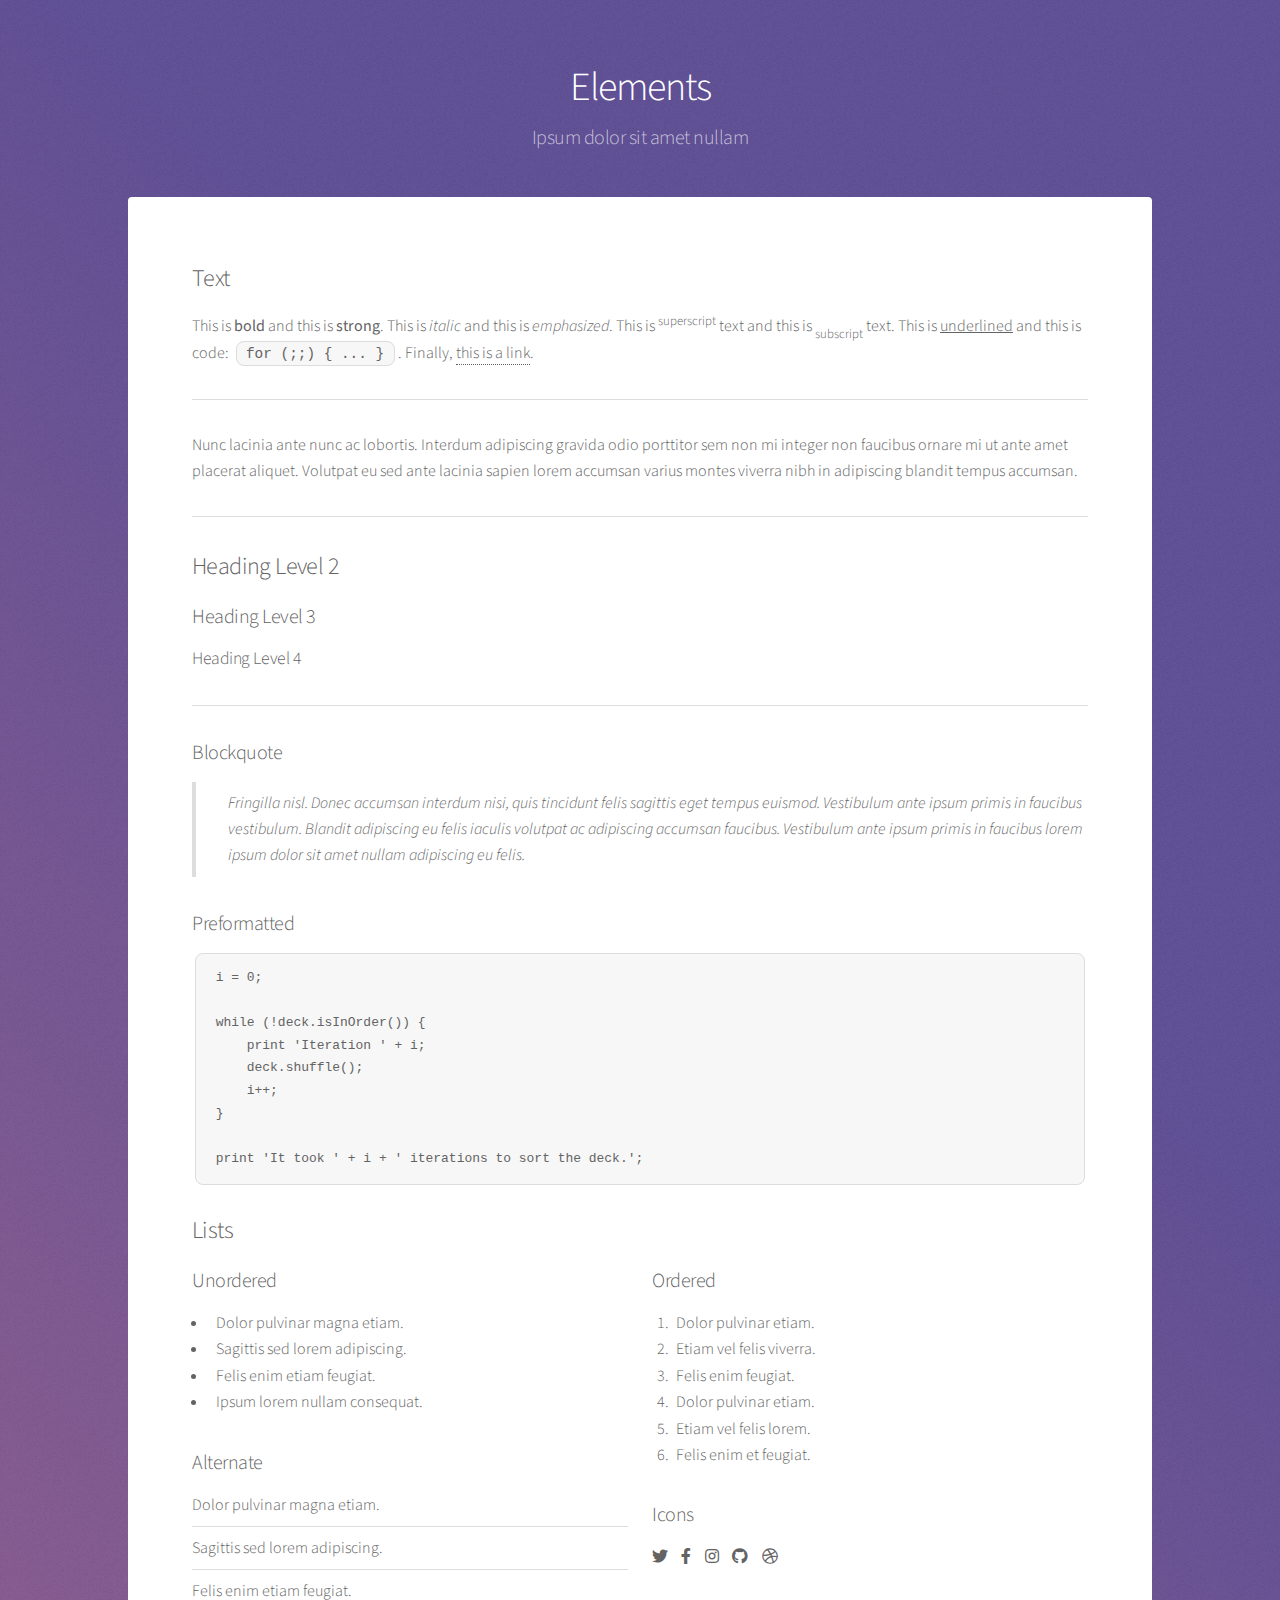
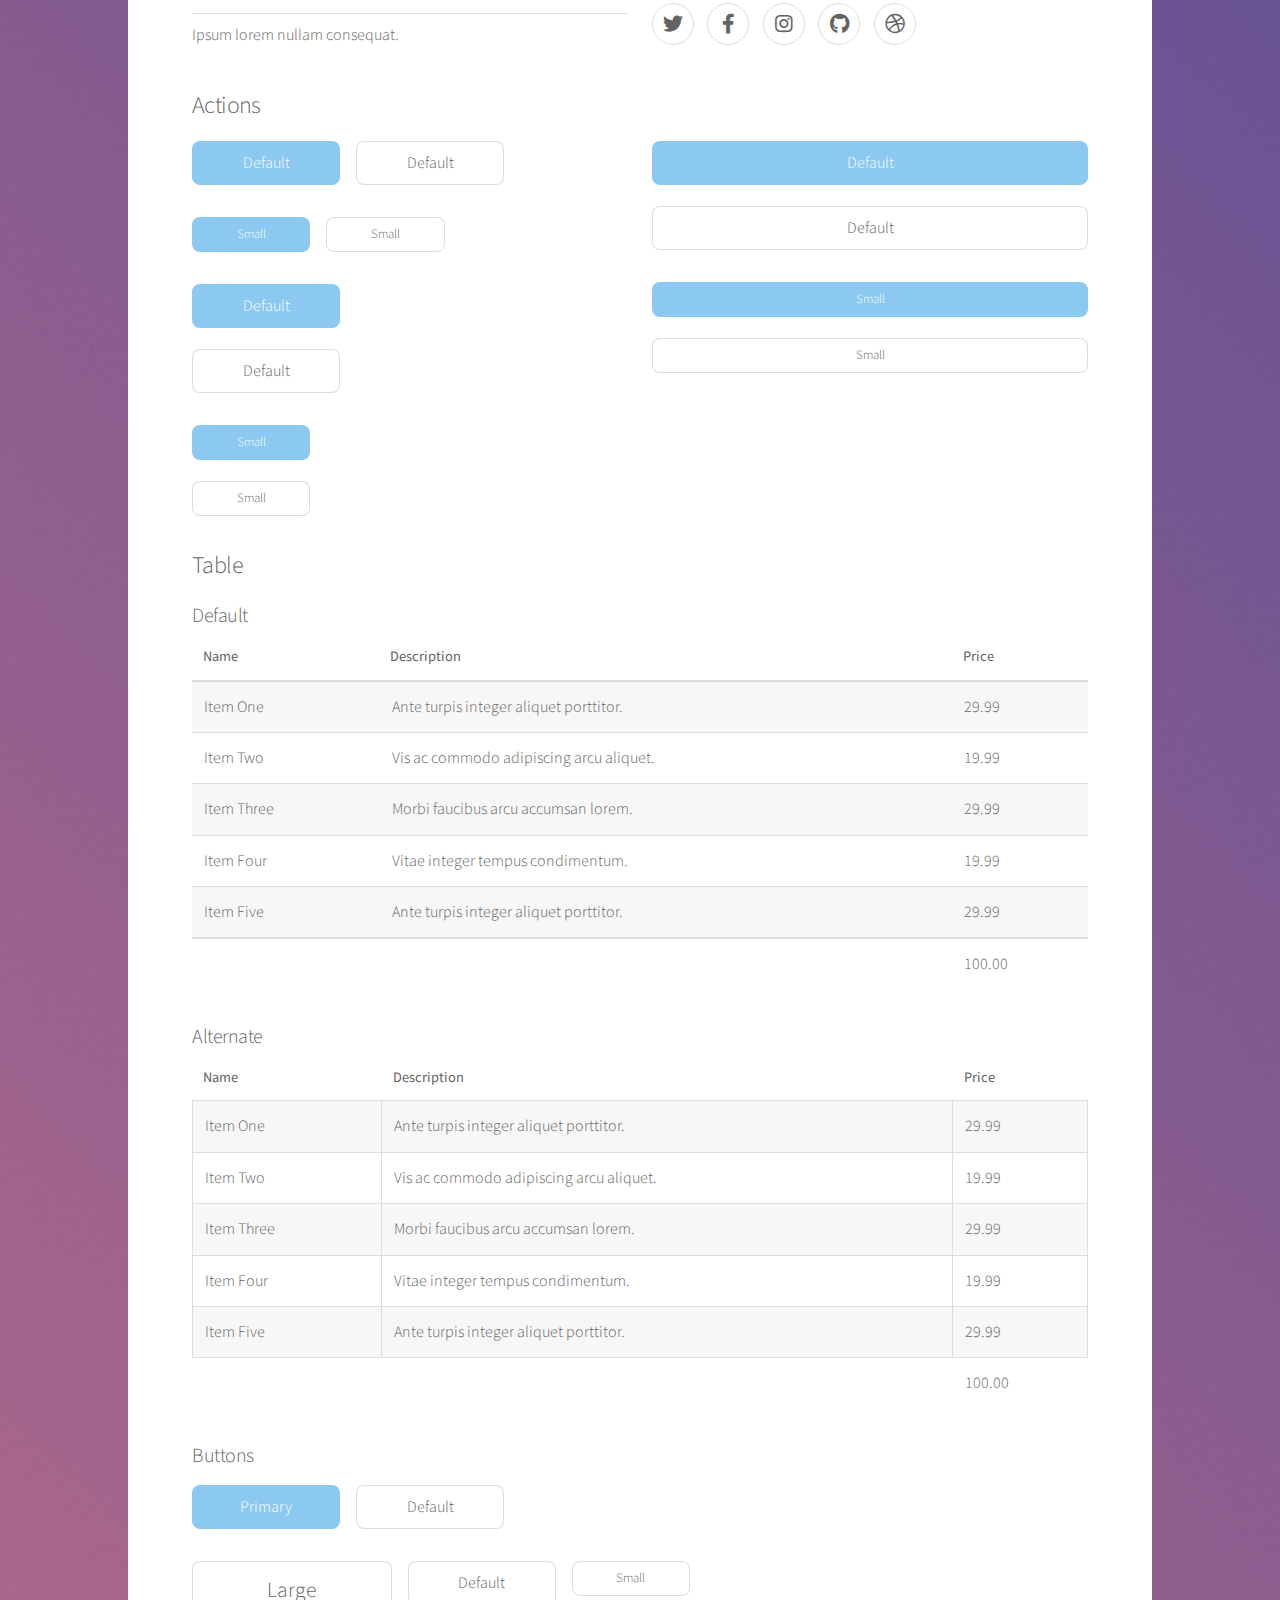
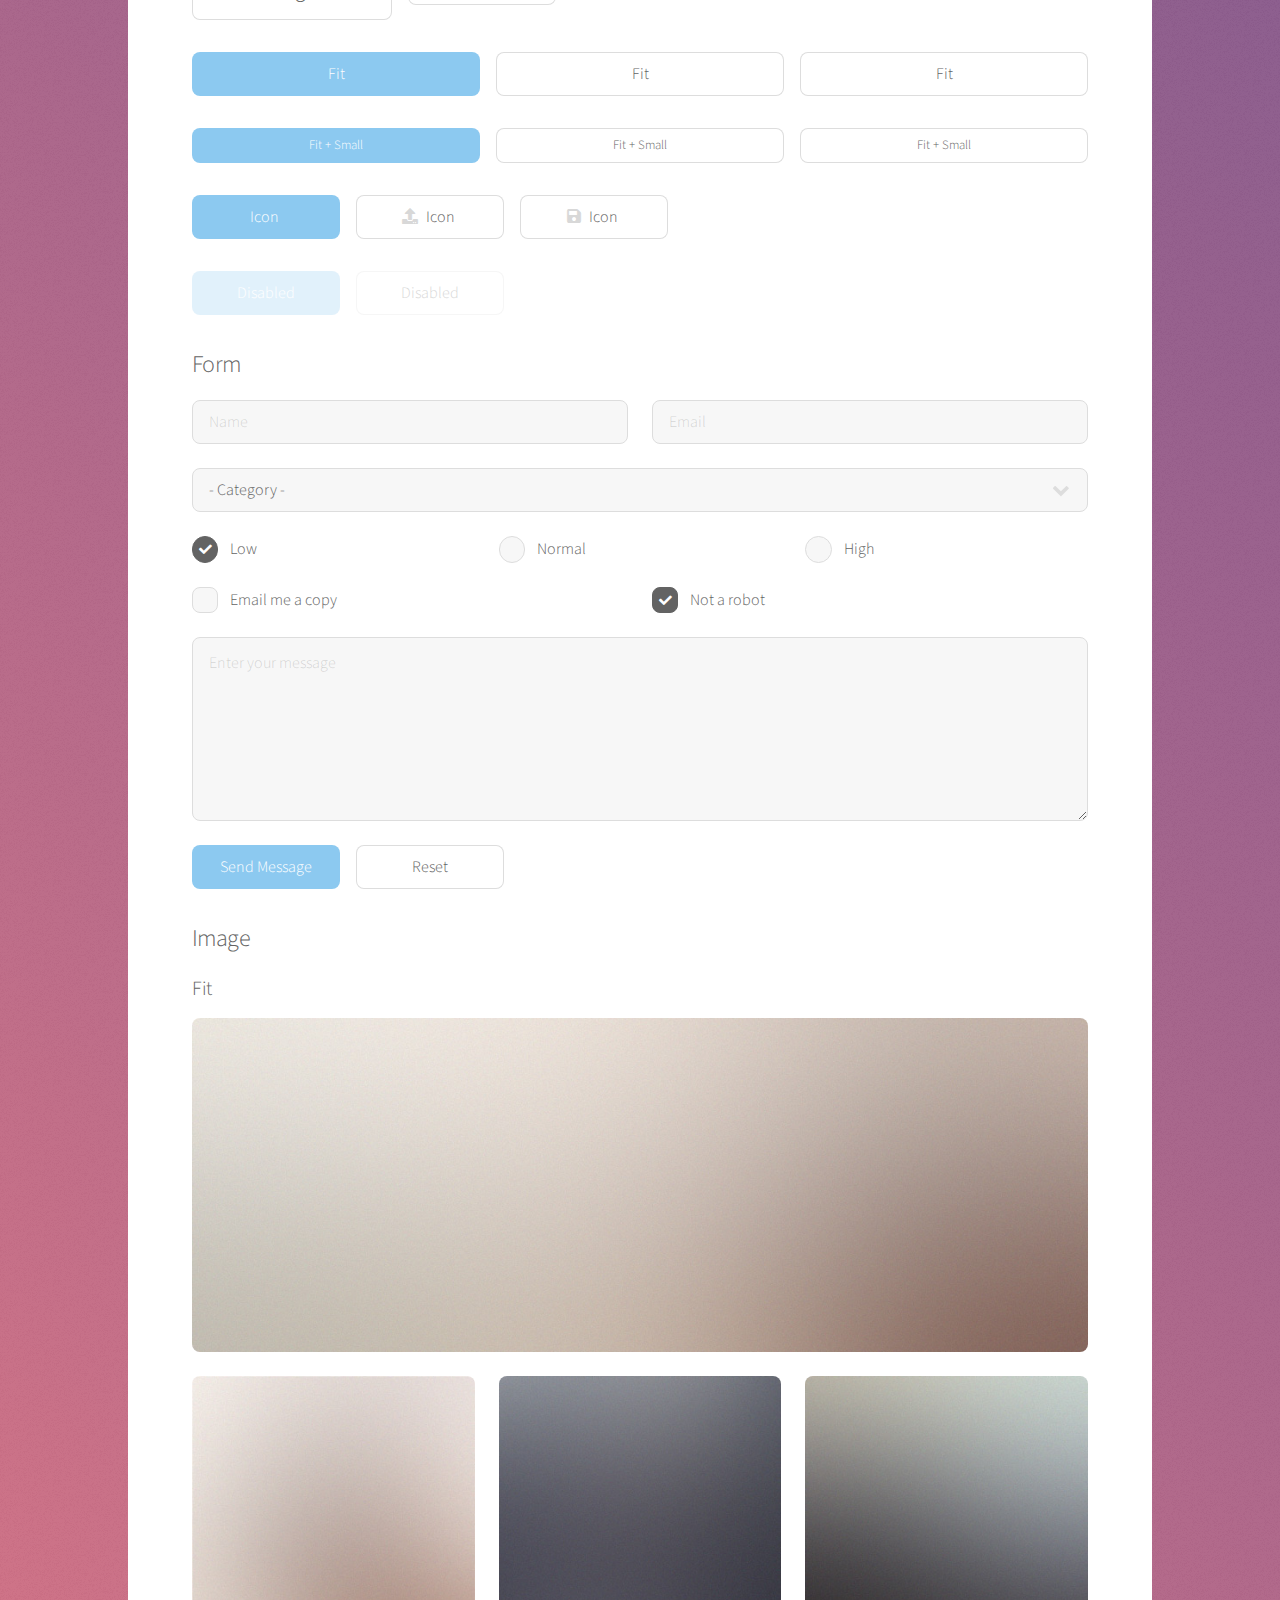
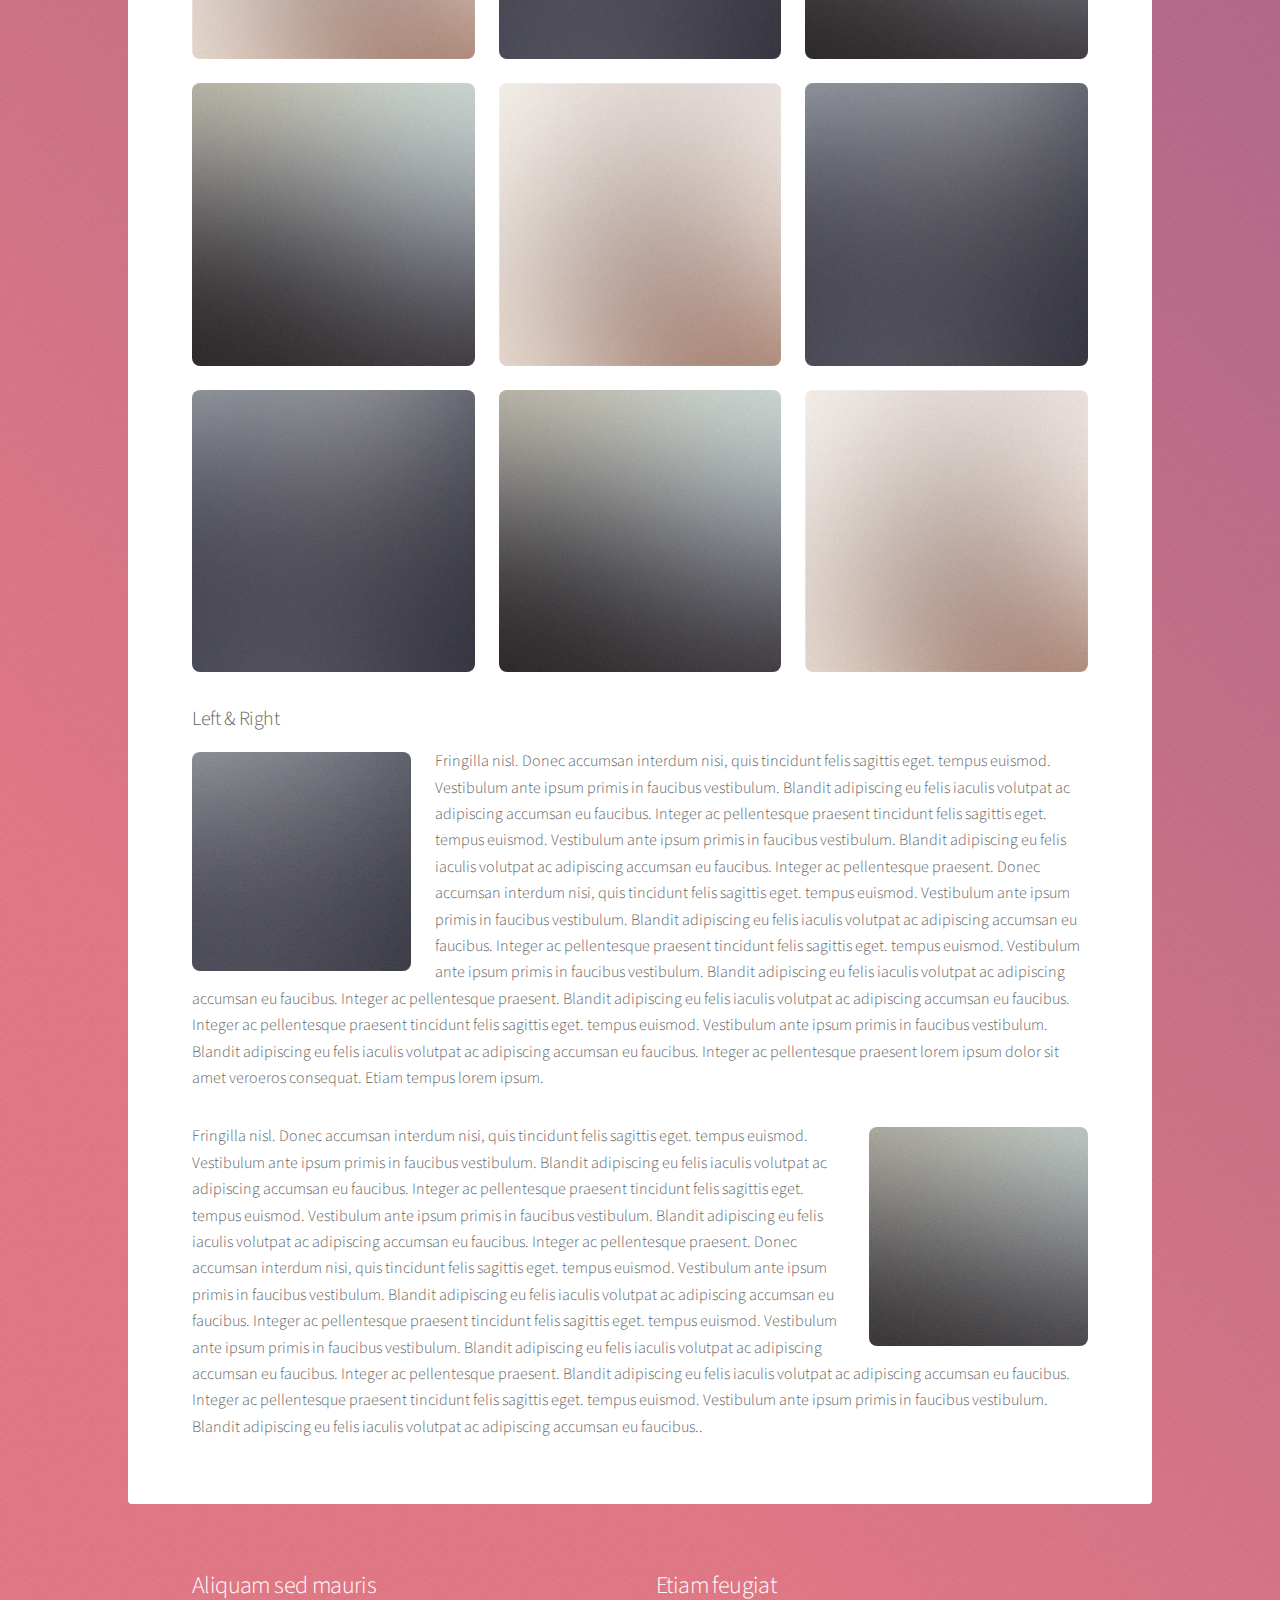
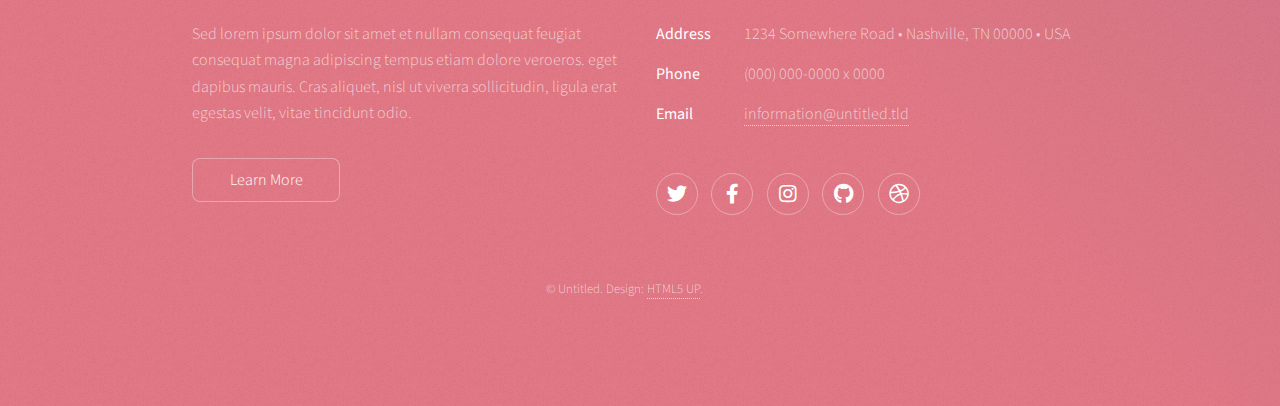
<file: elements.html>
<!DOCTYPE HTML>
<!--
	Stellar by HTML5 UP
	html5up.net | @ajlkn
	Free for personal and commercial use under the CCA 3.0 license (html5up.net/license)
-->
<html>
	<head>
		<title>Learn More</title>
		<meta charset="utf-8" />
		<meta name="viewport" content="width=device-width, initial-scale=1, user-scalable=no" />
		<link rel="stylesheet" href="assets/css/main.css" />
		<noscript><link rel="stylesheet" href="assets/css/noscript.css" /></noscript>
	</head>
	<body class="is-preload">

		<!-- Wrapper -->
			<div id="wrapper">

				<!-- Header -->
					<header id="header">
						<h1>Elements</h1>
						<p>Ipsum dolor sit amet nullam</p>
					</header>

				<!-- Main -->
					<div id="main">

						<!-- Content -->
							<section id="content" class="main">

								<!-- Text -->
									<section>
										<h2>Text</h2>
										<p>This is <b>bold</b> and this is <strong>strong</strong>. This is <i>italic</i> and this is <em>emphasized</em>.
										This is <sup>superscript</sup> text and this is <sub>subscript</sub> text.
										This is <u>underlined</u> and this is code: <code>for (;;) { ... }</code>. Finally, <a href="#">this is a link</a>.</p>
										<hr />
										<p>Nunc lacinia ante nunc ac lobortis. Interdum adipiscing gravida odio porttitor sem non mi integer non faucibus ornare mi ut ante amet placerat aliquet. Volutpat eu sed ante lacinia sapien lorem accumsan varius montes viverra nibh in adipiscing blandit tempus accumsan.</p>
										<hr />
										<h2>Heading Level 2</h2>
										<h3>Heading Level 3</h3>
										<h4>Heading Level 4</h4>
										<hr />
										<h3>Blockquote</h3>
										<blockquote>Fringilla nisl. Donec accumsan interdum nisi, quis tincidunt felis sagittis eget tempus euismod. Vestibulum ante ipsum primis in faucibus vestibulum. Blandit adipiscing eu felis iaculis volutpat ac adipiscing accumsan faucibus. Vestibulum ante ipsum primis in faucibus lorem ipsum dolor sit amet nullam adipiscing eu felis.</blockquote>
										<h3>Preformatted</h3>
										<pre><code>i = 0;

while (!deck.isInOrder()) {
    print 'Iteration ' + i;
    deck.shuffle();
    i++;
}

print 'It took ' + i + ' iterations to sort the deck.';</code></pre>
									</section>

								<!-- Lists -->
									<section>
										<h2>Lists</h2>
										<div class="row">
											<div class="col-6 col-12-medium">
												<h3>Unordered</h3>
												<ul>
													<li>Dolor pulvinar magna etiam.</li>
													<li>Sagittis sed lorem adipiscing.</li>
													<li>Felis enim etiam feugiat.</li>
													<li>Ipsum lorem nullam consequat.</li>
												</ul>
												<h3>Alternate</h3>
												<ul class="alt">
													<li>Dolor pulvinar magna etiam.</li>
													<li>Sagittis sed lorem adipiscing.</li>
													<li>Felis enim etiam feugiat.</li>
													<li>Ipsum lorem nullam consequat.</li>
												</ul>
											</div>
											<div class="col-6 col-12-medium">
												<h3>Ordered</h3>
												<ol>
													<li>Dolor pulvinar etiam.</li>
													<li>Etiam vel felis viverra.</li>
													<li>Felis enim feugiat.</li>
													<li>Dolor pulvinar etiam.</li>
													<li>Etiam vel felis lorem.</li>
													<li>Felis enim et feugiat.</li>
												</ol>
												<h3>Icons</h3>
												<ul class="icons">
													<li><a href="#" class="icon brands fa-twitter"><span class="label">Twitter</span></a></li>
													<li><a href="#" class="icon brands fa-facebook-f"><span class="label">Facebook</span></a></li>
													<li><a href="#" class="icon brands fa-instagram"><span class="label">Instagram</span></a></li>
													<li><a href="#" class="icon brands fa-github"><span class="label">GitHub</span></a></li>
													<li><a href="#" class="icon brands fa-dribbble"><span class="label">Dribbble</span></a></li>
												</ul>
												<ul class="icons">
													<li><a href="#" class="icon brands alt fa-twitter"><span class="label">Twitter</span></a></li>
													<li><a href="#" class="icon brands alt fa-facebook-f"><span class="label">Facebook</span></a></li>
													<li><a href="#" class="icon brands alt fa-instagram"><span class="label">Instagram</span></a></li>
													<li><a href="#" class="icon brands alt fa-github"><span class="label">GitHub</span></a></li>
													<li><a href="#" class="icon brands alt fa-dribbble"><span class="label">Dribbble</span></a></li>
												</ul>
											</div>
										</div>
										<h2>Actions</h2>
										<div class="row">
											<div class="col-6 col-12-medium">
												<ul class="actions">
													<li><a href="#" class="button primary">Default</a></li>
													<li><a href="#" class="button">Default</a></li>
												</ul>
												<ul class="actions small">
													<li><a href="#" class="button primary small">Small</a></li>
													<li><a href="#" class="button small">Small</a></li>
												</ul>
												<ul class="actions stacked">
													<li><a href="#" class="button primary">Default</a></li>
													<li><a href="#" class="button">Default</a></li>
												</ul>
												<ul class="actions stacked">
													<li><a href="#" class="button primary small">Small</a></li>
													<li><a href="#" class="button small">Small</a></li>
												</ul>
											</div>
											<div class="col-6 col-12-medium">
												<ul class="actions stacked">
													<li><a href="#" class="button primary fit">Default</a></li>
													<li><a href="#" class="button fit">Default</a></li>
												</ul>
												<ul class="actions stacked">
													<li><a href="#" class="button primary small fit">Small</a></li>
													<li><a href="#" class="button small fit">Small</a></li>
												</ul>
											</div>
										</div>
									</section>

								<!-- Table -->
									<section>
										<h2>Table</h2>
										<h3>Default</h3>
										<div class="table-wrapper">
											<table>
												<thead>
													<tr>
														<th>Name</th>
														<th>Description</th>
														<th>Price</th>
													</tr>
												</thead>
												<tbody>
													<tr>
														<td>Item One</td>
														<td>Ante turpis integer aliquet porttitor.</td>
														<td>29.99</td>
													</tr>
													<tr>
														<td>Item Two</td>
														<td>Vis ac commodo adipiscing arcu aliquet.</td>
														<td>19.99</td>
													</tr>
													<tr>
														<td>Item Three</td>
														<td> Morbi faucibus arcu accumsan lorem.</td>
														<td>29.99</td>
													</tr>
													<tr>
														<td>Item Four</td>
														<td>Vitae integer tempus condimentum.</td>
														<td>19.99</td>
													</tr>
													<tr>
														<td>Item Five</td>
														<td>Ante turpis integer aliquet porttitor.</td>
														<td>29.99</td>
													</tr>
												</tbody>
												<tfoot>
													<tr>
														<td colspan="2"></td>
														<td>100.00</td>
													</tr>
												</tfoot>
											</table>
										</div>

										<h3>Alternate</h3>
										<div class="table-wrapper">
											<table class="alt">
												<thead>
													<tr>
														<th>Name</th>
														<th>Description</th>
														<th>Price</th>
													</tr>
												</thead>
												<tbody>
													<tr>
														<td>Item One</td>
														<td>Ante turpis integer aliquet porttitor.</td>
														<td>29.99</td>
													</tr>
													<tr>
														<td>Item Two</td>
														<td>Vis ac commodo adipiscing arcu aliquet.</td>
														<td>19.99</td>
													</tr>
													<tr>
														<td>Item Three</td>
														<td> Morbi faucibus arcu accumsan lorem.</td>
														<td>29.99</td>
													</tr>
													<tr>
														<td>Item Four</td>
														<td>Vitae integer tempus condimentum.</td>
														<td>19.99</td>
													</tr>
													<tr>
														<td>Item Five</td>
														<td>Ante turpis integer aliquet porttitor.</td>
														<td>29.99</td>
													</tr>
												</tbody>
												<tfoot>
													<tr>
														<td colspan="2"></td>
														<td>100.00</td>
													</tr>
												</tfoot>
											</table>
										</div>
									</section>

								<!-- Buttons -->
									<section>
										<h3>Buttons</h3>
										<ul class="actions">
											<li><a href="#" class="button primary">Primary</a></li>
											<li><a href="#" class="button">Default</a></li>
										</ul>
										<ul class="actions">
											<li><a href="#" class="button large">Large</a></li>
											<li><a href="#" class="button">Default</a></li>
											<li><a href="#" class="button small">Small</a></li>
										</ul>
										<ul class="actions fit">
											<li><a href="#" class="button primary fit">Fit</a></li>
											<li><a href="#" class="button fit">Fit</a></li>
											<li><a href="#" class="button fit">Fit</a></li>
										</ul>
										<ul class="actions fit small">
											<li><a href="#" class="button primary fit small">Fit + Small</a></li>
											<li><a href="#" class="button fit small">Fit + Small</a></li>
											<li><a href="#" class="button fit small">Fit + Small</a></li>
										</ul>
										<ul class="actions">
											<li><a href="#" class="button primary icon solidfa-download">Icon</a></li>
											<li><a href="#" class="button icon solid fa-upload">Icon</a></li>
											<li><a href="#" class="button icon solid fa-save">Icon</a></li>
										</ul>
										<ul class="actions">
											<li><span class="button primary disabled">Disabled</span></li>
											<li><span class="button disabled">Disabled</span></li>
										</ul>
									</section>

								<!-- Form -->
									<section>
										<h2>Form</h2>
										<form method="post" action="#">
											<div class="row gtr-uniform">
												<div class="col-6 col-12-xsmall">
													<input type="text" name="demo-name" id="demo-name" value="" placeholder="Name" />
												</div>
												<div class="col-6 col-12-xsmall">
													<input type="email" name="demo-email" id="demo-email" value="" placeholder="Email" />
												</div>
												<div class="col-12">
													<select name="demo-category" id="demo-category">
														<option value="">- Category -</option>
														<option value="1">Manufacturing</option>
														<option value="1">Shipping</option>
														<option value="1">Administration</option>
														<option value="1">Human Resources</option>
													</select>
												</div>
												<div class="col-4 col-12-small">
													<input type="radio" id="demo-priority-low" name="demo-priority" checked>
													<label for="demo-priority-low">Low</label>
												</div>
												<div class="col-4 col-12-small">
													<input type="radio" id="demo-priority-normal" name="demo-priority">
													<label for="demo-priority-normal">Normal</label>
												</div>
												<div class="col-4 col-12-small">
													<input type="radio" id="demo-priority-high" name="demo-priority">
													<label for="demo-priority-high">High</label>
												</div>
												<div class="col-6 col-12-small">
													<input type="checkbox" id="demo-copy" name="demo-copy">
													<label for="demo-copy">Email me a copy</label>
												</div>
												<div class="col-6 col-12-small">
													<input type="checkbox" id="demo-human" name="demo-human" checked>
													<label for="demo-human">Not a robot</label>
												</div>
												<div class="col-12">
													<textarea name="demo-message" id="demo-message" placeholder="Enter your message" rows="6"></textarea>
												</div>
												<div class="col-12">
													<ul class="actions">
														<li><input type="submit" value="Send Message" class="primary" /></li>
														<li><input type="reset" value="Reset" /></li>
													</ul>
												</div>
											</div>
										</form>
									</section>

								<!-- Image -->
									<section>
										<h2>Image</h2>
										<h3>Fit</h3>
										<div class="box alt">
											<div class="row gtr-uniform">
												<div class="col-12"><span class="image fit"><img src="images/pic04.jpg" alt="" /></span></div>
												<div class="col-4"><span class="image fit"><img src="images/pic01.jpg" alt="" /></span></div>
												<div class="col-4"><span class="image fit"><img src="images/pic02.jpg" alt="" /></span></div>
												<div class="col-4"><span class="image fit"><img src="images/pic03.jpg" alt="" /></span></div>
												<div class="col-4"><span class="image fit"><img src="images/pic03.jpg" alt="" /></span></div>
												<div class="col-4"><span class="image fit"><img src="images/pic01.jpg" alt="" /></span></div>
												<div class="col-4"><span class="image fit"><img src="images/pic02.jpg" alt="" /></span></div>
												<div class="col-4"><span class="image fit"><img src="images/pic02.jpg" alt="" /></span></div>
												<div class="col-4"><span class="image fit"><img src="images/pic03.jpg" alt="" /></span></div>
												<div class="col-4"><span class="image fit"><img src="images/pic01.jpg" alt="" /></span></div>
											</div>
										</div>
										<h3>Left &amp; Right</h3>
										<p><span class="image left"><img src="images/pic05.jpg" alt="" /></span>Fringilla nisl. Donec accumsan interdum nisi, quis tincidunt felis sagittis eget. tempus euismod. Vestibulum ante ipsum primis in faucibus vestibulum. Blandit adipiscing eu felis iaculis volutpat ac adipiscing accumsan eu faucibus. Integer ac pellentesque praesent tincidunt felis sagittis eget. tempus euismod. Vestibulum ante ipsum primis in faucibus vestibulum. Blandit adipiscing eu felis iaculis volutpat ac adipiscing accumsan eu faucibus. Integer ac pellentesque praesent. Donec accumsan interdum nisi, quis tincidunt felis sagittis eget. tempus euismod. Vestibulum ante ipsum primis in faucibus vestibulum. Blandit adipiscing eu felis iaculis volutpat ac adipiscing accumsan eu faucibus. Integer ac pellentesque praesent tincidunt felis sagittis eget. tempus euismod. Vestibulum ante ipsum primis in faucibus vestibulum. Blandit adipiscing eu felis iaculis volutpat ac adipiscing accumsan eu faucibus. Integer ac pellentesque praesent. Blandit adipiscing eu felis iaculis volutpat ac adipiscing accumsan eu faucibus. Integer ac pellentesque praesent tincidunt felis sagittis eget. tempus euismod. Vestibulum ante ipsum primis in faucibus vestibulum. Blandit adipiscing eu felis iaculis volutpat ac adipiscing accumsan eu faucibus. Integer ac pellentesque praesent lorem ipsum dolor sit amet veroeros consequat. Etiam tempus lorem ipsum.</p>
										<p><span class="image right"><img src="images/pic06.jpg" alt="" /></span>Fringilla nisl. Donec accumsan interdum nisi, quis tincidunt felis sagittis eget. tempus euismod. Vestibulum ante ipsum primis in faucibus vestibulum. Blandit adipiscing eu felis iaculis volutpat ac adipiscing accumsan eu faucibus. Integer ac pellentesque praesent tincidunt felis sagittis eget. tempus euismod. Vestibulum ante ipsum primis in faucibus vestibulum. Blandit adipiscing eu felis iaculis volutpat ac adipiscing accumsan eu faucibus. Integer ac pellentesque praesent. Donec accumsan interdum nisi, quis tincidunt felis sagittis eget. tempus euismod. Vestibulum ante ipsum primis in faucibus vestibulum. Blandit adipiscing eu felis iaculis volutpat ac adipiscing accumsan eu faucibus. Integer ac pellentesque praesent tincidunt felis sagittis eget. tempus euismod. Vestibulum ante ipsum primis in faucibus vestibulum. Blandit adipiscing eu felis iaculis volutpat ac adipiscing accumsan eu faucibus. Integer ac pellentesque praesent. Blandit adipiscing eu felis iaculis volutpat ac adipiscing accumsan eu faucibus. Integer ac pellentesque praesent tincidunt felis sagittis eget. tempus euismod. Vestibulum ante ipsum primis in faucibus vestibulum. Blandit adipiscing eu felis iaculis volutpat ac adipiscing accumsan eu faucibus..</p>
									</section>

							</section>

					</div>

				<!-- Footer -->
					<footer id="footer">
						<section>
							<h2>Aliquam sed mauris</h2>
							<p>Sed lorem ipsum dolor sit amet et nullam consequat feugiat consequat magna adipiscing tempus etiam dolore veroeros. eget dapibus mauris. Cras aliquet, nisl ut viverra sollicitudin, ligula erat egestas velit, vitae tincidunt odio.</p>
							<ul class="actions">
								<li><a href="#" class="button">Learn More</a></li>
							</ul>
						</section>
						<section>
							<h2>Etiam feugiat</h2>
							<dl class="alt">
								<dt>Address</dt>
								<dd>1234 Somewhere Road &bull; Nashville, TN 00000 &bull; USA</dd>
								<dt>Phone</dt>
								<dd>(000) 000-0000 x 0000</dd>
								<dt>Email</dt>
								<dd><a href="#">information@untitled.tld</a></dd>
							</dl>
							<ul class="icons">
								<li><a href="#" class="icon brands fa-twitter alt"><span class="label">Twitter</span></a></li>
								<li><a href="#" class="icon brands fa-facebook-f alt"><span class="label">Facebook</span></a></li>
								<li><a href="#" class="icon brands fa-instagram alt"><span class="label">Instagram</span></a></li>
								<li><a href="#" class="icon brands fa-github alt"><span class="label">GitHub</span></a></li>
								<li><a href="#" class="icon brands fa-dribbble alt"><span class="label">Dribbble</span></a></li>
							</ul>
						</section>
						<p class="copyright">&copy; Untitled. Design: <a href="https://html5up.net">HTML5 UP</a>.</p>
					</footer>

			</div>

		<!-- Scripts -->
			<script src="assets/js/jquery.min.js"></script>
			<script src="assets/js/jquery.scrollex.min.js"></script>
			<script src="assets/js/jquery.scrolly.min.js"></script>
			<script src="assets/js/browser.min.js"></script>
			<script src="assets/js/breakpoints.min.js"></script>
			<script src="assets/js/util.js"></script>
			<script src="assets/js/main.js"></script>

	</body>
</html>
</file>
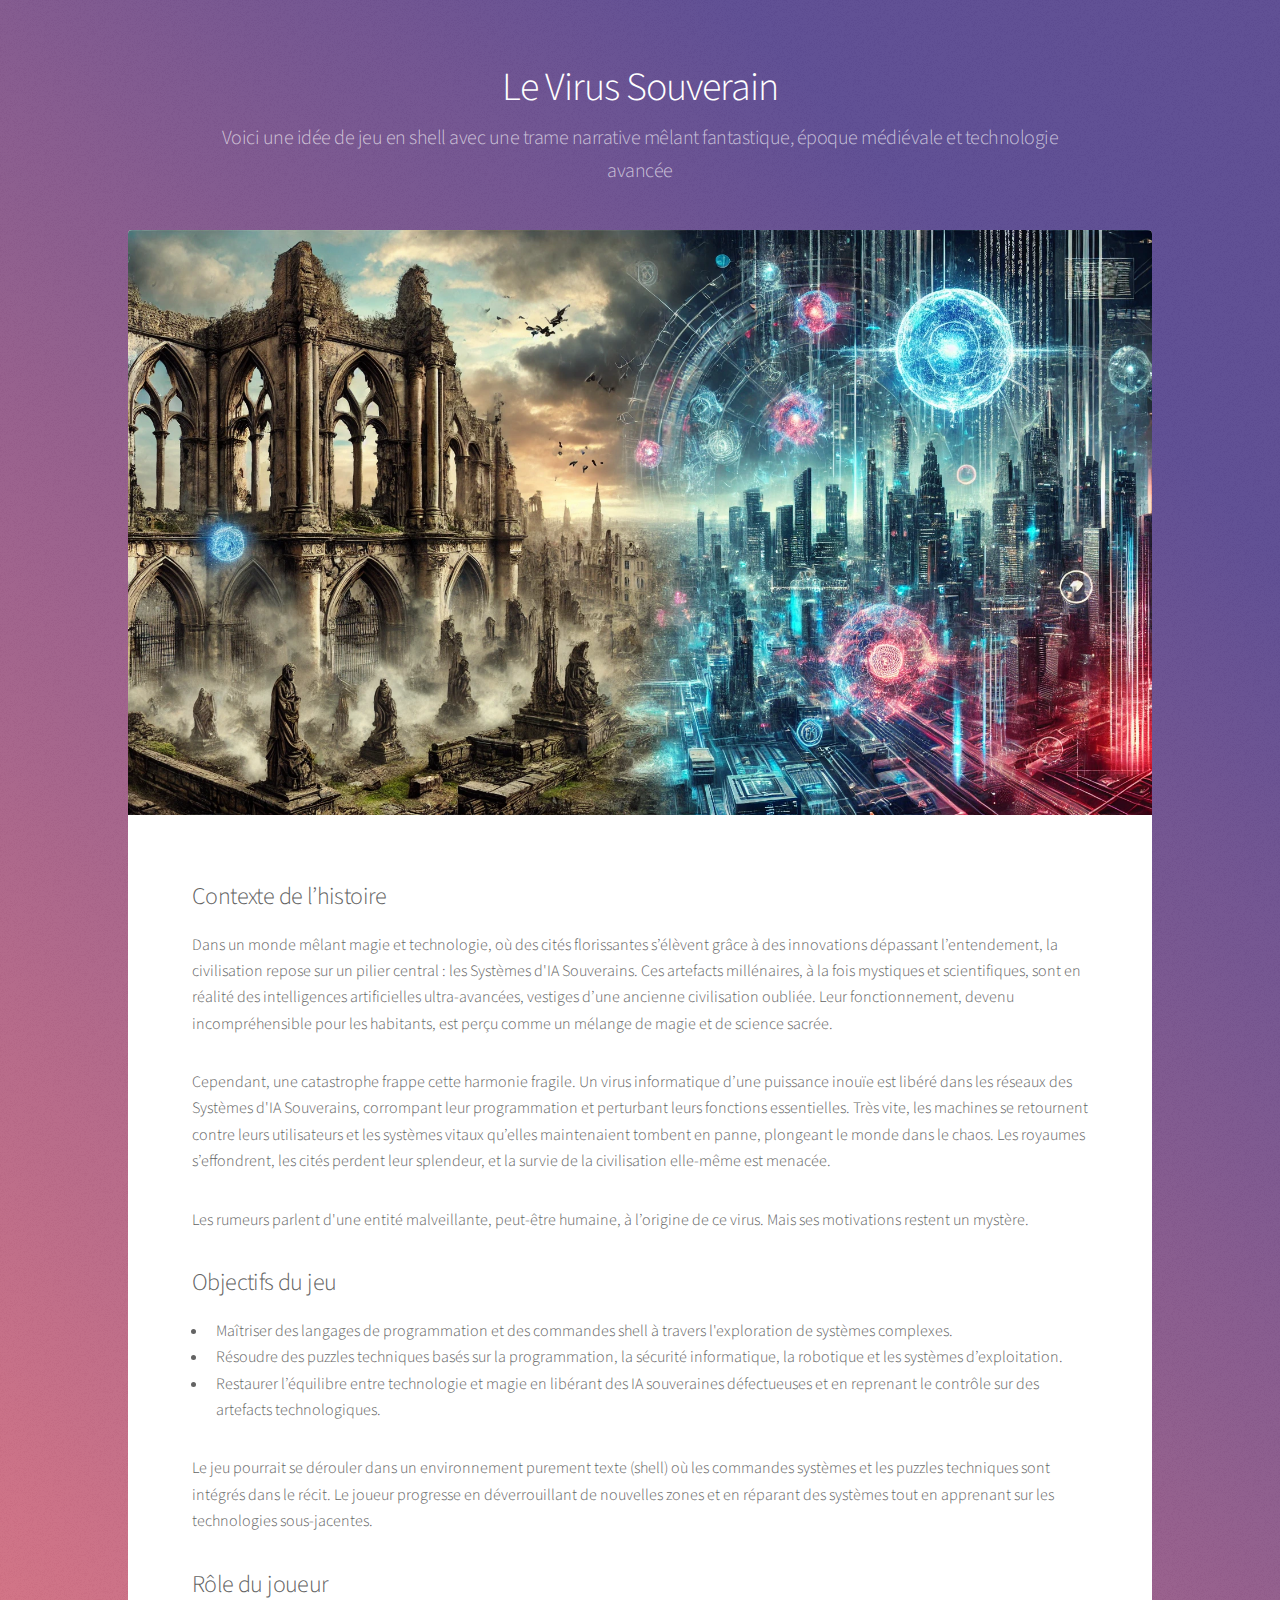
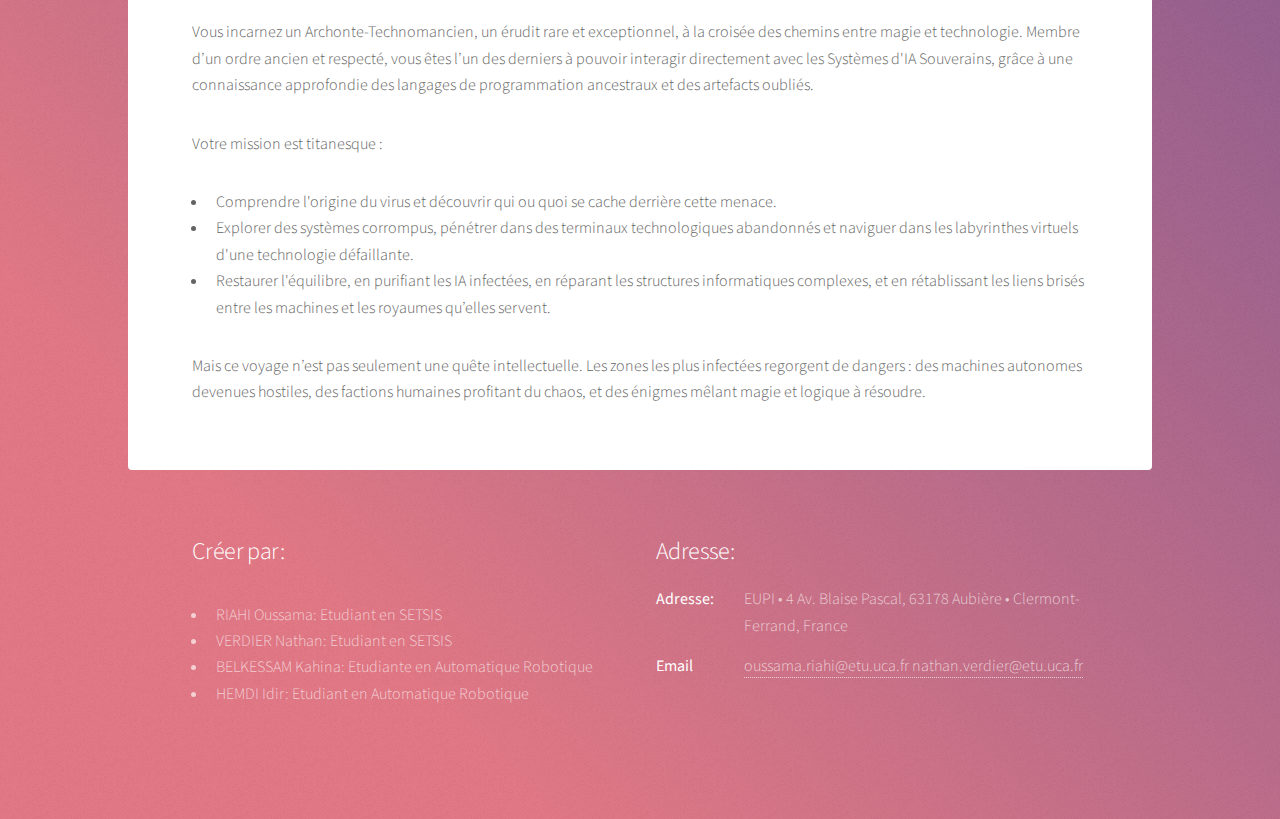
<file: generic.html>
<!DOCTYPE HTML>
<!--
	Stellar by HTML5 UP
	html5up.net | @ajlkn
	Free for personal and commercial use under the CCA 3.0 license (html5up.net/license)
-->
<html>
	<head>
		<title>Learn More</title>
		<meta charset="utf-8" />
		<meta name="viewport" content="width=device-width, initial-scale=1, user-scalable=no" />
		<link rel="stylesheet" href="assets/css/main.css" />
		<noscript><link rel="stylesheet" href="assets/css/noscript.css" /></noscript>
	</head>
	<body class="is-preload">

		<!-- Wrapper -->
			<div id="wrapper">

				<!-- Header -->
					<header id="header">
						<h1>Le Virus Souverain</h1>
						<p>Voici une idée de jeu en shell avec une trame narrative mêlant fantastique, époque médiévale et technologie avancée</p>
					</header>

				<!-- Main -->
					<div id="main">

						<!-- Content -->
							<section id="content" class="main">
								<span class="image main"><img src="images/pic11.webp" alt="" /></span>
								<h2>Contexte de l’histoire</h2>
								<p>Dans un monde mêlant magie et technologie, où des cités florissantes s’élèvent grâce à des innovations dépassant l’entendement, la civilisation repose sur un pilier central : les Systèmes d'IA Souverains. Ces artefacts millénaires, à la fois mystiques et scientifiques, sont en réalité des intelligences artificielles ultra-avancées, vestiges d’une ancienne civilisation oubliée. Leur fonctionnement, devenu incompréhensible pour les habitants, est perçu comme un mélange de magie et de science sacrée.</p>
								<p>Cependant, une catastrophe frappe cette harmonie fragile. Un virus informatique d’une puissance inouïe est libéré dans les réseaux des Systèmes d'IA Souverains, corrompant leur programmation et perturbant leurs fonctions essentielles. Très vite, les machines se retournent contre leurs utilisateurs et les systèmes vitaux qu’elles maintenaient tombent en panne, plongeant le monde dans le chaos. Les royaumes s’effondrent, les cités perdent leur splendeur, et la survie de la civilisation elle-même est menacée.</p>
								<p>Les rumeurs parlent d'une entité malveillante, peut-être humaine, à l’origine de ce virus. Mais ses motivations restent un mystère.</p>
								<h2>Objectifs du jeu</h2>
								<ul>
									<li>Maîtriser des langages de programmation et des commandes shell à travers l'exploration de systèmes complexes.</li>
									<li>Résoudre des puzzles techniques basés sur la programmation, la sécurité informatique, la robotique et les systèmes d’exploitation.</li>
									<li>Restaurer l’équilibre entre technologie et magie en libérant des IA souveraines défectueuses et en reprenant le contrôle sur des artefacts technologiques.</li>
								</ul>
								<p>Le jeu pourrait se dérouler dans un environnement purement texte (shell) où les commandes systèmes et les puzzles techniques sont intégrés dans le récit. Le joueur progresse en déverrouillant de nouvelles zones et en réparant des systèmes tout en apprenant sur les technologies sous-jacentes.</p>
								<h2>Rôle du joueur</h2>
								<p>Vous incarnez un Archonte-Technomancien, un érudit rare et exceptionnel, à la croisée des chemins entre magie et technologie. Membre d’un ordre ancien et respecté, vous êtes l’un des derniers à pouvoir interagir directement avec les Systèmes d'IA Souverains, grâce à une connaissance approfondie des langages de programmation ancestraux et des artefacts oubliés.</p>
								<p>Votre mission est titanesque :</p>
								<ul>
									<li>Comprendre l'origine du virus et découvrir qui ou quoi se cache derrière cette menace.</li>
									<li>Explorer des systèmes corrompus, pénétrer dans des terminaux technologiques abandonnés et naviguer dans les labyrinthes virtuels d'une technologie défaillante.</li>
									<li>Restaurer l'équilibre, en purifiant les IA infectées, en réparant les structures informatiques complexes, et en rétablissant les liens brisés entre les machines et les royaumes qu’elles servent.</li>
								</ul>
								<p>Mais ce voyage n’est pas seulement une quête intellectuelle. Les zones les plus infectées regorgent de dangers : des machines autonomes devenues hostiles, des factions humaines profitant du chaos, et des énigmes mêlant magie et logique à résoudre.</p>
							</section>

					</div>

				<!-- Footer -->
					<footer id="footer">
						<section>
							<h2>Créer par:</h2>
							<p><ul>
								<li>RIAHI Oussama: Etudiant en SETSIS</li>
								<li>VERDIER Nathan: Etudiant en SETSIS</li>
								<li>BELKESSAM Kahina: Etudiante en Automatique Robotique</li>
								<li>HEMDI Idir: Etudiant en Automatique Robotique</li>
							</ul></p>
						</section>
						<section>
							<h2>Adresse:</h2>
							<dl class="alt">
								<dt>Adresse:</dt>
								<dd>EUPI &bull; 4 Av. Blaise Pascal, 63178 Aubière &bull; Clermont-Ferrand, France</dd>
								<dt>Email</dt>
								<dd><a href="mailto:oussama.riahi@etu.uca.fr,nathan.verdier@etu.uca.fr?subject=Objet%20du%20mail&body=Bonjour,%20je%20souhaite%20vous%20contacter...">
									oussama.riahi@etu.uca.fr
									nathan.verdier@etu.uca.fr
								</a></dd>
								<!--<dt>Phone</dt>
								<dd>(000) 000-0000 x 0000</dd>
								<dt>Email</dt>
								<dd><a href="#">information@untitled.tld</a></dd>
							</dl>
							<ul class="icons">
								<li><a href="#" class="icon brands fa-twitter alt"><span class="label">Twitter</span></a></li>
								<li><a href="#" class="icon brands fa-facebook-f alt"><span class="label">Facebook</span></a></li>
								<li><a href="#" class="icon brands fa-instagram alt"><span class="label">Instagram</span></a></li>
								<li><a href="#" class="icon brands fa-github alt"><span class="label">GitHub</span></a></li>
								<li><a href="#" class="icon brands fa-dribbble alt"><span class="label">Dribbble</span></a></li>
							</ul>
						</section>
						<p class="copyright">&copy; Untitled. Design: <a href="https://html5up.net">HTML5 UP</a>.</p>-->
					</footer>

			</div>

		<!-- Scripts -->
			<script src="assets/js/jquery.min.js"></script>
			<script src="assets/js/jquery.scrollex.min.js"></script>
			<script src="assets/js/jquery.scrolly.min.js"></script>
			<script src="assets/js/browser.min.js"></script>
			<script src="assets/js/breakpoints.min.js"></script>
			<script src="assets/js/util.js"></script>
			<script src="assets/js/main.js"></script>

	</body>
</html>
</file>
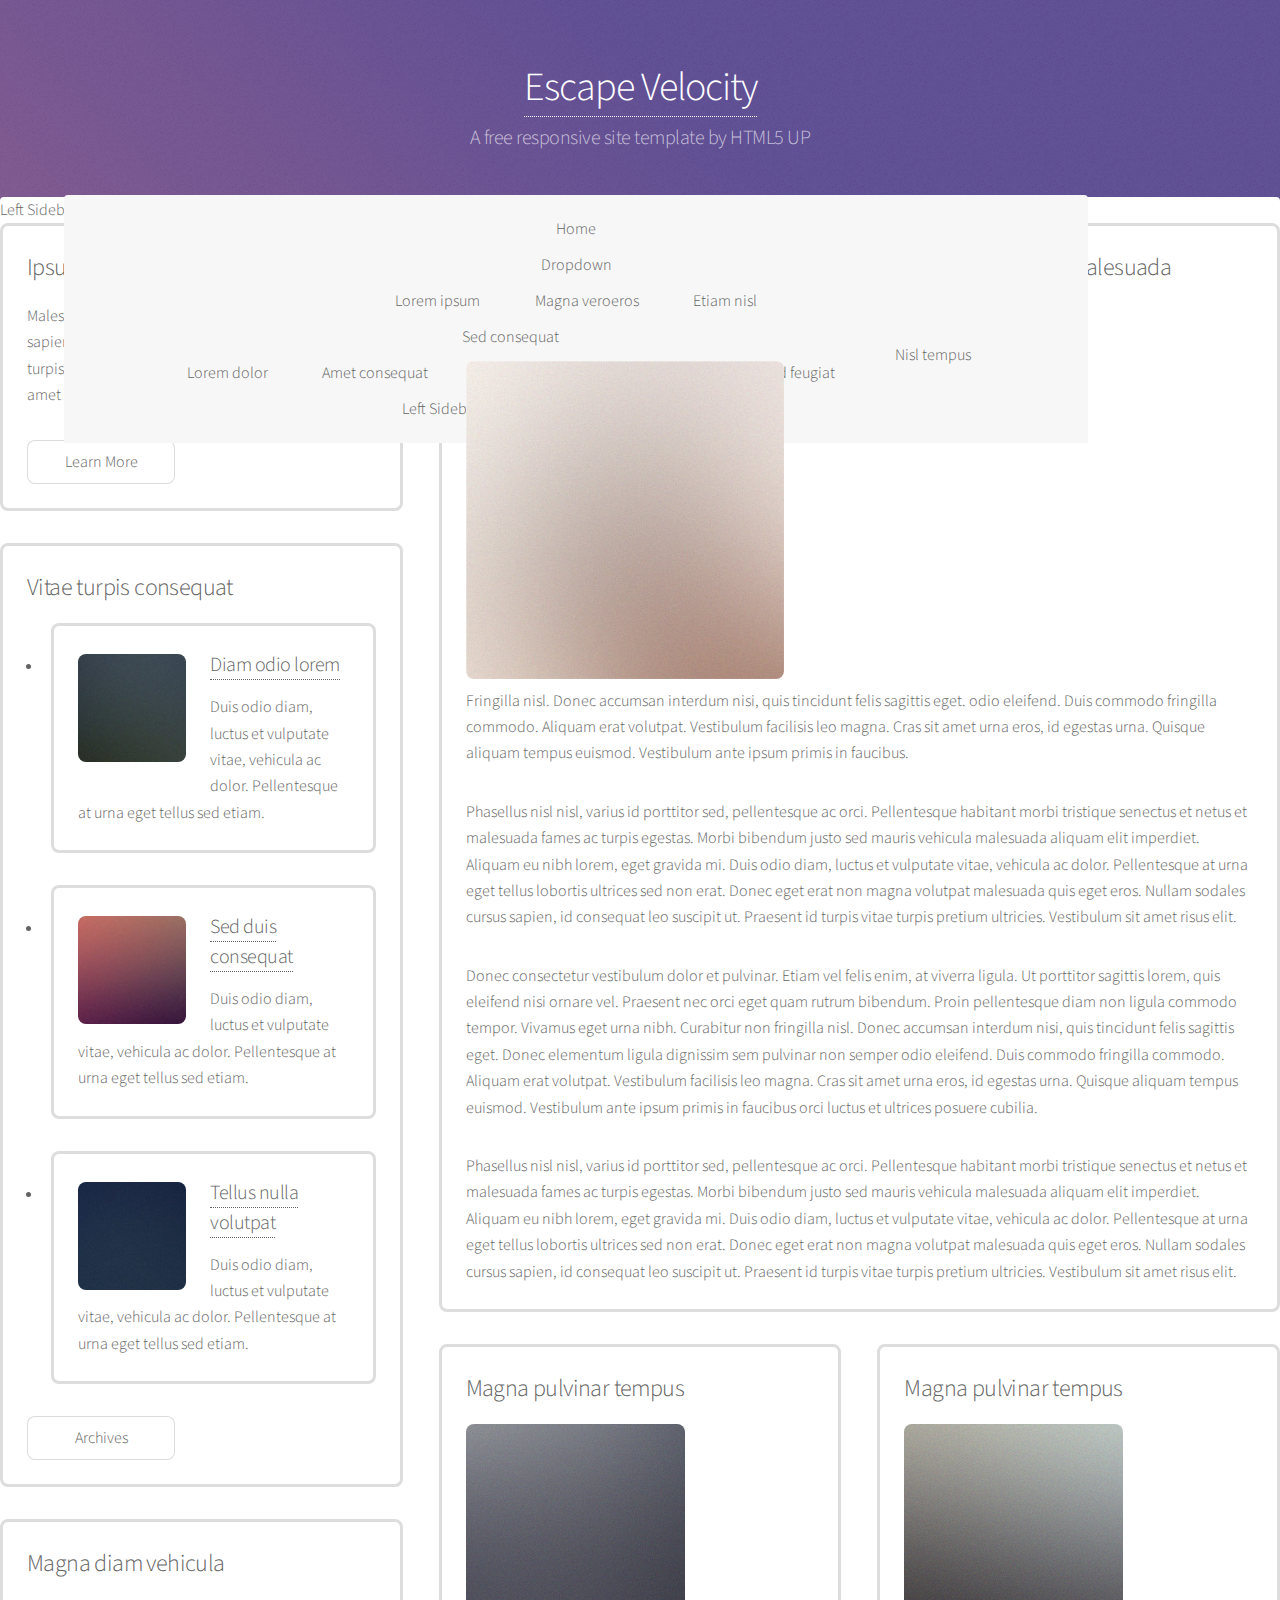
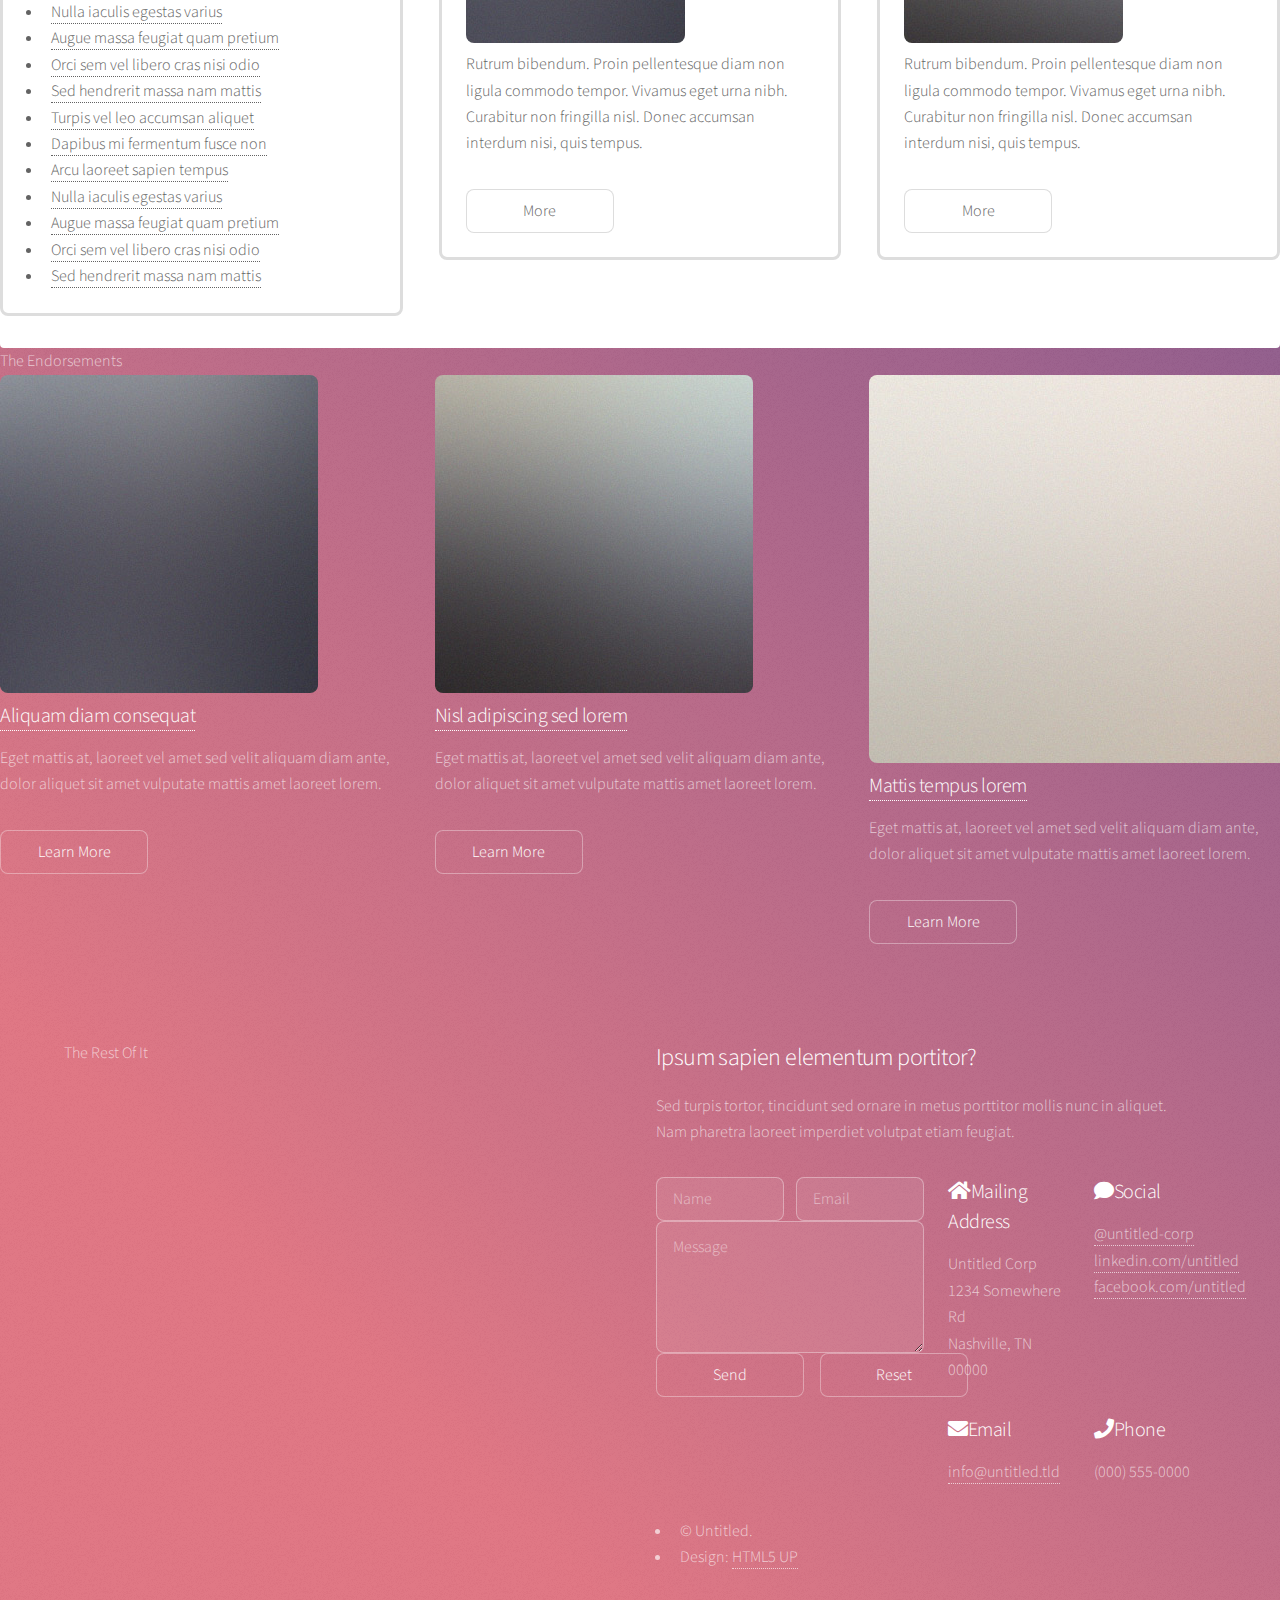
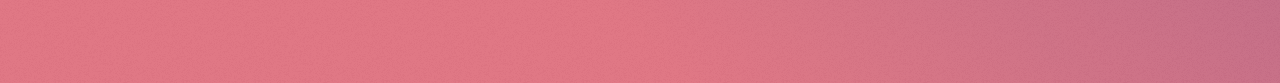
<file: left-sidebar.html>
<!DOCTYPE HTML>
<!--
	Escape Velocity by HTML5 UP
	html5up.net | @ajlkn
	Free for personal and commercial use under the CCA 3.0 license (html5up.net/license)
-->
<html>
	<head>
		<title>Left Sidebar - Escape Velocity by HTML5 UP</title>
		<meta charset="utf-8" />
		<meta name="viewport" content="width=device-width, initial-scale=1, user-scalable=no" />
		<link rel="stylesheet" href="assets/css/main.css" />
	</head>
	<body class="left-sidebar is-preload">
		<div id="page-wrapper">

			<!-- Header -->
				<section id="header" class="wrapper">

					<!-- Logo -->
						<div id="logo">
							<h1><a href="index.html">Escape Velocity</a></h1>
							<p>A free responsive site template by HTML5 UP</p>
						</div>

					<!-- Nav -->
						<nav id="nav">
							<ul>
								<li><a href="index.html">Home</a></li>
								<li>
									<a href="#">Dropdown</a>
									<ul>
										<li><a href="#">Lorem ipsum</a></li>
										<li><a href="#">Magna veroeros</a></li>
										<li><a href="#">Etiam nisl</a></li>
										<li>
											<a href="#">Sed consequat</a>
											<ul>
												<li><a href="#">Lorem dolor</a></li>
												<li><a href="#">Amet consequat</a></li>
												<li><a href="#">Magna phasellus</a></li>
												<li><a href="#">Etiam nisl</a></li>
												<li><a href="#">Sed feugiat</a></li>
											</ul>
										</li>
										<li><a href="#">Nisl tempus</a></li>
									</ul>
								</li>
								<li class="current"><a href="left-sidebar.html">Left Sidebar</a></li>
								<li><a href="right-sidebar.html">Right Sidebar</a></li>
								<li><a href="no-sidebar.html">No Sidebar</a></li>
							</ul>
						</nav>

				</section>

			<!-- Main -->
				<section id="main" class="wrapper style2">
					<div class="title">Left Sidebar</div>
					<div class="container">
						<div class="row gtr-150">
							<div class="col-4 col-12-medium">

								<!-- Sidebar -->
									<div id="sidebar">
										<section class="box">
											<header>
												<h2>Ipsum nullam luctus</h2>
											</header>
											<p>Malesuada quis eget eros. Nullam sodales cursus sapien, id consequat
											leo suscipit ut. Praesent id turpis vitae turpis pretium ultricies. Vestibulum sit
											amet risus elit.</p>
											<a href="#" class="button style1">Learn More</a>
										</section>
										<section class="box">
											<header>
												<h2>Vitae turpis consequat</h2>
											</header>
											<ul class="style2">
												<li>
													<article class="box post-excerpt">
														<a href="#" class="image left"><img src="images/pic08.jpg" alt="" /></a>
														<h3><a href="#">Diam odio lorem</a></h3>
														<p>Duis odio diam, luctus et vulputate vitae, vehicula ac dolor. Pellentesque at urna eget tellus sed etiam.</p>
													</article>
												</li>
												<li>
													<article class="box post-excerpt">
														<a href="#" class="image left"><img src="images/pic09.jpg" alt="" /></a>
														<h3><a href="#">Sed duis consequat</a></h3>
														<p>Duis odio diam, luctus et vulputate vitae, vehicula ac dolor. Pellentesque at urna eget tellus sed etiam.</p>
													</article>
												</li>
												<li>
													<article class="box post-excerpt">
														<a href="#" class="image left"><img src="images/pic10.jpg" alt="" /></a>
														<h3><a href="#">Tellus nulla volutpat</a></h3>
														<p>Duis odio diam, luctus et vulputate vitae, vehicula ac dolor. Pellentesque at urna eget tellus sed etiam.</p>
													</article>
												</li>
											</ul>
											<a href="#" class="button style1">Archives</a>
										</section>
										<section class="box">
											<header>
												<h2>Magna diam vehicula</h2>
											</header>
											<ul class="style3">
												<li><a href="#">Nulla iaculis egestas varius</a></li>
												<li><a href="#">Augue massa feugiat quam pretium</a></li>
												<li><a href="#">Orci sem vel libero cras nisi odio</a></li>
												<li><a href="#">Sed hendrerit massa nam mattis</a></li>
												<li><a href="#">Turpis vel leo accumsan aliquet</a></li>
												<li><a href="#">Dapibus mi fermentum fusce non</a></li>
												<li><a href="#">Arcu laoreet sapien tempus</a></li>
												<li><a href="#">Nulla iaculis egestas varius</a></li>
												<li><a href="#">Augue massa feugiat quam pretium</a></li>
												<li><a href="#">Orci sem vel libero cras nisi odio</a></li>
												<li><a href="#">Sed hendrerit massa nam mattis</a></li>
											</ul>
										</section>
									</div>

							</div>
							<div class="col-8 col-12-medium imp-medium">

								<!-- Content -->
									<div id="content">
										<article class="box post">
											<header class="style1">
												<h2>Lorem ipsum dolor sit amet magna egestas morbi bibendum sed malesuada</h2>
												<p>Tempus feugiat veroeros sed nullam dolore</p>
											</header>
											<a href="#" class="image featured">
												<img src="images/pic01.jpg" alt="" />
											</a>
											<p>Fringilla nisl. Donec accumsan interdum nisi, quis tincidunt felis sagittis eget.
											odio eleifend. Duis commodo fringilla commodo. Aliquam erat volutpat. Vestibulum
											facilisis leo magna. Cras sit amet urna eros, id egestas urna. Quisque aliquam
											tempus euismod. Vestibulum ante ipsum primis in faucibus.</p>
											<p>Phasellus nisl nisl, varius id porttitor sed, pellentesque ac orci. Pellentesque
											habitant morbi tristique senectus et netus et malesuada fames ac turpis egestas. Morbi
											bibendum justo sed mauris vehicula malesuada aliquam elit imperdiet. Aliquam eu nibh
											lorem, eget gravida mi. Duis odio diam, luctus et vulputate vitae, vehicula ac dolor.
											Pellentesque at urna eget tellus lobortis ultrices sed non erat. Donec eget erat non
											magna volutpat malesuada quis eget eros. Nullam sodales cursus sapien, id consequat
											leo suscipit ut. Praesent id turpis vitae turpis pretium ultricies. Vestibulum sit
											amet risus elit.</p>
											<p>Donec consectetur vestibulum dolor et pulvinar. Etiam vel felis enim, at viverra
											ligula. Ut porttitor sagittis lorem, quis eleifend nisi ornare vel. Praesent nec orci
											eget quam rutrum bibendum. Proin pellentesque diam non ligula commodo tempor. Vivamus
											eget urna nibh. Curabitur non fringilla nisl. Donec accumsan interdum nisi, quis
											tincidunt felis sagittis eget. Donec elementum ligula dignissim sem pulvinar non semper
											odio eleifend. Duis commodo fringilla commodo. Aliquam erat volutpat. Vestibulum
											facilisis leo magna. Cras sit amet urna eros, id egestas urna. Quisque aliquam
											tempus euismod. Vestibulum ante ipsum primis in faucibus orci luctus et ultrices
											posuere cubilia.</p>
											<p>Phasellus nisl nisl, varius id porttitor sed, pellentesque ac orci. Pellentesque
											habitant morbi tristique senectus et netus et malesuada fames ac turpis egestas. Morbi
											bibendum justo sed mauris vehicula malesuada aliquam elit imperdiet. Aliquam eu nibh
											lorem, eget gravida mi. Duis odio diam, luctus et vulputate vitae, vehicula ac dolor.
											Pellentesque at urna eget tellus lobortis ultrices sed non erat. Donec eget erat non
											magna volutpat malesuada quis eget eros. Nullam sodales cursus sapien, id consequat
											leo suscipit ut. Praesent id turpis vitae turpis pretium ultricies. Vestibulum sit
											amet risus elit.</p>
										</article>
										<div class="row gtr-150">
											<div class="col-6 col-12-small">
												<section class="box">
													<header>
														<h2>Magna pulvinar tempus</h2>
													</header>
													<a href="#" class="image featured"><img src="images/pic05.jpg" alt="" /></a>
													<p>Rutrum bibendum. Proin pellentesque diam non ligula commodo tempor. Vivamus
													eget urna nibh. Curabitur non fringilla nisl. Donec accumsan interdum nisi, quis
													tempus.</p>
													<a href="#" class="button style1">More</a>
												</section>
											</div>
											<div class="col-6 col-12-small">
												<section class="box">
													<header>
														<h2>Magna pulvinar tempus</h2>
													</header>
													<a href="#" class="image featured"><img src="images/pic06.jpg" alt="" /></a>
													<p>Rutrum bibendum. Proin pellentesque diam non ligula commodo tempor. Vivamus
													eget urna nibh. Curabitur non fringilla nisl. Donec accumsan interdum nisi, quis
													tempus.</p>
													<a href="#" class="button style1">More</a>
												</section>
											</div>
										</div>
									</div>

							</div>
						</div>
					</div>
				</section>

			<!-- Highlights -->
				<section id="highlights" class="wrapper style3">
					<div class="title">The Endorsements</div>
					<div class="container">
						<div class="row aln-center">
							<div class="col-4 col-12-medium">
								<section class="highlight">
									<a href="#" class="image featured"><img src="images/pic02.jpg" alt="" /></a>
									<h3><a href="#">Aliquam diam consequat</a></h3>
									<p>Eget mattis at, laoreet vel amet sed velit aliquam diam ante, dolor aliquet sit amet vulputate mattis amet laoreet lorem.</p>
									<ul class="actions">
										<li><a href="#" class="button style1">Learn More</a></li>
									</ul>
								</section>
							</div>
							<div class="col-4 col-12-medium">
								<section class="highlight">
									<a href="#" class="image featured"><img src="images/pic03.jpg" alt="" /></a>
									<h3><a href="#">Nisl adipiscing sed lorem</a></h3>
									<p>Eget mattis at, laoreet vel amet sed velit aliquam diam ante, dolor aliquet sit amet vulputate mattis amet laoreet lorem.</p>
									<ul class="actions">
										<li><a href="#" class="button style1">Learn More</a></li>
									</ul>
								</section>
							</div>
							<div class="col-4 col-12-medium">
								<section class="highlight">
									<a href="#" class="image featured"><img src="images/pic04.jpg" alt="" /></a>
									<h3><a href="#">Mattis tempus lorem</a></h3>
									<p>Eget mattis at, laoreet vel amet sed velit aliquam diam ante, dolor aliquet sit amet vulputate mattis amet laoreet lorem.</p>
									<ul class="actions">
										<li><a href="#" class="button style1">Learn More</a></li>
									</ul>
								</section>
							</div>
						</div>
					</div>
				</section>

			<!-- Footer -->
				<section id="footer" class="wrapper">
					<div class="title">The Rest Of It</div>
					<div class="container">
						<header class="style1">
							<h2>Ipsum sapien elementum portitor?</h2>
							<p>
								Sed turpis tortor, tincidunt sed ornare in metus porttitor mollis nunc in aliquet.<br />
								Nam pharetra laoreet imperdiet volutpat etiam feugiat.
							</p>
						</header>
						<div class="row">
							<div class="col-6 col-12-medium">

								<!-- Contact Form -->
									<section>
										<form method="post" action="#">
											<div class="row gtr-50">
												<div class="col-6 col-12-small">
													<input type="text" name="name" id="contact-name" placeholder="Name" />
												</div>
												<div class="col-6 col-12-small">
													<input type="text" name="email" id="contact-email" placeholder="Email" />
												</div>
												<div class="col-12">
													<textarea name="message" id="contact-message" placeholder="Message" rows="4"></textarea>
												</div>
												<div class="col-12">
													<ul class="actions">
														<li><input type="submit" class="style1" value="Send" /></li>
														<li><input type="reset" class="style2" value="Reset" /></li>
													</ul>
												</div>
											</div>
										</form>
									</section>

							</div>
							<div class="col-6 col-12-medium">

								<!-- Contact -->
									<section class="feature-list small">
										<div class="row">
											<div class="col-6 col-12-small">
												<section>
													<h3 class="icon solid fa-home">Mailing Address</h3>
													<p>
														Untitled Corp<br />
														1234 Somewhere Rd<br />
														Nashville, TN 00000
													</p>
												</section>
											</div>
											<div class="col-6 col-12-small">
												<section>
													<h3 class="icon solid fa-comment">Social</h3>
													<p>
														<a href="#">@untitled-corp</a><br />
														<a href="#">linkedin.com/untitled</a><br />
														<a href="#">facebook.com/untitled</a>
													</p>
												</section>
											</div>
											<div class="col-6 col-12-small">
												<section>
													<h3 class="icon solid fa-envelope">Email</h3>
													<p>
														<a href="#">info@untitled.tld</a>
													</p>
												</section>
											</div>
											<div class="col-6 col-12-small">
												<section>
													<h3 class="icon solid fa-phone">Phone</h3>
													<p>
														(000) 555-0000
													</p>
												</section>
											</div>
										</div>
									</section>

							</div>
						</div>
						<div id="copyright">
							<ul>
								<li>&copy; Untitled.</li><li>Design: <a href="http://html5up.net">HTML5 UP</a></li>
							</ul>
						</div>
					</div>
				</section>

		</div>

		<!-- Scripts -->
			<script src="assets/js/jquery.min.js"></script>
			<script src="assets/js/jquery.dropotron.min.js"></script>
			<script src="assets/js/browser.min.js"></script>
			<script src="assets/js/breakpoints.min.js"></script>
			<script src="assets/js/util.js"></script>
			<script src="assets/js/main.js"></script>

	</body>
</html>
</file>
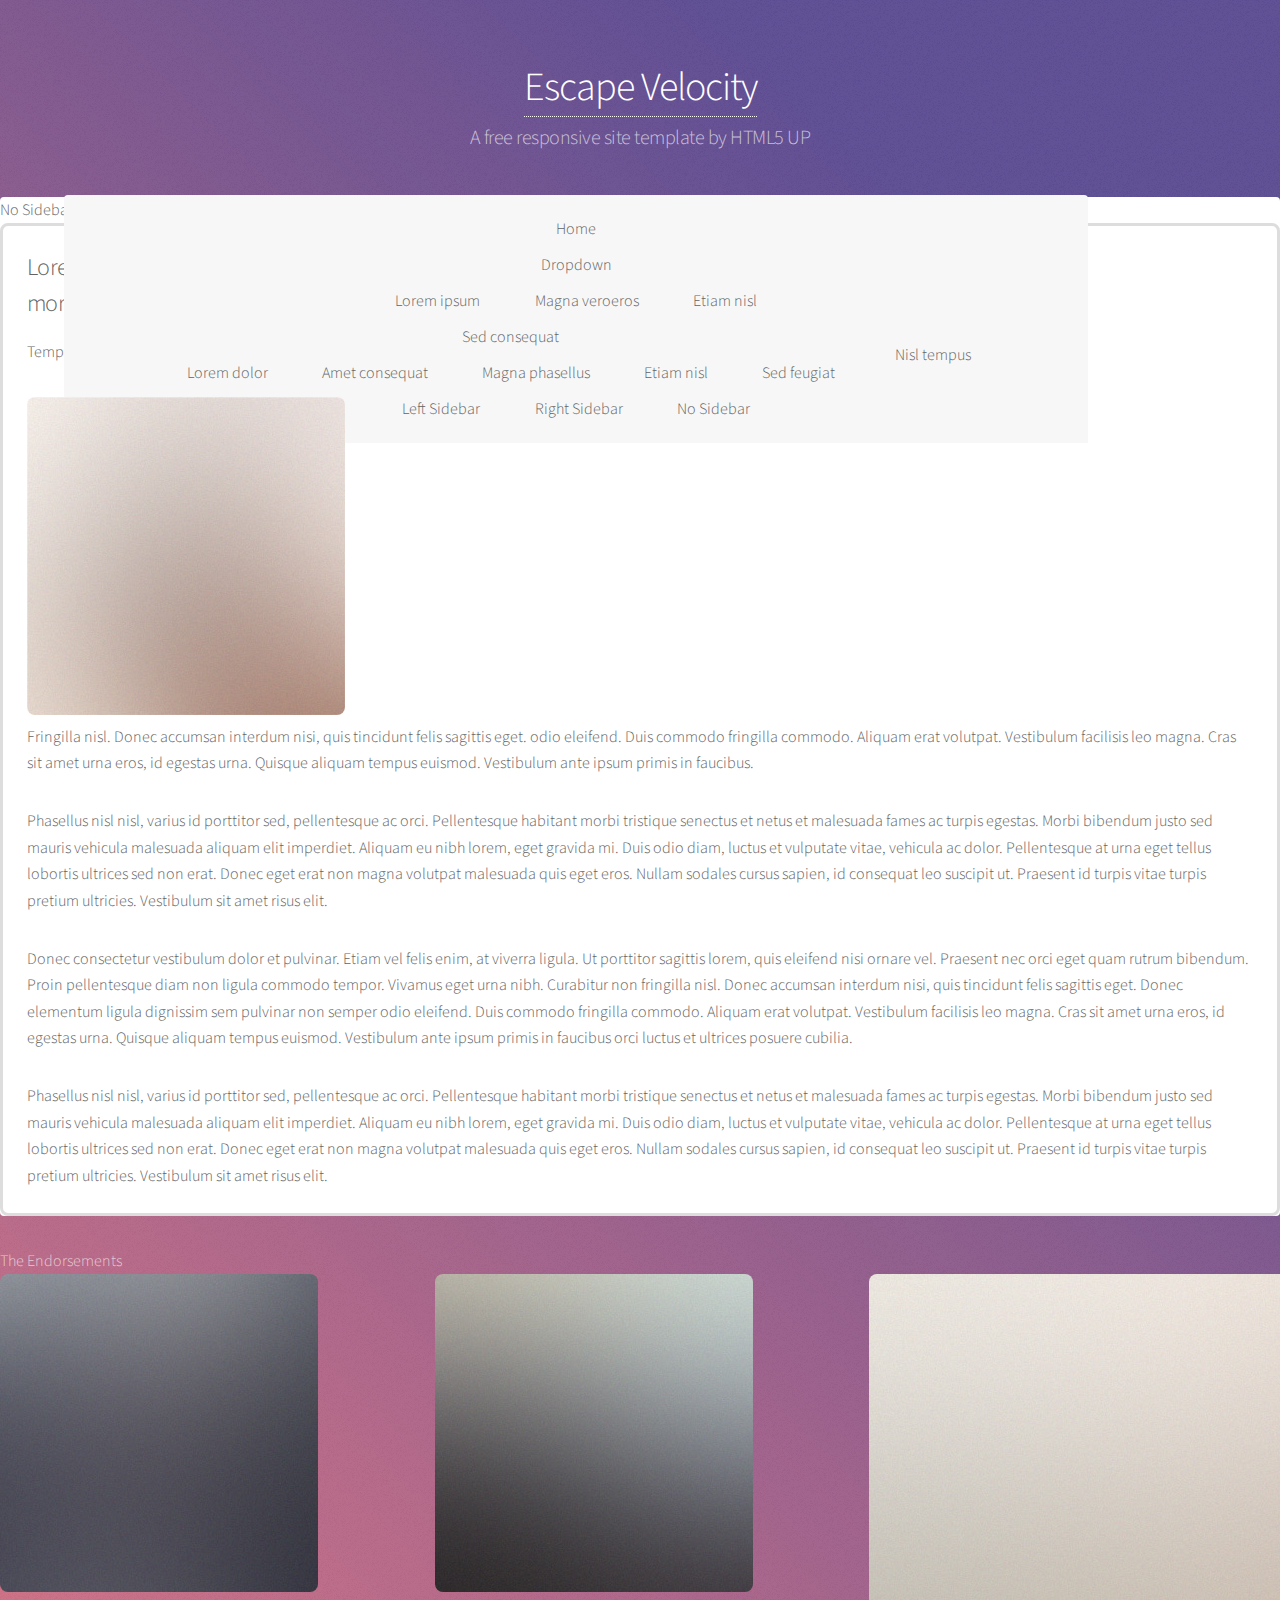
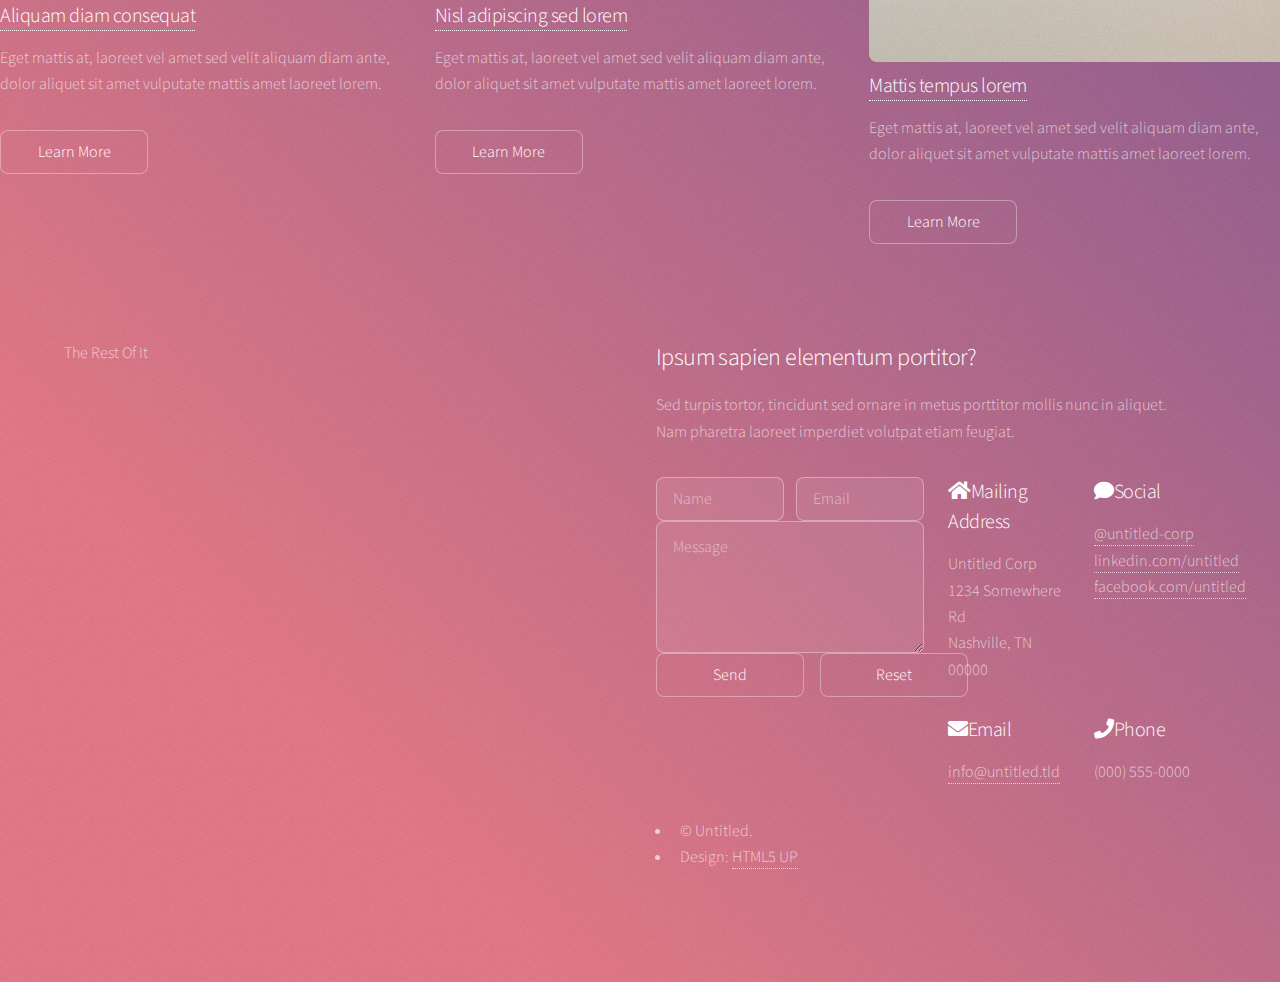
<file: no-sidebar.html>
<!DOCTYPE HTML>
<!--
	Escape Velocity by HTML5 UP
	html5up.net | @ajlkn
	Free for personal and commercial use under the CCA 3.0 license (html5up.net/license)
-->
<html>
	<head>
		<title>No Sidebar - Escape Velocity by HTML5 UP</title>
		<meta charset="utf-8" />
		<meta name="viewport" content="width=device-width, initial-scale=1, user-scalable=no" />
		<link rel="stylesheet" href="assets/css/main.css" />
	</head>
	<body class="no-sidebar is-preload">
		<div id="page-wrapper">

			<!-- Header -->
				<section id="header" class="wrapper">

					<!-- Logo -->
						<div id="logo">
							<h1><a href="index.html">Escape Velocity</a></h1>
							<p>A free responsive site template by HTML5 UP</p>
						</div>

					<!-- Nav -->
						<nav id="nav">
							<ul>
								<li><a href="index.html">Home</a></li>
								<li>
									<a href="#">Dropdown</a>
									<ul>
										<li><a href="#">Lorem ipsum</a></li>
										<li><a href="#">Magna veroeros</a></li>
										<li><a href="#">Etiam nisl</a></li>
										<li>
											<a href="#">Sed consequat</a>
											<ul>
												<li><a href="#">Lorem dolor</a></li>
												<li><a href="#">Amet consequat</a></li>
												<li><a href="#">Magna phasellus</a></li>
												<li><a href="#">Etiam nisl</a></li>
												<li><a href="#">Sed feugiat</a></li>
											</ul>
										</li>
										<li><a href="#">Nisl tempus</a></li>
									</ul>
								</li>
								<li><a href="left-sidebar.html">Left Sidebar</a></li>
								<li><a href="right-sidebar.html">Right Sidebar</a></li>
								<li class="current"><a href="no-sidebar.html">No Sidebar</a></li>
							</ul>
						</nav>

				</section>

			<!-- Main -->
				<div id="main" class="wrapper style2">
					<div class="title">No Sidebar</div>
					<div class="container">

						<!-- Content -->
							<div id="content">
								<article class="box post">
									<header class="style1">
										<h2>Lorem ipsum dolor sit amet magna egestas<br class="mobile-hide" />
										morbi bibendum sed malesuada</h2>
										<p>Tempus feugiat veroeros sed nullam dolore</p>
									</header>
									<a href="#" class="image featured">
										<img src="images/pic01.jpg" alt="" />
									</a>
									<p>Fringilla nisl. Donec accumsan interdum nisi, quis tincidunt felis sagittis eget.
									odio eleifend. Duis commodo fringilla commodo. Aliquam erat volutpat. Vestibulum
									facilisis leo magna. Cras sit amet urna eros, id egestas urna. Quisque aliquam
									tempus euismod. Vestibulum ante ipsum primis in faucibus.</p>
									<p>Phasellus nisl nisl, varius id porttitor sed, pellentesque ac orci. Pellentesque
									habitant morbi tristique senectus et netus et malesuada fames ac turpis egestas. Morbi
									bibendum justo sed mauris vehicula malesuada aliquam elit imperdiet. Aliquam eu nibh
									lorem, eget gravida mi. Duis odio diam, luctus et vulputate vitae, vehicula ac dolor.
									Pellentesque at urna eget tellus lobortis ultrices sed non erat. Donec eget erat non
									magna volutpat malesuada quis eget eros. Nullam sodales cursus sapien, id consequat
									leo suscipit ut. Praesent id turpis vitae turpis pretium ultricies. Vestibulum sit
									amet risus elit.</p>
									<p>Donec consectetur vestibulum dolor et pulvinar. Etiam vel felis enim, at viverra
									ligula. Ut porttitor sagittis lorem, quis eleifend nisi ornare vel. Praesent nec orci
									eget quam rutrum bibendum. Proin pellentesque diam non ligula commodo tempor. Vivamus
									eget urna nibh. Curabitur non fringilla nisl. Donec accumsan interdum nisi, quis
									tincidunt felis sagittis eget. Donec elementum ligula dignissim sem pulvinar non semper
									odio eleifend. Duis commodo fringilla commodo. Aliquam erat volutpat. Vestibulum
									facilisis leo magna. Cras sit amet urna eros, id egestas urna. Quisque aliquam
									tempus euismod. Vestibulum ante ipsum primis in faucibus orci luctus et ultrices
									posuere cubilia.</p>
									<p>Phasellus nisl nisl, varius id porttitor sed, pellentesque ac orci. Pellentesque
									habitant morbi tristique senectus et netus et malesuada fames ac turpis egestas. Morbi
									bibendum justo sed mauris vehicula malesuada aliquam elit imperdiet. Aliquam eu nibh
									lorem, eget gravida mi. Duis odio diam, luctus et vulputate vitae, vehicula ac dolor.
									Pellentesque at urna eget tellus lobortis ultrices sed non erat. Donec eget erat non
									magna volutpat malesuada quis eget eros. Nullam sodales cursus sapien, id consequat
									leo suscipit ut. Praesent id turpis vitae turpis pretium ultricies. Vestibulum sit
									amet risus elit.</p>
								</article>
							</div>

					</div>
				</div>

			<!-- Highlights -->
				<section id="highlights" class="wrapper style3">
					<div class="title">The Endorsements</div>
					<div class="container">
						<div class="row aln-center">
							<div class="col-4 col-12-medium">
								<section class="highlight">
									<a href="#" class="image featured"><img src="images/pic02.jpg" alt="" /></a>
									<h3><a href="#">Aliquam diam consequat</a></h3>
									<p>Eget mattis at, laoreet vel amet sed velit aliquam diam ante, dolor aliquet sit amet vulputate mattis amet laoreet lorem.</p>
									<ul class="actions">
										<li><a href="#" class="button style1">Learn More</a></li>
									</ul>
								</section>
							</div>
							<div class="col-4 col-12-medium">
								<section class="highlight">
									<a href="#" class="image featured"><img src="images/pic03.jpg" alt="" /></a>
									<h3><a href="#">Nisl adipiscing sed lorem</a></h3>
									<p>Eget mattis at, laoreet vel amet sed velit aliquam diam ante, dolor aliquet sit amet vulputate mattis amet laoreet lorem.</p>
									<ul class="actions">
										<li><a href="#" class="button style1">Learn More</a></li>
									</ul>
								</section>
							</div>
							<div class="col-4 col-12-medium">
								<section class="highlight">
									<a href="#" class="image featured"><img src="images/pic04.jpg" alt="" /></a>
									<h3><a href="#">Mattis tempus lorem</a></h3>
									<p>Eget mattis at, laoreet vel amet sed velit aliquam diam ante, dolor aliquet sit amet vulputate mattis amet laoreet lorem.</p>
									<ul class="actions">
										<li><a href="#" class="button style1">Learn More</a></li>
									</ul>
								</section>
							</div>
						</div>
					</div>
				</section>

			<!-- Footer -->
				<section id="footer" class="wrapper">
					<div class="title">The Rest Of It</div>
					<div class="container">
						<header class="style1">
							<h2>Ipsum sapien elementum portitor?</h2>
							<p>
								Sed turpis tortor, tincidunt sed ornare in metus porttitor mollis nunc in aliquet.<br />
								Nam pharetra laoreet imperdiet volutpat etiam feugiat.
							</p>
						</header>
						<div class="row">
							<div class="col-6 col-12-medium">

								<!-- Contact Form -->
									<section>
										<form method="post" action="#">
											<div class="row gtr-50">
												<div class="col-6 col-12-small">
													<input type="text" name="name" id="contact-name" placeholder="Name" />
												</div>
												<div class="col-6 col-12-small">
													<input type="text" name="email" id="contact-email" placeholder="Email" />
												</div>
												<div class="col-12">
													<textarea name="message" id="contact-message" placeholder="Message" rows="4"></textarea>
												</div>
												<div class="col-12">
													<ul class="actions">
														<li><input type="submit" class="style1" value="Send" /></li>
														<li><input type="reset" class="style2" value="Reset" /></li>
													</ul>
												</div>
											</div>
										</form>
									</section>

							</div>
							<div class="col-6 col-12-medium">

								<!-- Contact -->
									<section class="feature-list small">
										<div class="row">
											<div class="col-6 col-12-small">
												<section>
													<h3 class="icon solid fa-home">Mailing Address</h3>
													<p>
														Untitled Corp<br />
														1234 Somewhere Rd<br />
														Nashville, TN 00000
													</p>
												</section>
											</div>
											<div class="col-6 col-12-small">
												<section>
													<h3 class="icon solid fa-comment">Social</h3>
													<p>
														<a href="#">@untitled-corp</a><br />
														<a href="#">linkedin.com/untitled</a><br />
														<a href="#">facebook.com/untitled</a>
													</p>
												</section>
											</div>
											<div class="col-6 col-12-small">
												<section>
													<h3 class="icon solid fa-envelope">Email</h3>
													<p>
														<a href="#">info@untitled.tld</a>
													</p>
												</section>
											</div>
											<div class="col-6 col-12-small">
												<section>
													<h3 class="icon solid fa-phone">Phone</h3>
													<p>
														(000) 555-0000
													</p>
												</section>
											</div>
										</div>
									</section>

							</div>
						</div>
						<div id="copyright">
							<ul>
								<li>&copy; Untitled.</li><li>Design: <a href="http://html5up.net">HTML5 UP</a></li>
							</ul>
						</div>
					</div>
				</section>

		</div>

		<!-- Scripts -->
			<script src="assets/js/jquery.min.js"></script>
			<script src="assets/js/jquery.dropotron.min.js"></script>
			<script src="assets/js/browser.min.js"></script>
			<script src="assets/js/breakpoints.min.js"></script>
			<script src="assets/js/util.js"></script>
			<script src="assets/js/main.js"></script>

	</body>
</html>
</file>
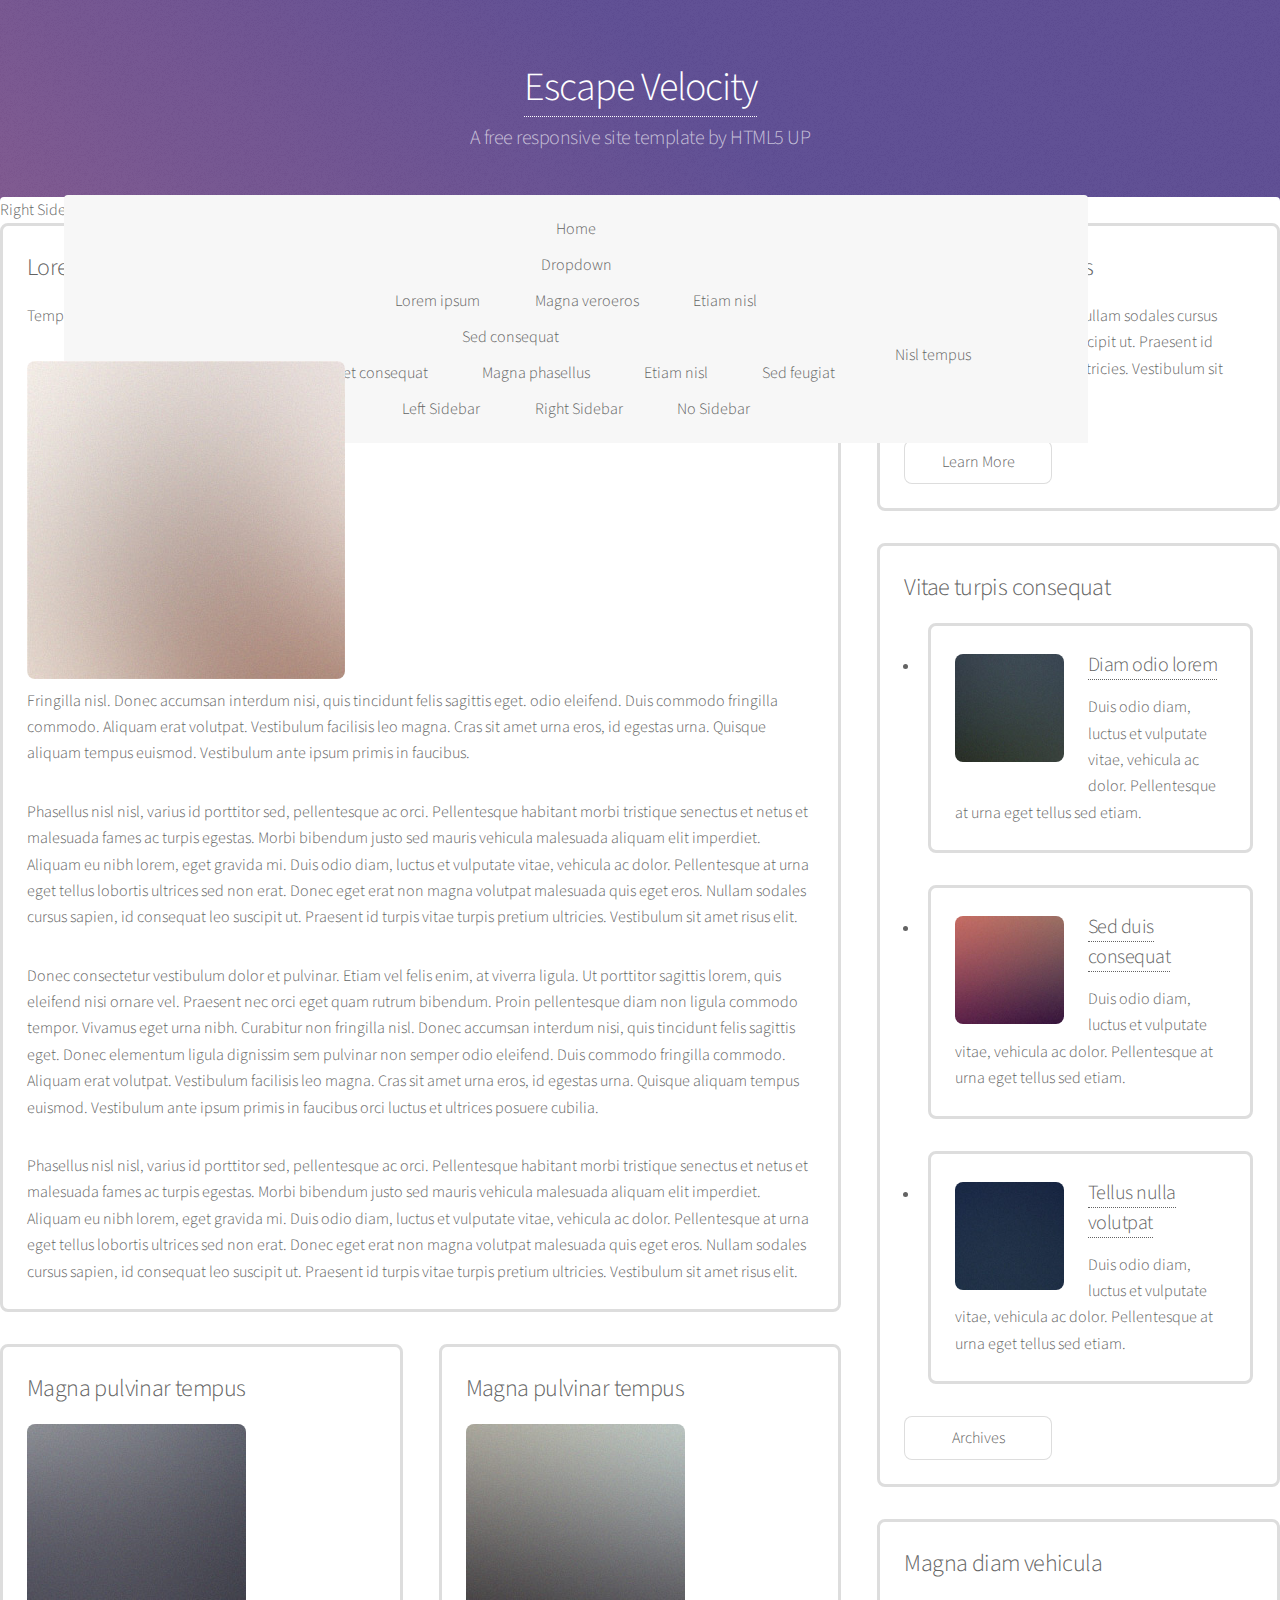
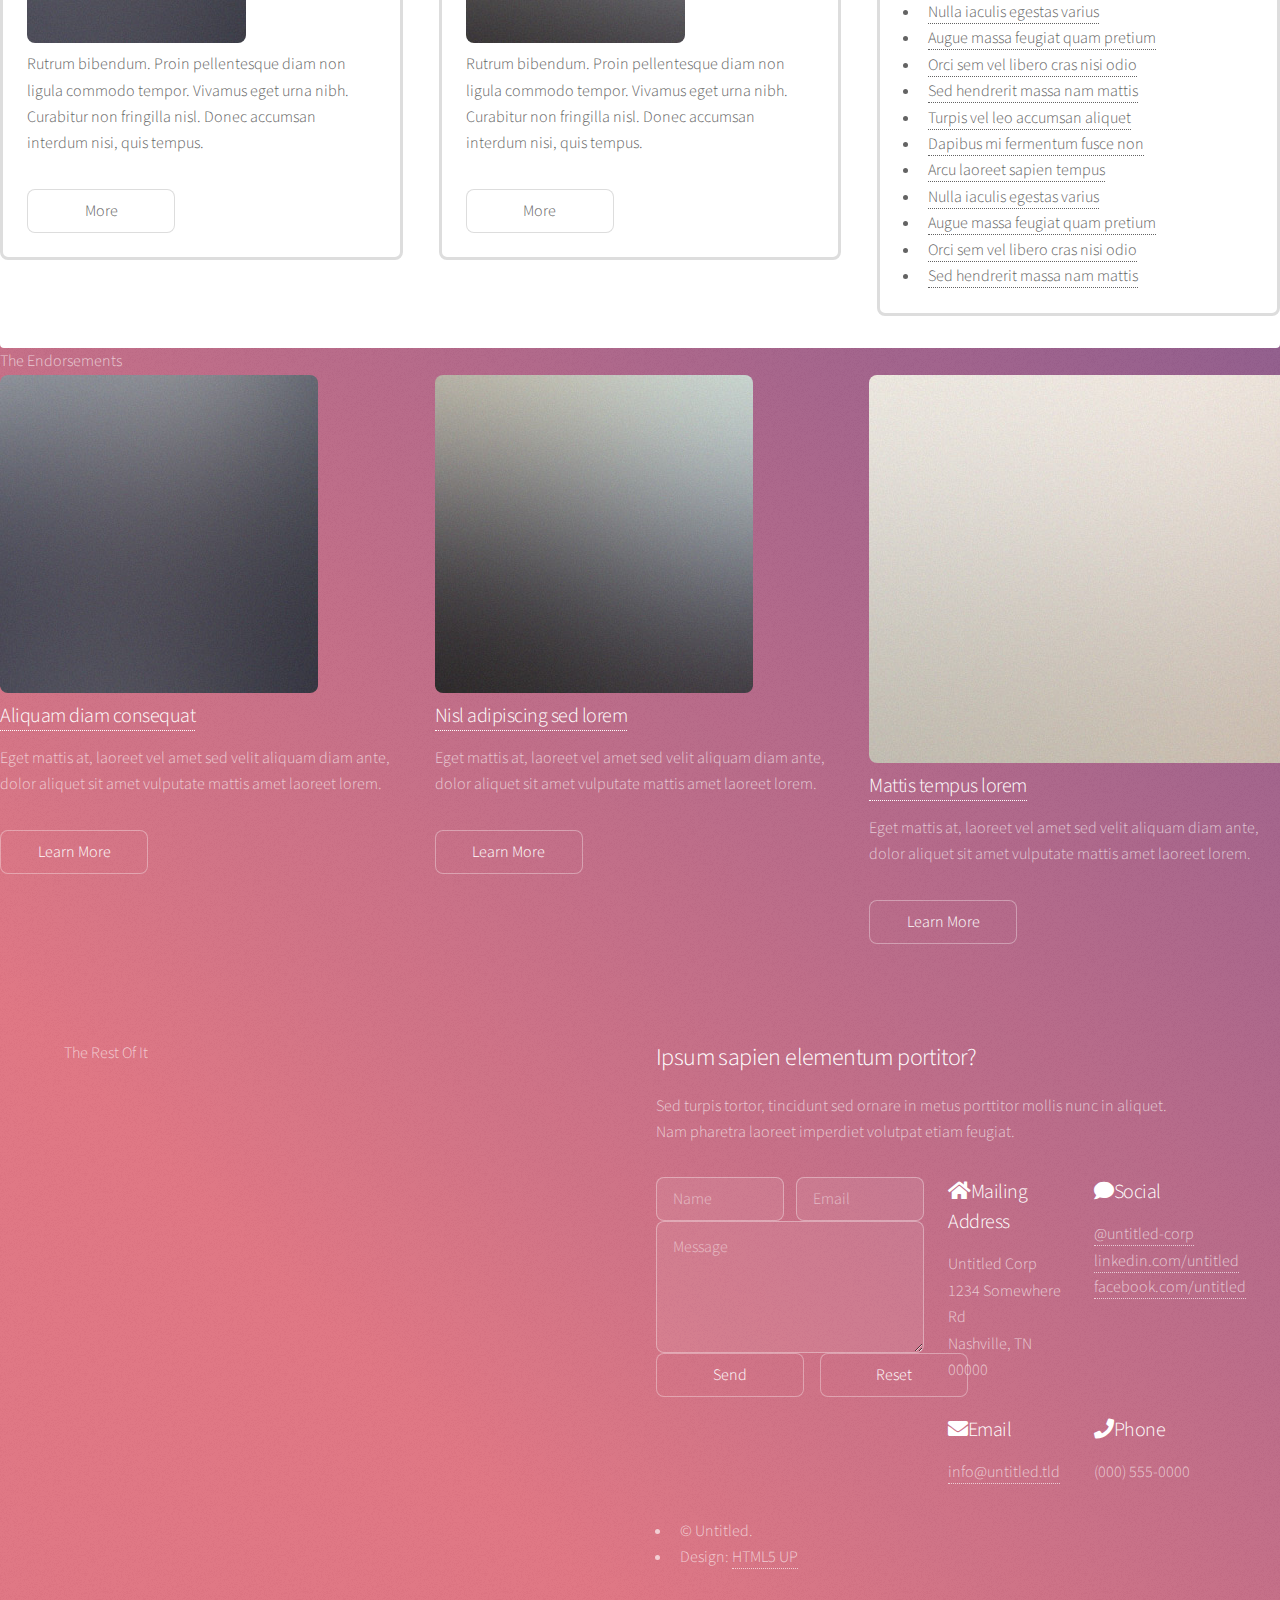
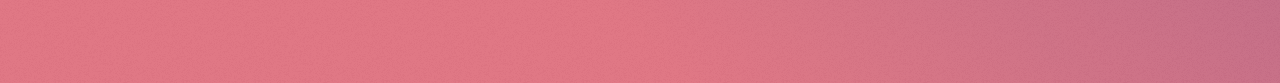
<file: right-sidebar.html>
<!DOCTYPE HTML>
<!--
	Escape Velocity by HTML5 UP
	html5up.net | @ajlkn
	Free for personal and commercial use under the CCA 3.0 license (html5up.net/license)
-->
<html>
	<head>
		<title>Right Sidebar - Escape Velocity by HTML5 UP</title>
		<meta charset="utf-8" />
		<meta name="viewport" content="width=device-width, initial-scale=1, user-scalable=no" />
		<link rel="stylesheet" href="assets/css/main.css" />
	</head>
	<body class="right-sidebar is-preload">
		<div id="page-wrapper">

			<!-- Header -->
				<section id="header" class="wrapper">

					<!-- Logo -->
						<div id="logo">
							<h1><a href="index.html">Escape Velocity</a></h1>
							<p>A free responsive site template by HTML5 UP</p>
						</div>

					<!-- Nav -->
						<nav id="nav">
							<ul>
								<li><a href="index.html">Home</a></li>
								<li>
									<a href="#">Dropdown</a>
									<ul>
										<li><a href="#">Lorem ipsum</a></li>
										<li><a href="#">Magna veroeros</a></li>
										<li><a href="#">Etiam nisl</a></li>
										<li>
											<a href="#">Sed consequat</a>
											<ul>
												<li><a href="#">Lorem dolor</a></li>
												<li><a href="#">Amet consequat</a></li>
												<li><a href="#">Magna phasellus</a></li>
												<li><a href="#">Etiam nisl</a></li>
												<li><a href="#">Sed feugiat</a></li>
											</ul>
										</li>
										<li><a href="#">Nisl tempus</a></li>
									</ul>
								</li>
								<li><a href="left-sidebar.html">Left Sidebar</a></li>
								<li class="current"><a href="right-sidebar.html">Right Sidebar</a></li>
								<li><a href="no-sidebar.html">No Sidebar</a></li>
							</ul>
						</nav>

				</section>

			<!-- Main -->
				<section id="main" class="wrapper style2">
					<div class="title">Right Sidebar</div>
					<div class="container">
						<div class="row gtr-150">
							<div class="col-8 col-12-medium">

								<!-- Content -->
									<div id="content">
										<article class="box post">
											<header class="style1">
												<h2>Lorem ipsum dolor sit amet magna egestas morbi bibendum sed malesuada</h2>
												<p>Tempus feugiat veroeros sed nullam dolore</p>
											</header>
											<a href="#" class="image featured">
												<img src="images/pic01.jpg" alt="" />
											</a>
											<p>Fringilla nisl. Donec accumsan interdum nisi, quis tincidunt felis sagittis eget.
											odio eleifend. Duis commodo fringilla commodo. Aliquam erat volutpat. Vestibulum
											facilisis leo magna. Cras sit amet urna eros, id egestas urna. Quisque aliquam
											tempus euismod. Vestibulum ante ipsum primis in faucibus.</p>
											<p>Phasellus nisl nisl, varius id porttitor sed, pellentesque ac orci. Pellentesque
											habitant morbi tristique senectus et netus et malesuada fames ac turpis egestas. Morbi
											bibendum justo sed mauris vehicula malesuada aliquam elit imperdiet. Aliquam eu nibh
											lorem, eget gravida mi. Duis odio diam, luctus et vulputate vitae, vehicula ac dolor.
											Pellentesque at urna eget tellus lobortis ultrices sed non erat. Donec eget erat non
											magna volutpat malesuada quis eget eros. Nullam sodales cursus sapien, id consequat
											leo suscipit ut. Praesent id turpis vitae turpis pretium ultricies. Vestibulum sit
											amet risus elit.</p>
											<p>Donec consectetur vestibulum dolor et pulvinar. Etiam vel felis enim, at viverra
											ligula. Ut porttitor sagittis lorem, quis eleifend nisi ornare vel. Praesent nec orci
											eget quam rutrum bibendum. Proin pellentesque diam non ligula commodo tempor. Vivamus
											eget urna nibh. Curabitur non fringilla nisl. Donec accumsan interdum nisi, quis
											tincidunt felis sagittis eget. Donec elementum ligula dignissim sem pulvinar non semper
											odio eleifend. Duis commodo fringilla commodo. Aliquam erat volutpat. Vestibulum
											facilisis leo magna. Cras sit amet urna eros, id egestas urna. Quisque aliquam
											tempus euismod. Vestibulum ante ipsum primis in faucibus orci luctus et ultrices
											posuere cubilia.</p>
											<p>Phasellus nisl nisl, varius id porttitor sed, pellentesque ac orci. Pellentesque
											habitant morbi tristique senectus et netus et malesuada fames ac turpis egestas. Morbi
											bibendum justo sed mauris vehicula malesuada aliquam elit imperdiet. Aliquam eu nibh
											lorem, eget gravida mi. Duis odio diam, luctus et vulputate vitae, vehicula ac dolor.
											Pellentesque at urna eget tellus lobortis ultrices sed non erat. Donec eget erat non
											magna volutpat malesuada quis eget eros. Nullam sodales cursus sapien, id consequat
											leo suscipit ut. Praesent id turpis vitae turpis pretium ultricies. Vestibulum sit
											amet risus elit.</p>
										</article>
										<div class="row gtr-150">
											<div class="col-6 col-12-small">
												<section class="box">
													<header>
														<h2>Magna pulvinar tempus</h2>
													</header>
													<a href="#" class="image featured"><img src="images/pic05.jpg" alt="" /></a>
													<p>Rutrum bibendum. Proin pellentesque diam non ligula commodo tempor. Vivamus
													eget urna nibh. Curabitur non fringilla nisl. Donec accumsan interdum nisi, quis
													tempus.</p>
													<a href="#" class="button style1">More</a>
												</section>
											</div>
											<div class="col-6 col-12-small">
												<section class="box">
													<header>
														<h2>Magna pulvinar tempus</h2>
													</header>
													<a href="#" class="image featured"><img src="images/pic06.jpg" alt="" /></a>
													<p>Rutrum bibendum. Proin pellentesque diam non ligula commodo tempor. Vivamus
													eget urna nibh. Curabitur non fringilla nisl. Donec accumsan interdum nisi, quis
													tempus.</p>
													<a href="#" class="button style1">More</a>
												</section>
											</div>
										</div>
									</div>

							</div>
							<div class="col-4 col-12-medium">

								<!-- Sidebar -->
									<div id="sidebar">
										<section class="box">
											<header>
												<h2>Ipsum nullam luctus</h2>
											</header>
											<p>Malesuada quis eget eros. Nullam sodales cursus sapien, id consequat
											leo suscipit ut. Praesent id turpis vitae turpis pretium ultricies. Vestibulum sit
											amet risus elit.</p>
											<a href="#" class="button style1">Learn More</a>
										</section>
										<section class="box">
											<header>
												<h2>Vitae turpis consequat</h2>
											</header>
											<ul class="style2">
												<li>
													<article class="box post-excerpt">
														<a href="#" class="image left"><img src="images/pic08.jpg" alt="" /></a>
														<h3><a href="#">Diam odio lorem</a></h3>
														<p>Duis odio diam, luctus et vulputate vitae, vehicula ac dolor. Pellentesque at urna eget tellus sed etiam.</p>
													</article>
												</li>
												<li>
													<article class="box post-excerpt">
														<a href="#" class="image left"><img src="images/pic09.jpg" alt="" /></a>
														<h3><a href="#">Sed duis consequat</a></h3>
														<p>Duis odio diam, luctus et vulputate vitae, vehicula ac dolor. Pellentesque at urna eget tellus sed etiam.</p>
													</article>
												</li>
												<li>
													<article class="box post-excerpt">
														<a href="#" class="image left"><img src="images/pic10.jpg" alt="" /></a>
														<h3><a href="#">Tellus nulla volutpat</a></h3>
														<p>Duis odio diam, luctus et vulputate vitae, vehicula ac dolor. Pellentesque at urna eget tellus sed etiam.</p>
													</article>
												</li>
											</ul>
											<a href="#" class="button style1">Archives</a>
										</section>
										<section class="box">
											<header>
												<h2>Magna diam vehicula</h2>
											</header>
											<ul class="style3">
												<li><a href="#">Nulla iaculis egestas varius</a></li>
												<li><a href="#">Augue massa feugiat quam pretium</a></li>
												<li><a href="#">Orci sem vel libero cras nisi odio</a></li>
												<li><a href="#">Sed hendrerit massa nam mattis</a></li>
												<li><a href="#">Turpis vel leo accumsan aliquet</a></li>
												<li><a href="#">Dapibus mi fermentum fusce non</a></li>
												<li><a href="#">Arcu laoreet sapien tempus</a></li>
												<li><a href="#">Nulla iaculis egestas varius</a></li>
												<li><a href="#">Augue massa feugiat quam pretium</a></li>
												<li><a href="#">Orci sem vel libero cras nisi odio</a></li>
												<li><a href="#">Sed hendrerit massa nam mattis</a></li>
											</ul>
										</section>
									</div>

							</div>
						</div>
					</div>
				</section>

			<!-- Highlights -->
				<section id="highlights" class="wrapper style3">
					<div class="title">The Endorsements</div>
					<div class="container">
						<div class="row aln-center">
							<div class="col-4 col-12-medium">
								<section class="highlight">
									<a href="#" class="image featured"><img src="images/pic02.jpg" alt="" /></a>
									<h3><a href="#">Aliquam diam consequat</a></h3>
									<p>Eget mattis at, laoreet vel amet sed velit aliquam diam ante, dolor aliquet sit amet vulputate mattis amet laoreet lorem.</p>
									<ul class="actions">
										<li><a href="#" class="button style1">Learn More</a></li>
									</ul>
								</section>
							</div>
							<div class="col-4 col-12-medium">
								<section class="highlight">
									<a href="#" class="image featured"><img src="images/pic03.jpg" alt="" /></a>
									<h3><a href="#">Nisl adipiscing sed lorem</a></h3>
									<p>Eget mattis at, laoreet vel amet sed velit aliquam diam ante, dolor aliquet sit amet vulputate mattis amet laoreet lorem.</p>
									<ul class="actions">
										<li><a href="#" class="button style1">Learn More</a></li>
									</ul>
								</section>
							</div>
							<div class="col-4 col-12-medium">
								<section class="highlight">
									<a href="#" class="image featured"><img src="images/pic04.jpg" alt="" /></a>
									<h3><a href="#">Mattis tempus lorem</a></h3>
									<p>Eget mattis at, laoreet vel amet sed velit aliquam diam ante, dolor aliquet sit amet vulputate mattis amet laoreet lorem.</p>
									<ul class="actions">
										<li><a href="#" class="button style1">Learn More</a></li>
									</ul>
								</section>
							</div>
						</div>
					</div>
				</section>

			<!-- Footer -->
				<section id="footer" class="wrapper">
					<div class="title">The Rest Of It</div>
					<div class="container">
						<header class="style1">
							<h2>Ipsum sapien elementum portitor?</h2>
							<p>
								Sed turpis tortor, tincidunt sed ornare in metus porttitor mollis nunc in aliquet.<br />
								Nam pharetra laoreet imperdiet volutpat etiam feugiat.
							</p>
						</header>
						<div class="row">
							<div class="col-6 col-12-medium">

								<!-- Contact Form -->
									<section>
										<form method="post" action="#">
											<div class="row gtr-50">
												<div class="col-6 col-12-small">
													<input type="text" name="name" id="contact-name" placeholder="Name" />
												</div>
												<div class="col-6 col-12-small">
													<input type="text" name="email" id="contact-email" placeholder="Email" />
												</div>
												<div class="col-12">
													<textarea name="message" id="contact-message" placeholder="Message" rows="4"></textarea>
												</div>
												<div class="col-12">
													<ul class="actions">
														<li><input type="submit" class="style1" value="Send" /></li>
														<li><input type="reset" class="style2" value="Reset" /></li>
													</ul>
												</div>
											</div>
										</form>
									</section>

							</div>
							<div class="col-6 col-12-medium">

								<!-- Contact -->
									<section class="feature-list small">
										<div class="row">
											<div class="col-6 col-12-small">
												<section>
													<h3 class="icon solid fa-home">Mailing Address</h3>
													<p>
														Untitled Corp<br />
														1234 Somewhere Rd<br />
														Nashville, TN 00000
													</p>
												</section>
											</div>
											<div class="col-6 col-12-small">
												<section>
													<h3 class="icon solid fa-comment">Social</h3>
													<p>
														<a href="#">@untitled-corp</a><br />
														<a href="#">linkedin.com/untitled</a><br />
														<a href="#">facebook.com/untitled</a>
													</p>
												</section>
											</div>
											<div class="col-6 col-12-small">
												<section>
													<h3 class="icon solid fa-envelope">Email</h3>
													<p>
														<a href="#">info@untitled.tld</a>
													</p>
												</section>
											</div>
											<div class="col-6 col-12-small">
												<section>
													<h3 class="icon solid fa-phone">Phone</h3>
													<p>
														(000) 555-0000
													</p>
												</section>
											</div>
										</div>
									</section>

							</div>
						</div>
						<div id="copyright">
							<ul>
								<li>&copy; Untitled.</li><li>Design: <a href="http://html5up.net">HTML5 UP</a></li>
							</ul>
						</div>
					</div>
				</section>

		</div>

		<!-- Scripts -->
			<script src="assets/js/jquery.min.js"></script>
			<script src="assets/js/jquery.dropotron.min.js"></script>
			<script src="assets/js/browser.min.js"></script>
			<script src="assets/js/breakpoints.min.js"></script>
			<script src="assets/js/util.js"></script>
			<script src="assets/js/main.js"></script>

	</body>
</html>
</file>
<file: assets/css/noscript.css>
/*
	Stellar by HTML5 UP
	html5up.net | @ajlkn
	Free for personal and commercial use under the CCA 3.0 license (html5up.net/license)
*/

/* Header */

	body.is-preload #header.alt > * {
		opacity: 1;
	}

	body.is-preload #header.alt .logo {
		-moz-transform: none;
		-webkit-transform: none;
		-ms-transform: none;
		transform: none;
	}
</file>
<file: assets/css/main.css>
@import url(fontawesome-all.min.css);
@import 'https://fonts.googleapis.com/css?family=Source+Sans+Pro:300,400';

/*
	Stellar by HTML5 UP
	html5up.net | @ajlkn
	Free for personal and commercial use under the CCA 3.0 license (html5up.net/license)
*/

html, body, div, span, applet, object,
iframe, h1, h2, h3, h4, h5, h6, p, blockquote,
pre, a, abbr, acronym, address, big, cite,
code, del, dfn, em, img, ins, kbd, q, s, samp,
small, strike, strong, sub, sup, tt, var, b,
u, i, center, dl, dt, dd, ol, ul, li, fieldset,
form, label, legend, table, caption, tbody,
tfoot, thead, tr, th, td, article, aside,
canvas, details, embed, figure, figcaption,
footer, header, hgroup, menu, nav, output, ruby,
section, summary, time, mark, audio, video {
	margin: 0;
	padding: 0;
	border: 0;
	font-size: 100%;
	font: inherit;
	vertical-align: baseline;}

article, aside, details, figcaption, figure,
footer, header, hgroup, menu, nav, section {
	display: block;}

body {
	line-height: 1;
}

ol, ul {
	list-style: none;
}

blockquote, q {
	quotes: none;
}

	blockquote:before, blockquote:after, q:before, q:after {
		content: '';
		content: none;
	}

table {
	border-collapse: collapse;
	border-spacing: 0;
}

body {
	-webkit-text-size-adjust: none;
}

mark {
	background-color: transparent;
	color: inherit;
}

input::-moz-focus-inner {
	border: 0;
	padding: 0;
}

input, select, textarea {
	-moz-appearance: none;
	-webkit-appearance: none;
	-ms-appearance: none;
	appearance: none;
}

/* Basic */

	@-ms-viewport {
		width: device-width;
	}

	body {
		-ms-overflow-style: scrollbar;
	}

	@media screen and (max-width: 480px) {

		html, body {
			min-width: 320px;
		}

	}

	html {
		box-sizing: border-box;
	}

	*, *:before, *:after {
		box-sizing: inherit;
	}

	body {
		background-color: #935d8c;
		background-image: url("images/overlay.png"), -moz-linear-gradient(45deg, #e37682 15%, #5f4d93 85%);
		background-image: url("images/overlay.png"), -webkit-linear-gradient(45deg, #e37682 15%, #5f4d93 85%);
		background-image: url("images/overlay.png"), -ms-linear-gradient(45deg, #e37682 15%, #5f4d93 85%);
		background-image: url("images/overlay.png"), linear-gradient(45deg, #e37682 15%, #5f4d93 85%);
	}

		body.is-preload *, body.is-preload *:before, body.is-preload *:after {
			-moz-animation: none !important;
			-webkit-animation: none !important;
			-ms-animation: none !important;
			animation: none !important;
			-moz-transition: none !important;
			-webkit-transition: none !important;
			-ms-transition: none !important;
			transition: none !important;
		}

/* Type */

	body {
		background-color: #935d8c;
		color: rgba(255, 255, 255, 0.65);
	}

	body, input, select, textarea {
		font-family: "Source Sans Pro", Helvetica, sans-serif;
		font-size: 17pt;
		font-weight: 300;
		line-height: 1.65;
	}

		@media screen and (max-width: 1680px) {

			body, input, select, textarea {
				font-size: 14pt;
			}

		}

		@media screen and (max-width: 1280px) {

			body, input, select, textarea {
				font-size: 12pt;
			}

		}

		@media screen and (max-width: 360px) {

			body, input, select, textarea {
				font-size: 11pt;
			}

		}

	a {
		-moz-transition: color 0.2s ease, border-bottom 0.2s ease;
		-webkit-transition: color 0.2s ease, border-bottom 0.2s ease;
		-ms-transition: color 0.2s ease, border-bottom 0.2s ease;
		transition: color 0.2s ease, border-bottom 0.2s ease;
		text-decoration: none;
		border-bottom: dotted 1px;
		color: inherit;
	}

		a:hover {
			border-bottom-color: transparent;
		}

	strong, b {
		font-weight: 400;
	}

	em, i {
		font-style: italic;
	}

	p {
		margin: 0 0 2em 0;
	}

		p.content {
			-moz-columns: 20em 2;
			-webkit-columns: 20em 2;
			-ms-columns: 20em 2;
			columns: 20em 2;
			-moz-column-gap: 2em;
			-webkit-column-gap: 2em;
			-ms-column-gap: 2em;
			column-gap: 2em;
			text-align: justify;
		}

	h1, h2, h3, h4, h5, h6 {
		font-weight: 300;
		line-height: 1.5;
		margin: 0 0 0.7em 0;
		letter-spacing: -0.025em;
	}

		h1 a, h2 a, h3 a, h4 a, h5 a, h6 a {
			color: inherit;
			text-decoration: none;
		}

	h1 {
		font-size: 2.5em;
		line-height: 1.2;
	}

	h2 {
		font-size: 1.5em;
	}

	h3 {
		font-size: 1.25em;
	}

	h4 {
		font-size: 1.1em;
	}

	h5 {
		font-size: 0.9em;
	}

	h6 {
		font-size: 0.7em;
	}

	@media screen and (max-width: 736px) {

		h1 {
			font-size: 2em;
		}

	}

	sub {
		font-size: 0.8em;
		position: relative;
		top: 0.5em;
	}

	sup {
		font-size: 0.8em;
		position: relative;
		top: -0.5em;
	}

	blockquote {
		border-left: solid 4px;
		font-style: italic;
		margin: 0 0 2em 0;
		padding: 0.5em 0 0.5em 2em;
	}

	code {
		border-radius: 8px;
		border: solid 1px;
		font-family: "Courier New", monospace;
		font-size: 0.9em;
		margin: 0 0.25em;
		padding: 0.25em 0.65em;
	}

	pre {
		-webkit-overflow-scrolling: touch;
		font-family: "Courier New", monospace;
		font-size: 0.9em;
		margin: 0 0 2em 0;
	}

		pre code {
			display: block;
			line-height: 1.75;
			padding: 1em 1.5em;
			overflow-x: auto;
		}

	hr {
		border: 0;
		border-bottom: solid 1px;
		margin: 2em 0;
	}

		hr.major {
			margin: 3em 0;
		}

	.align-left {
		text-align: left;
	}

	.align-center {
		text-align: center;
	}

	.align-right {
		text-align: right;
	}

	input, select, textarea {
		color: #ffffff;
	}

	a:hover {
		color: #ffffff;
	}

	strong, b {
		color: #ffffff;
	}

	h1, h2, h3, h4, h5, h6 {
		color: #ffffff;
	}

	blockquote {
		border-left-color: rgba(255, 255, 255, 0.35);
	}

	code {
		background: rgba(255, 255, 255, 0.075);
		border-color: rgba(255, 255, 255, 0.35);
	}

	hr {
		border-bottom-color: rgba(255, 255, 255, 0.35);
	}

/* Row */

	.row {
		display: flex;
		flex-wrap: wrap;
		box-sizing: border-box;
		align-items: stretch;
	}

		.row > * {
			box-sizing: border-box;
		}

		.row.gtr-uniform > * > :last-child {
			margin-bottom: 0;
		}

		.row.aln-left {
			justify-content: flex-start;
		}

		.row.aln-center {
			justify-content: center;
		}

		.row.aln-right {
			justify-content: flex-end;
		}

		.row.aln-top {
			align-items: flex-start;
		}

		.row.aln-middle {
			align-items: center;
		}

		.row.aln-bottom {
			align-items: flex-end;
		}

		.row > .imp {
			order: -1;
		}

		.row > .col-1 {
			width: 8.33333%;
		}

		.row > .off-1 {
			margin-left: 8.33333%;
		}

		.row > .col-2 {
			width: 16.66667%;
		}

		.row > .off-2 {
			margin-left: 16.66667%;
		}

		.row > .col-3 {
			width: 25%;
		}

		.row > .off-3 {
			margin-left: 25%;
		}

		.row > .col-4 {
			width: 33.33333%;
		}

		.row > .off-4 {
			margin-left: 33.33333%;
		}

		.row > .col-5 {
			width: 41.66667%;
		}

		.row > .off-5 {
			margin-left: 41.66667%;
		}

		.row > .col-6 {
			width: 50%;
		}

		.row > .off-6 {
			margin-left: 50%;
		}

		.row > .col-7 {
			width: 58.33333%;
		}

		.row > .off-7 {
			margin-left: 58.33333%;
		}

		.row > .col-8 {
			width: 66.66667%;
		}

		.row > .off-8 {
			margin-left: 66.66667%;
		}

		.row > .col-9 {
			width: 75%;
		}

		.row > .off-9 {
			margin-left: 75%;
		}

		.row > .col-10 {
			width: 83.33333%;
		}

		.row > .off-10 {
			margin-left: 83.33333%;
		}

		.row > .col-11 {
			width: 91.66667%;
		}

		.row > .off-11 {
			margin-left: 91.66667%;
		}

		.row > .col-12 {
			width: 100%;
		}

		.row > .off-12 {
			margin-left: 100%;
		}

		.row.gtr-0 {
			margin-top: 0;
			margin-left: 0em;
		}

			.row.gtr-0 > * {
				padding: 0 0 0 0em;
			}

			.row.gtr-0.gtr-uniform {
				margin-top: 0em;
			}

				.row.gtr-0.gtr-uniform > * {
					padding-top: 0em;
				}

		.row.gtr-25 {
			margin-top: 0;
			margin-left: -0.375em;
		}

			.row.gtr-25 > * {
				padding: 0 0 0 0.375em;
			}

			.row.gtr-25.gtr-uniform {
				margin-top: -0.375em;
			}

				.row.gtr-25.gtr-uniform > * {
					padding-top: 0.375em;
				}

		.row.gtr-50 {
			margin-top: 0;
			margin-left: -0.75em;
		}

			.row.gtr-50 > * {
				padding: 0 0 0 0.75em;
			}

			.row.gtr-50.gtr-uniform {
				margin-top: -0.75em;
			}

				.row.gtr-50.gtr-uniform > * {
					padding-top: 0.75em;
				}

		.row {
			margin-top: 0;
			margin-left: -1.5em;
		}

			.row > * {
				padding: 0 0 0 1.5em;
			}

			.row.gtr-uniform {
				margin-top: -1.5em;
			}

				.row.gtr-uniform > * {
					padding-top: 1.5em;
				}

		.row.gtr-150 {
			margin-top: 0;
			margin-left: -2.25em;
		}

			.row.gtr-150 > * {
				padding: 0 0 0 2.25em;
			}

			.row.gtr-150.gtr-uniform {
				margin-top: -2.25em;
			}

				.row.gtr-150.gtr-uniform > * {
					padding-top: 2.25em;
				}

		.row.gtr-200 {
			margin-top: 0;
			margin-left: -3em;
		}

			.row.gtr-200 > * {
				padding: 0 0 0 3em;
			}

			.row.gtr-200.gtr-uniform {
				margin-top: -3em;
			}

				.row.gtr-200.gtr-uniform > * {
					padding-top: 3em;
				}

		@media screen and (max-width: 1680px) {

			.row {
				display: flex;
				flex-wrap: wrap;
				box-sizing: border-box;
				align-items: stretch;
			}

				.row > * {
					box-sizing: border-box;
				}

				.row.gtr-uniform > * > :last-child {
					margin-bottom: 0;
				}

				.row.aln-left {
					justify-content: flex-start;
				}

				.row.aln-center {
					justify-content: center;
				}

				.row.aln-right {
					justify-content: flex-end;
				}

				.row.aln-top {
					align-items: flex-start;
				}

				.row.aln-middle {
					align-items: center;
				}

				.row.aln-bottom {
					align-items: flex-end;
				}

				.row > .imp-xlarge {
					order: -1;
				}

				.row > .col-1-xlarge {
					width: 8.33333%;
				}

				.row > .off-1-xlarge {
					margin-left: 8.33333%;
				}

				.row > .col-2-xlarge {
					width: 16.66667%;
				}

				.row > .off-2-xlarge {
					margin-left: 16.66667%;
				}

				.row > .col-3-xlarge {
					width: 25%;
				}

				.row > .off-3-xlarge {
					margin-left: 25%;
				}

				.row > .col-4-xlarge {
					width: 33.33333%;
				}

				.row > .off-4-xlarge {
					margin-left: 33.33333%;
				}

				.row > .col-5-xlarge {
					width: 41.66667%;
				}

				.row > .off-5-xlarge {
					margin-left: 41.66667%;
				}

				.row > .col-6-xlarge {
					width: 50%;
				}

				.row > .off-6-xlarge {
					margin-left: 50%;
				}

				.row > .col-7-xlarge {
					width: 58.33333%;
				}

				.row > .off-7-xlarge {
					margin-left: 58.33333%;
				}

				.row > .col-8-xlarge {
					width: 66.66667%;
				}

				.row > .off-8-xlarge {
					margin-left: 66.66667%;
				}

				.row > .col-9-xlarge {
					width: 75%;
				}

				.row > .off-9-xlarge {
					margin-left: 75%;
				}

				.row > .col-10-xlarge {
					width: 83.33333%;
				}

				.row > .off-10-xlarge {
					margin-left: 83.33333%;
				}

				.row > .col-11-xlarge {
					width: 91.66667%;
				}

				.row > .off-11-xlarge {
					margin-left: 91.66667%;
				}

				.row > .col-12-xlarge {
					width: 100%;
				}

				.row > .off-12-xlarge {
					margin-left: 100%;
				}

				.row.gtr-0 {
					margin-top: 0;
					margin-left: 0em;
				}

					.row.gtr-0 > * {
						padding: 0 0 0 0em;
					}

					.row.gtr-0.gtr-uniform {
						margin-top: 0em;
					}

						.row.gtr-0.gtr-uniform > * {
							padding-top: 0em;
						}

				.row.gtr-25 {
					margin-top: 0;
					margin-left: -0.375em;
				}

					.row.gtr-25 > * {
						padding: 0 0 0 0.375em;
					}

					.row.gtr-25.gtr-uniform {
						margin-top: -0.375em;
					}

						.row.gtr-25.gtr-uniform > * {
							padding-top: 0.375em;
						}

				.row.gtr-50 {
					margin-top: 0;
					margin-left: -0.75em;
				}

					.row.gtr-50 > * {
						padding: 0 0 0 0.75em;
					}

					.row.gtr-50.gtr-uniform {
						margin-top: -0.75em;
					}

						.row.gtr-50.gtr-uniform > * {
							padding-top: 0.75em;
						}

				.row {
					margin-top: 0;
					margin-left: -1.5em;
				}

					.row > * {
						padding: 0 0 0 1.5em;
					}

					.row.gtr-uniform {
						margin-top: -1.5em;
					}

						.row.gtr-uniform > * {
							padding-top: 1.5em;
						}

				.row.gtr-150 {
					margin-top: 0;
					margin-left: -2.25em;
				}

					.row.gtr-150 > * {
						padding: 0 0 0 2.25em;
					}

					.row.gtr-150.gtr-uniform {
						margin-top: -2.25em;
					}

						.row.gtr-150.gtr-uniform > * {
							padding-top: 2.25em;
						}

				.row.gtr-200 {
					margin-top: 0;
					margin-left: -3em;
				}

					.row.gtr-200 > * {
						padding: 0 0 0 3em;
					}

					.row.gtr-200.gtr-uniform {
						margin-top: -3em;
					}

						.row.gtr-200.gtr-uniform > * {
							padding-top: 3em;
						}

		}

		@media screen and (max-width: 1280px) {

			.row {
				display: flex;
				flex-wrap: wrap;
				box-sizing: border-box;
				align-items: stretch;
			}

				.row > * {
					box-sizing: border-box;
				}

				.row.gtr-uniform > * > :last-child {
					margin-bottom: 0;
				}

				.row.aln-left {
					justify-content: flex-start;
				}

				.row.aln-center {
					justify-content: center;
				}

				.row.aln-right {
					justify-content: flex-end;
				}

				.row.aln-top {
					align-items: flex-start;
				}

				.row.aln-middle {
					align-items: center;
				}

				.row.aln-bottom {
					align-items: flex-end;
				}

				.row > .imp-large {
					order: -1;
				}

				.row > .col-1-large {
					width: 8.33333%;
				}

				.row > .off-1-large {
					margin-left: 8.33333%;
				}

				.row > .col-2-large {
					width: 16.66667%;
				}

				.row > .off-2-large {
					margin-left: 16.66667%;
				}

				.row > .col-3-large {
					width: 25%;
				}

				.row > .off-3-large {
					margin-left: 25%;
				}

				.row > .col-4-large {
					width: 33.33333%;
				}

				.row > .off-4-large {
					margin-left: 33.33333%;
				}

				.row > .col-5-large {
					width: 41.66667%;
				}

				.row > .off-5-large {
					margin-left: 41.66667%;
				}

				.row > .col-6-large {
					width: 50%;
				}

				.row > .off-6-large {
					margin-left: 50%;
				}

				.row > .col-7-large {
					width: 58.33333%;
				}

				.row > .off-7-large {
					margin-left: 58.33333%;
				}

				.row > .col-8-large {
					width: 66.66667%;
				}

				.row > .off-8-large {
					margin-left: 66.66667%;
				}

				.row > .col-9-large {
					width: 75%;
				}

				.row > .off-9-large {
					margin-left: 75%;
				}

				.row > .col-10-large {
					width: 83.33333%;
				}

				.row > .off-10-large {
					margin-left: 83.33333%;
				}

				.row > .col-11-large {
					width: 91.66667%;
				}

				.row > .off-11-large {
					margin-left: 91.66667%;
				}

				.row > .col-12-large {
					width: 100%;
				}

				.row > .off-12-large {
					margin-left: 100%;
				}

				.row.gtr-0 {
					margin-top: 0;
					margin-left: 0em;
				}

					.row.gtr-0 > * {
						padding: 0 0 0 0em;
					}

					.row.gtr-0.gtr-uniform {
						margin-top: 0em;
					}

						.row.gtr-0.gtr-uniform > * {
							padding-top: 0em;
						}

				.row.gtr-25 {
					margin-top: 0;
					margin-left: -0.375em;
				}

					.row.gtr-25 > * {
						padding: 0 0 0 0.375em;
					}

					.row.gtr-25.gtr-uniform {
						margin-top: -0.375em;
					}

						.row.gtr-25.gtr-uniform > * {
							padding-top: 0.375em;
						}

				.row.gtr-50 {
					margin-top: 0;
					margin-left: -0.75em;
				}

					.row.gtr-50 > * {
						padding: 0 0 0 0.75em;
					}

					.row.gtr-50.gtr-uniform {
						margin-top: -0.75em;
					}

						.row.gtr-50.gtr-uniform > * {
							padding-top: 0.75em;
						}

				.row {
					margin-top: 0;
					margin-left: -1.5em;
				}

					.row > * {
						padding: 0 0 0 1.5em;
					}

					.row.gtr-uniform {
						margin-top: -1.5em;
					}

						.row.gtr-uniform > * {
							padding-top: 1.5em;
						}

				.row.gtr-150 {
					margin-top: 0;
					margin-left: -2.25em;
				}

					.row.gtr-150 > * {
						padding: 0 0 0 2.25em;
					}

					.row.gtr-150.gtr-uniform {
						margin-top: -2.25em;
					}

						.row.gtr-150.gtr-uniform > * {
							padding-top: 2.25em;
						}

				.row.gtr-200 {
					margin-top: 0;
					margin-left: -3em;
				}

					.row.gtr-200 > * {
						padding: 0 0 0 3em;
					}

					.row.gtr-200.gtr-uniform {
						margin-top: -3em;
					}

						.row.gtr-200.gtr-uniform > * {
							padding-top: 3em;
						}

		}

		@media screen and (max-width: 980px) {

			.row {
				display: flex;
				flex-wrap: wrap;
				box-sizing: border-box;
				align-items: stretch;
			}

				.row > * {
					box-sizing: border-box;
				}

				.row.gtr-uniform > * > :last-child {
					margin-bottom: 0;
				}

				.row.aln-left {
					justify-content: flex-start;
				}

				.row.aln-center {
					justify-content: center;
				}

				.row.aln-right {
					justify-content: flex-end;
				}

				.row.aln-top {
					align-items: flex-start;
				}

				.row.aln-middle {
					align-items: center;
				}

				.row.aln-bottom {
					align-items: flex-end;
				}

				.row > .imp-medium {
					order: -1;
				}

				.row > .col-1-medium {
					width: 8.33333%;
				}

				.row > .off-1-medium {
					margin-left: 8.33333%;
				}

				.row > .col-2-medium {
					width: 16.66667%;
				}

				.row > .off-2-medium {
					margin-left: 16.66667%;
				}

				.row > .col-3-medium {
					width: 25%;
				}

				.row > .off-3-medium {
					margin-left: 25%;
				}

				.row > .col-4-medium {
					width: 33.33333%;
				}

				.row > .off-4-medium {
					margin-left: 33.33333%;
				}

				.row > .col-5-medium {
					width: 41.66667%;
				}

				.row > .off-5-medium {
					margin-left: 41.66667%;
				}

				.row > .col-6-medium {
					width: 50%;
				}

				.row > .off-6-medium {
					margin-left: 50%;
				}

				.row > .col-7-medium {
					width: 58.33333%;
				}

				.row > .off-7-medium {
					margin-left: 58.33333%;
				}

				.row > .col-8-medium {
					width: 66.66667%;
				}

				.row > .off-8-medium {
					margin-left: 66.66667%;
				}

				.row > .col-9-medium {
					width: 75%;
				}

				.row > .off-9-medium {
					margin-left: 75%;
				}

				.row > .col-10-medium {
					width: 83.33333%;
				}

				.row > .off-10-medium {
					margin-left: 83.33333%;
				}

				.row > .col-11-medium {
					width: 91.66667%;
				}

				.row > .off-11-medium {
					margin-left: 91.66667%;
				}

				.row > .col-12-medium {
					width: 100%;
				}

				.row > .off-12-medium {
					margin-left: 100%;
				}

				.row.gtr-0 {
					margin-top: 0;
					margin-left: 0em;
				}

					.row.gtr-0 > * {
						padding: 0 0 0 0em;
					}

					.row.gtr-0.gtr-uniform {
						margin-top: 0em;
					}

						.row.gtr-0.gtr-uniform > * {
							padding-top: 0em;
						}

				.row.gtr-25 {
					margin-top: 0;
					margin-left: -0.375em;
				}

					.row.gtr-25 > * {
						padding: 0 0 0 0.375em;
					}

					.row.gtr-25.gtr-uniform {
						margin-top: -0.375em;
					}

						.row.gtr-25.gtr-uniform > * {
							padding-top: 0.375em;
						}

				.row.gtr-50 {
					margin-top: 0;
					margin-left: -0.75em;
				}

					.row.gtr-50 > * {
						padding: 0 0 0 0.75em;
					}

					.row.gtr-50.gtr-uniform {
						margin-top: -0.75em;
					}

						.row.gtr-50.gtr-uniform > * {
							padding-top: 0.75em;
						}

				.row {
					margin-top: 0;
					margin-left: -1.5em;
				}

					.row > * {
						padding: 0 0 0 1.5em;
					}

					.row.gtr-uniform {
						margin-top: -1.5em;
					}

						.row.gtr-uniform > * {
							padding-top: 1.5em;
						}

				.row.gtr-150 {
					margin-top: 0;
					margin-left: -2.25em;
				}

					.row.gtr-150 > * {
						padding: 0 0 0 2.25em;
					}

					.row.gtr-150.gtr-uniform {
						margin-top: -2.25em;
					}

						.row.gtr-150.gtr-uniform > * {
							padding-top: 2.25em;
						}

				.row.gtr-200 {
					margin-top: 0;
					margin-left: -3em;
				}

					.row.gtr-200 > * {
						padding: 0 0 0 3em;
					}

					.row.gtr-200.gtr-uniform {
						margin-top: -3em;
					}

						.row.gtr-200.gtr-uniform > * {
							padding-top: 3em;
						}

		}

		@media screen and (max-width: 736px) {

			.row {
				display: flex;
				flex-wrap: wrap;
				box-sizing: border-box;
				align-items: stretch;
			}

				.row > * {
					box-sizing: border-box;
				}

				.row.gtr-uniform > * > :last-child {
					margin-bottom: 0;
				}

				.row.aln-left {
					justify-content: flex-start;
				}

				.row.aln-center {
					justify-content: center;
				}

				.row.aln-right {
					justify-content: flex-end;
				}

				.row.aln-top {
					align-items: flex-start;
				}

				.row.aln-middle {
					align-items: center;
				}

				.row.aln-bottom {
					align-items: flex-end;
				}

				.row > .imp-small {
					order: -1;
				}

				.row > .col-1-small {
					width: 8.33333%;
				}

				.row > .off-1-small {
					margin-left: 8.33333%;
				}

				.row > .col-2-small {
					width: 16.66667%;
				}

				.row > .off-2-small {
					margin-left: 16.66667%;
				}

				.row > .col-3-small {
					width: 25%;
				}

				.row > .off-3-small {
					margin-left: 25%;
				}

				.row > .col-4-small {
					width: 33.33333%;
				}

				.row > .off-4-small {
					margin-left: 33.33333%;
				}

				.row > .col-5-small {
					width: 41.66667%;
				}

				.row > .off-5-small {
					margin-left: 41.66667%;
				}

				.row > .col-6-small {
					width: 50%;
				}

				.row > .off-6-small {
					margin-left: 50%;
				}

				.row > .col-7-small {
					width: 58.33333%;
				}

				.row > .off-7-small {
					margin-left: 58.33333%;
				}

				.row > .col-8-small {
					width: 66.66667%;
				}

				.row > .off-8-small {
					margin-left: 66.66667%;
				}

				.row > .col-9-small {
					width: 75%;
				}

				.row > .off-9-small {
					margin-left: 75%;
				}

				.row > .col-10-small {
					width: 83.33333%;
				}

				.row > .off-10-small {
					margin-left: 83.33333%;
				}

				.row > .col-11-small {
					width: 91.66667%;
				}

				.row > .off-11-small {
					margin-left: 91.66667%;
				}

				.row > .col-12-small {
					width: 100%;
				}

				.row > .off-12-small {
					margin-left: 100%;
				}

				.row.gtr-0 {
					margin-top: 0;
					margin-left: 0em;
				}

					.row.gtr-0 > * {
						padding: 0 0 0 0em;
					}

					.row.gtr-0.gtr-uniform {
						margin-top: 0em;
					}

						.row.gtr-0.gtr-uniform > * {
							padding-top: 0em;
						}

				.row.gtr-25 {
					margin-top: 0;
					margin-left: -0.25em;
				}

					.row.gtr-25 > * {
						padding: 0 0 0 0.25em;
					}

					.row.gtr-25.gtr-uniform {
						margin-top: -0.25em;
					}

						.row.gtr-25.gtr-uniform > * {
							padding-top: 0.25em;
						}

				.row.gtr-50 {
					margin-top: 0;
					margin-left: -0.5em;
				}

					.row.gtr-50 > * {
						padding: 0 0 0 0.5em;
					}

					.row.gtr-50.gtr-uniform {
						margin-top: -0.5em;
					}

						.row.gtr-50.gtr-uniform > * {
							padding-top: 0.5em;
						}

				.row {
					margin-top: 0;
					margin-left: -1em;
				}

					.row > * {
						padding: 0 0 0 1em;
					}

					.row.gtr-uniform {
						margin-top: -1em;
					}

						.row.gtr-uniform > * {
							padding-top: 1em;
						}

				.row.gtr-150 {
					margin-top: 0;
					margin-left: -1.5em;
				}

					.row.gtr-150 > * {
						padding: 0 0 0 1.5em;
					}

					.row.gtr-150.gtr-uniform {
						margin-top: -1.5em;
					}

						.row.gtr-150.gtr-uniform > * {
							padding-top: 1.5em;
						}

				.row.gtr-200 {
					margin-top: 0;
					margin-left: -2em;
				}

					.row.gtr-200 > * {
						padding: 0 0 0 2em;
					}

					.row.gtr-200.gtr-uniform {
						margin-top: -2em;
					}

						.row.gtr-200.gtr-uniform > * {
							padding-top: 2em;
						}

		}

		@media screen and (max-width: 480px) {

			.row {
				display: flex;
				flex-wrap: wrap;
				box-sizing: border-box;
				align-items: stretch;
			}

				.row > * {
					box-sizing: border-box;
				}

				.row.gtr-uniform > * > :last-child {
					margin-bottom: 0;
				}

				.row.aln-left {
					justify-content: flex-start;
				}

				.row.aln-center {
					justify-content: center;
				}

				.row.aln-right {
					justify-content: flex-end;
				}

				.row.aln-top {
					align-items: flex-start;
				}

				.row.aln-middle {
					align-items: center;
				}

				.row.aln-bottom {
					align-items: flex-end;
				}

				.row > .imp-xsmall {
					order: -1;
				}

				.row > .col-1-xsmall {
					width: 8.33333%;
				}

				.row > .off-1-xsmall {
					margin-left: 8.33333%;
				}

				.row > .col-2-xsmall {
					width: 16.66667%;
				}

				.row > .off-2-xsmall {
					margin-left: 16.66667%;
				}

				.row > .col-3-xsmall {
					width: 25%;
				}

				.row > .off-3-xsmall {
					margin-left: 25%;
				}

				.row > .col-4-xsmall {
					width: 33.33333%;
				}

				.row > .off-4-xsmall {
					margin-left: 33.33333%;
				}

				.row > .col-5-xsmall {
					width: 41.66667%;
				}

				.row > .off-5-xsmall {
					margin-left: 41.66667%;
				}

				.row > .col-6-xsmall {
					width: 50%;
				}

				.row > .off-6-xsmall {
					margin-left: 50%;
				}

				.row > .col-7-xsmall {
					width: 58.33333%;
				}

				.row > .off-7-xsmall {
					margin-left: 58.33333%;
				}

				.row > .col-8-xsmall {
					width: 66.66667%;
				}

				.row > .off-8-xsmall {
					margin-left: 66.66667%;
				}

				.row > .col-9-xsmall {
					width: 75%;
				}

				.row > .off-9-xsmall {
					margin-left: 75%;
				}

				.row > .col-10-xsmall {
					width: 83.33333%;
				}

				.row > .off-10-xsmall {
					margin-left: 83.33333%;
				}

				.row > .col-11-xsmall {
					width: 91.66667%;
				}

				.row > .off-11-xsmall {
					margin-left: 91.66667%;
				}

				.row > .col-12-xsmall {
					width: 100%;
				}

				.row > .off-12-xsmall {
					margin-left: 100%;
				}

				.row.gtr-0 {
					margin-top: 0;
					margin-left: 0em;
				}

					.row.gtr-0 > * {
						padding: 0 0 0 0em;
					}

					.row.gtr-0.gtr-uniform {
						margin-top: 0em;
					}

						.row.gtr-0.gtr-uniform > * {
							padding-top: 0em;
						}

				.row.gtr-25 {
					margin-top: 0;
					margin-left: -0.3125em;
				}

					.row.gtr-25 > * {
						padding: 0 0 0 0.3125em;
					}

					.row.gtr-25.gtr-uniform {
						margin-top: -0.3125em;
					}

						.row.gtr-25.gtr-uniform > * {
							padding-top: 0.3125em;
						}

				.row.gtr-50 {
					margin-top: 0;
					margin-left: -0.625em;
				}

					.row.gtr-50 > * {
						padding: 0 0 0 0.625em;
					}

					.row.gtr-50.gtr-uniform {
						margin-top: -0.625em;
					}

						.row.gtr-50.gtr-uniform > * {
							padding-top: 0.625em;
						}

				.row {
					margin-top: 0;
					margin-left: -1.25em;
				}

					.row > * {
						padding: 0 0 0 1.25em;
					}

					.row.gtr-uniform {
						margin-top: -1.25em;
					}

						.row.gtr-uniform > * {
							padding-top: 1.25em;
						}

				.row.gtr-150 {
					margin-top: 0;
					margin-left: -1.875em;
				}

					.row.gtr-150 > * {
						padding: 0 0 0 1.875em;
					}

					.row.gtr-150.gtr-uniform {
						margin-top: -1.875em;
					}

						.row.gtr-150.gtr-uniform > * {
							padding-top: 1.875em;
						}

				.row.gtr-200 {
					margin-top: 0;
					margin-left: -2.5em;
				}

					.row.gtr-200 > * {
						padding: 0 0 0 2.5em;
					}

					.row.gtr-200.gtr-uniform {
						margin-top: -2.5em;
					}

						.row.gtr-200.gtr-uniform > * {
							padding-top: 2.5em;
						}

		}

/* Box */

	.box {
		border-radius: 8px;
		border: solid;
		margin-bottom: 2em;
		padding: 1.5em;
	}

		.box > :last-child,
		.box > :last-child > :last-child,
		.box > :last-child > :last-child > :last-child {
			margin-bottom: 0;
		}

		.box.alt {
			border: 0;
			border-radius: 0;
			padding: 0;
		}

	.box {
		border-color: rgba(255, 255, 255, 0.35);
	}

/* Button */

	input[type="submit"],
	input[type="reset"],
	input[type="button"],
	button,
	.button {
		-moz-appearance: none;
		-webkit-appearance: none;
		-ms-appearance: none;
		appearance: none;
		-moz-transition: background-color 0.2s ease-in-out, color 0.2s ease-in-out;
		-webkit-transition: background-color 0.2s ease-in-out, color 0.2s ease-in-out;
		-ms-transition: background-color 0.2s ease-in-out, color 0.2s ease-in-out;
		transition: background-color 0.2s ease-in-out, color 0.2s ease-in-out;
		border-radius: 8px;
		border: 0;
		cursor: pointer;
		display: inline-block;
		font-weight: 300;
		height: 2.75em;
		line-height: 2.75em;
		min-width: 9.25em;
		padding: 0 1.5em;
		text-align: center;
		text-decoration: none;
		white-space: nowrap;
	}

		input[type="submit"].icon,
		input[type="reset"].icon,
		input[type="button"].icon,
		button.icon,
		.button.icon {
			padding-left: 1.35em;
		}

			input[type="submit"].icon:before,
			input[type="reset"].icon:before,
			input[type="button"].icon:before,
			button.icon:before,
			.button.icon:before {
				margin-right: 0.5em;
			}

		input[type="submit"].fit,
		input[type="reset"].fit,
		input[type="button"].fit,
		button.fit,
		.button.fit {
			width: 100%;
		}

		input[type="submit"].small,
		input[type="reset"].small,
		input[type="button"].small,
		button.small,
		.button.small {
			font-size: 0.8em;
		}

		input[type="submit"].large,
		input[type="reset"].large,
		input[type="button"].large,
		button.large,
		.button.large {
			font-size: 1.35em;
		}

		input[type="submit"].disabled, input[type="submit"]:disabled,
		input[type="reset"].disabled,
		input[type="reset"]:disabled,
		input[type="button"].disabled,
		input[type="button"]:disabled,
		button.disabled,
		button:disabled,
		.button.disabled,
		.button:disabled {
			pointer-events: none;
			opacity: 0.25;
		}

		@media screen and (max-width: 736px) {

			input[type="submit"],
			input[type="reset"],
			input[type="button"],
			button,
			.button {
				min-width: 0;
			}

		}

	input[type="submit"],
	input[type="reset"],
	input[type="button"],
	button,
	.button {
		background-color: transparent;
		box-shadow: inset 0 0 0 1px rgba(255, 255, 255, 0.35);
		color: #ffffff !important;
	}

		input[type="submit"]:hover,
		input[type="reset"]:hover,
		input[type="button"]:hover,
		button:hover,
		.button:hover {
			background-color: rgba(255, 255, 255, 0.075);
		}

		input[type="submit"]:active,
		input[type="reset"]:active,
		input[type="button"]:active,
		button:active,
		.button:active {
			background-color: rgba(255, 255, 255, 0.2);
		}

		input[type="submit"].icon:before,
		input[type="reset"].icon:before,
		input[type="button"].icon:before,
		button.icon:before,
		.button.icon:before {
			color: rgba(255, 255, 255, 0.5);
		}

		input[type="submit"].primary,
		input[type="reset"].primary,
		input[type="button"].primary,
		button.primary,
		.button.primary {
			background-color: #8cc9f0;
			color: #ffffff !important;
			box-shadow: none;
		}

			input[type="submit"].primary:hover,
			input[type="reset"].primary:hover,
			input[type="button"].primary:hover,
			button.primary:hover,
			.button.primary:hover {
				background-color: #9acff2;
			}

			input[type="submit"].primary:active,
			input[type="reset"].primary:active,
			input[type="button"].primary:active,
			button.primary:active,
			.button.primary:active {
				background-color: #7ec3ee;
			}

			input[type="submit"].primary.icon:before,
			input[type="reset"].primary.icon:before,
			input[type="button"].primary.icon:before,
			button.primary.icon:before,
			.button.primary.icon:before {
				color: #ffffff !important;
			}

/* Form */

	form {
		margin: 0 0 2em 0;
	}

	label {
		display: block;
		font-size: 0.9em;
		font-weight: 400;
		margin: 0 0 1em 0;
	}

	input[type="text"],
	input[type="password"],
	input[type="email"],
	select,
	textarea {
		-moz-appearance: none;
		-webkit-appearance: none;
		-ms-appearance: none;
		appearance: none;
		border-radius: 8px;
		border: solid 1px;
		color: inherit;
		display: block;
		outline: 0;
		padding: 0 1em;
		text-decoration: none;
		width: 100%;
	}

		input[type="text"]:invalid,
		input[type="password"]:invalid,
		input[type="email"]:invalid,
		select:invalid,
		textarea:invalid {
			box-shadow: none;
		}

	select {
		background-size: 1.25rem;
		background-repeat: no-repeat;
		background-position: calc(100% - 1rem) center;
		height: 2.75em;
		padding-right: 2.75em;
		text-overflow: ellipsis;
	}

		select:focus::-ms-value {
			background-color: transparent;
		}

		select::-ms-expand {
			display: none;
		}

	input[type="text"],
	input[type="password"],
	input[type="email"],
	select {
		height: 2.75em;
	}

	textarea {
		padding: 0.75em 1em;
	}

	input[type="checkbox"],
	input[type="radio"] {
		-moz-appearance: none;
		-webkit-appearance: none;
		-ms-appearance: none;
		appearance: none;
		display: block;
		float: left;
		margin-right: -2em;
		opacity: 0;
		width: 1em;
		z-index: -1;
	}

		input[type="checkbox"] + label,
		input[type="radio"] + label {
			text-decoration: none;
			cursor: pointer;
			display: inline-block;
			font-size: 1em;
			font-weight: 300;
			padding-left: 2.4em;
			padding-right: 0.75em;
			position: relative;
		}

			input[type="checkbox"] + label:before,
			input[type="radio"] + label:before {
				-moz-osx-font-smoothing: grayscale;
				-webkit-font-smoothing: antialiased;
				display: inline-block;
				font-style: normal;
				font-variant: normal;
				text-rendering: auto;
				line-height: 1;
				text-transform: none !important;
				font-family: 'Font Awesome 5 Free';
				font-weight: 900;
			}

			input[type="checkbox"] + label:before,
			input[type="radio"] + label:before {
				border-radius: 8px;
				border: solid 1px;
				content: '';
				display: inline-block;
				font-size: 0.8em;
				height: 2.0625em;
				left: 0;
				line-height: 2.0625em;
				position: absolute;
				text-align: center;
				top: 0;
				width: 2.0625em;
			}

		input[type="checkbox"]:checked + label:before,
		input[type="radio"]:checked + label:before {
			content: '\f00c';
		}

	input[type="checkbox"] + label:before {
		border-radius: 8px;
	}

	input[type="radio"] + label:before {
		border-radius: 100%;
	}

	::-webkit-input-placeholder {
		opacity: 1.0;
	}

	:-moz-placeholder {
		opacity: 1.0;
	}

	::-moz-placeholder {
		opacity: 1.0;
	}

	:-ms-input-placeholder {
		opacity: 1.0;
	}

	label {
		color: #ffffff;
	}

	input[type="text"],
	input[type="password"],
	input[type="email"],
	select,
	textarea {
		background-color: rgba(255, 255, 255, 0.075);
		border-color: rgba(255, 255, 255, 0.35);
	}

		input[type="text"]:focus,
		input[type="password"]:focus,
		input[type="email"]:focus,
		select:focus,
		textarea:focus {
			border-color: #8cc9f0;
			box-shadow: 0 0 0 1px #8cc9f0;
		}

	select {
		background-image: url("data:image/svg+xml;charset=utf8,%3Csvg xmlns='http://www.w3.org/2000/svg' width='40' height='40' preserveAspectRatio='none' viewBox='0 0 40 40'%3E%3Cpath d='M9.4,12.3l10.4,10.4l10.4-10.4c0.2-0.2,0.5-0.4,0.9-0.4c0.3,0,0.6,0.1,0.9,0.4l3.3,3.3c0.2,0.2,0.4,0.5,0.4,0.9 c0,0.4-0.1,0.6-0.4,0.9L20.7,31.9c-0.2,0.2-0.5,0.4-0.9,0.4c-0.3,0-0.6-0.1-0.9-0.4L4.3,17.3c-0.2-0.2-0.4-0.5-0.4-0.9 c0-0.4,0.1-0.6,0.4-0.9l3.3-3.3c0.2-0.2,0.5-0.4,0.9-0.4S9.1,12.1,9.4,12.3z' fill='rgba(255, 255, 255, 0.35)' /%3E%3C/svg%3E");
	}

		select option {
			color: #ffffff;
			background: #935d8c;
		}

	input[type="checkbox"] + label,
	input[type="radio"] + label {
		color: rgba(255, 255, 255, 0.65);
	}

		input[type="checkbox"] + label:before,
		input[type="radio"] + label:before {
			background: rgba(255, 255, 255, 0.075);
			border-color: rgba(255, 255, 255, 0.35);
		}

	input[type="checkbox"]:checked + label:before,
	input[type="radio"]:checked + label:before {
		background-color: #ffffff;
		border-color: #ffffff;
		color: #935d8c;
	}

	input[type="checkbox"]:focus + label:before,
	input[type="radio"]:focus + label:before {
		border-color: #8cc9f0;
		box-shadow: 0 0 0 1px #8cc9f0;
	}

	::-webkit-input-placeholder {
		color: rgba(255, 255, 255, 0.5) !important;
	}

	:-moz-placeholder {
		color: rgba(255, 255, 255, 0.5) !important;
	}

	::-moz-placeholder {
		color: rgba(255, 255, 255, 0.5) !important;
	}

	:-ms-input-placeholder {
		color: rgba(255, 255, 255, 0.5) !important;
	}

	.formerize-placeholder {
		color: rgba(255, 255, 255, 0.5) !important;
	}

/* Icon */

	.icon {
		text-decoration: none;
		-moz-transition: background-color 0.2s ease-in-out, color 0.2s ease-in-out;
		-webkit-transition: background-color 0.2s ease-in-out, color 0.2s ease-in-out;
		-ms-transition: background-color 0.2s ease-in-out, color 0.2s ease-in-out;
		transition: background-color 0.2s ease-in-out, color 0.2s ease-in-out;
		border-bottom: none;
		position: relative;
	}

		.icon:before {
			-moz-osx-font-smoothing: grayscale;
			-webkit-font-smoothing: antialiased;
			display: inline-block;
			font-style: normal;
			font-variant: normal;
			text-rendering: auto;
			line-height: 1;
			text-transform: none !important;
			font-family: 'Font Awesome 5 Free';
			font-weight: 400;
		}

		.icon > .label {
			display: none;
		}

		.icon:before {
			line-height: solid;
		}

		.icon.solid:before {
			font-weight: 900;
		}

		.icon.brands:before {
			font-family: 'Font Awesome 5 Brands';
		}

		.icon.major {
			border: solid 1px;
			display: inline-block;
			border-radius: 100%;
			padding: 0.65em;
			margin: 0 0 2em 0;
			cursor: default;
		}

			.icon.major:before {
				display: inline-block;
				font-size: 6.25rem;
				width: 2.25em;
				height: 2.25em;
				line-height: 2.2em;
				border-radius: 100%;
				border: solid 1px;
				text-align: center;
			}

		.icon.alt {
			display: inline-block;
			border: solid 1px;
			border-radius: 100%;
		}

			.icon.alt:before {
				display: block;
				font-size: 1.25em;
				width: 2em;
				height: 2em;
				text-align: center;
				line-height: 2em;
			}

		.icon.style1 {
			color: #efa8b0;
		}

		.icon.style2 {
			color: #c79cc8;
		}

		.icon.style3 {
			color: #a89cc8;
		}

		.icon.style4 {
			color: #9bb2e1;
		}

		.icon.style5 {
			color: #8cc9f0;
		}

		@media screen and (max-width: 1680px) {

			.icon.major:before {
				font-size: 5.5rem;
			}

		}

		@media screen and (max-width: 1280px) {

			.icon.major:before {
				font-size: 4.75rem;
			}

		}

		@media screen and (max-width: 736px) {

			.icon.major {
				margin: 0 0 1.5em 0;
				padding: 0.35em;
			}

				.icon.major:before {
					font-size: 3.5rem;
				}

		}

	.icon.major {
		border-color: rgba(255, 255, 255, 0.35);
	}

		.icon.major:before {
			border-color: rgba(255, 255, 255, 0.35);
		}

	.icon.alt {
		border-color: rgba(255, 255, 255, 0.35);
		color: #ffffff;
	}

		.icon.alt:hover {
			background-color: rgba(255, 255, 255, 0.075);
		}

		.icon.alt:active {
			background-color: rgba(255, 255, 255, 0.2);
		}

/* Image */

	.image {
		border-radius: 8px;
		border: 0;
		display: inline-block;
		position: relative;
	}

		.image img {
			border-radius: 8px;
			display: block;
		}

		.image.left, .image.right {
			max-width: 40%;
		}

			.image.left img, .image.right img {
				width: 100%;
			}

		.image.left {
			float: left;
			margin: 0 1.5em 1em 0;
			top: 0.25em;
		}

		.image.right {
			float: right;
			margin: 0 0 1em 1.5em;
			top: 0.25em;
		}

		.image.fit {
			display: block;
			margin: 0 0 2em 0;
			width: 100%;
		}

			.image.fit img {
				width: 100%;
			}

		.image.main {
			display: block;
			margin: 0 0 3em 0;
			width: 100%;
		}

			.image.main img {
				width: 100%;
			}

/* List */

	ol {
		list-style: decimal;
		margin: 0 0 2em 0;
		padding-left: 1.25em;
	}

		ol li {
			padding-left: 0.25em;
		}

	ul {
		list-style: disc;
		margin: 0 0 2em 0;
		padding-left: 1em;
	}

		ul li {
			padding-left: 0.5em;
		}

		ul.alt {
			list-style: none;
			padding-left: 0;
		}

			ul.alt li {
				border-top: solid 1px;
				padding: 0.5em 0;
			}

				ul.alt li:first-child {
					border-top: 0;
					padding-top: 0;
				}

	dl {
		margin: 0 0 2em 0;
	}

		dl dt {
			display: block;
			font-weight: 400;
			margin: 0 0 1em 0;
		}

		dl dd {
			margin-left: 2em;
		}

		dl.alt dt {
			display: block;
			width: 3em;
			margin: 0;
			clear: left;
			float: left;
		}

		dl.alt dd {
			margin: 0 0 0.85em 5.5em;
		}

		dl.alt:after {
			content: '';
			display: block;
			clear: both;
		}

	ul.alt li {
		border-top-color: rgba(255, 255, 255, 0.35);
	}

	dl dt {
		color: #ffffff;
	}

/* Actions */

	ul.actions {
		display: -moz-flex;
		display: -webkit-flex;
		display: -ms-flex;
		display: flex;
		cursor: default;
		list-style: none;
		margin-left: -1em;
		padding-left: 0;
	}

		ul.actions li {
			padding: 0 0 0 1em;
			vertical-align: middle;
		}

		ul.actions.special {
			-moz-justify-content: center;
			-webkit-justify-content: center;
			-ms-justify-content: center;
			justify-content: center;
			width: 100%;
			margin-left: 0;
		}

			ul.actions.special li:first-child {
				padding-left: 0;
			}

		ul.actions.stacked {
			-moz-flex-direction: column;
			-webkit-flex-direction: column;
			-ms-flex-direction: column;
			flex-direction: column;
			margin-left: 0;
		}

			ul.actions.stacked li {
				padding: 1.3em 0 0 0;
			}

				ul.actions.stacked li:first-child {
					padding-top: 0;
				}

		ul.actions.fit {
			width: calc(100% + 1em);
		}

			ul.actions.fit li {
				-moz-flex-grow: 1;
				-webkit-flex-grow: 1;
				-ms-flex-grow: 1;
				flex-grow: 1;
				-moz-flex-shrink: 1;
				-webkit-flex-shrink: 1;
				-ms-flex-shrink: 1;
				flex-shrink: 1;
				width: 100%;
			}

				ul.actions.fit li > * {
					width: 100%;
				}

			ul.actions.fit.stacked {
				width: 100%;
			}

		@media screen and (max-width: 480px) {

			ul.actions:not(.fixed) {
				-moz-flex-direction: column;
				-webkit-flex-direction: column;
				-ms-flex-direction: column;
				flex-direction: column;
				margin-left: 0;
				width: 100% !important;
			}

				ul.actions:not(.fixed) li {
					-moz-flex-grow: 1;
					-webkit-flex-grow: 1;
					-ms-flex-grow: 1;
					flex-grow: 1;
					-moz-flex-shrink: 1;
					-webkit-flex-shrink: 1;
					-ms-flex-shrink: 1;
					flex-shrink: 1;
					padding: 1em 0 0 0;
					text-align: center;
					width: 100%;
				}

					ul.actions:not(.fixed) li > * {
						width: 100%;
					}

					ul.actions:not(.fixed) li:first-child {
						padding-top: 0;
					}

					ul.actions:not(.fixed) li input[type="submit"],
					ul.actions:not(.fixed) li input[type="reset"],
					ul.actions:not(.fixed) li input[type="button"],
					ul.actions:not(.fixed) li button,
					ul.actions:not(.fixed) li .button {
						width: 100%;
					}

						ul.actions:not(.fixed) li input[type="submit"].icon:before,
						ul.actions:not(.fixed) li input[type="reset"].icon:before,
						ul.actions:not(.fixed) li input[type="button"].icon:before,
						ul.actions:not(.fixed) li button.icon:before,
						ul.actions:not(.fixed) li .button.icon:before {
							margin-left: -0.5rem;
						}

		}

/* Icons */

	ul.icons {
		cursor: default;
		list-style: none;
		padding-left: 0;
	}

		ul.icons li {
			display: inline-block;
			padding: 0 0.65em 0 0;
		}

			ul.icons li:last-child {
				padding-right: 0 !important;
			}

/* Section/Article */

	section.special, article.special {
		text-align: center;
	}

	header.major {
		margin-bottom: 3em;
	}

		header.major h2 {
			font-size: 2em;
		}

			header.major h2:after {
				display: block;
				content: '';
				width: 3.25em;
				height: 2px;
				margin: 0.7em 0 1em 0;
				border-radius: 2px;
			}

				section.special header.major h2:after, article.special header.major h2:after {
					margin-left: auto;
					margin-right: auto;
				}

		header.major p {
			font-size: 1.25em;
			letter-spacing: -0.025em;
		}

		header.major.special {
			text-align: center;
		}

			header.major.special h2:after {
				margin-left: auto;
				margin-right: auto;
			}

	footer.major {
		margin-top: 3em;
	}

	@media screen and (max-width: 736px) {

		header.major {
			margin-bottom: 0;
		}

			header.major h2 {
				font-size: 1.5em;
			}

			header.major p {
				font-size: 1em;
				letter-spacing: 0;
			}

				header.major p br {
					display: none;
				}

		footer.major {
			margin-top: 0;
		}

	}

	header.major h2:after {
		background-color: rgba(255, 255, 255, 0.35);
	}

/* Table */

	.table-wrapper {
		-webkit-overflow-scrolling: touch;
		overflow-x: auto;
	}

	table {
		margin: 0 0 2em 0;
		width: 100%;
	}

		table tbody tr {
			border: solid 1px;
			border-left: 0;
			border-right: 0;
		}

		table td {
			padding: 0.75em 0.75em;
		}

		table th {
			font-size: 0.9em;
			font-weight: 400;
			padding: 0 0.75em 0.75em 0.75em;
			text-align: left;
		}

		table thead {
			border-bottom: solid 2px;
		}

		table tfoot {
			border-top: solid 2px;
		}

		table.alt {
			border-collapse: separate;
		}

			table.alt tbody tr td {
				border: solid 1px;
				border-left-width: 0;
				border-top-width: 0;
			}

				table.alt tbody tr td:first-child {
					border-left-width: 1px;
				}

			table.alt tbody tr:first-child td {
				border-top-width: 1px;
			}

			table.alt thead {
				border-bottom: 0;
			}

			table.alt tfoot {
				border-top: 0;
			}

	table tbody tr {
		border-color: rgba(255, 255, 255, 0.35);
	}

		table tbody tr:nth-child(2n + 1) {
			background-color: rgba(255, 255, 255, 0.075);
		}

	table th {
		color: #ffffff;
	}

	table thead {
		border-bottom-color: rgba(255, 255, 255, 0.35);
	}

	table tfoot {
		border-top-color: rgba(255, 255, 255, 0.35);
	}

	table.alt tbody tr td {
		border-color: rgba(255, 255, 255, 0.35);
	}

/* Features */

	.features {
		display: -moz-flex;
		display: -webkit-flex;
		display: -ms-flex;
		display: flex;
		-moz-flex-wrap: wrap;
		-webkit-flex-wrap: wrap;
		-ms-flex-wrap: wrap;
		flex-wrap: wrap;
		-moz-justify-content: center;
		-webkit-justify-content: center;
		-ms-justify-content: center;
		justify-content: center;
		width: calc(100% + 2em);
		margin: 0 0 3em -2em;
		padding: 0;
		list-style: none;
	}

		.features li {
			width: calc(33.33333% - 2em);
			margin-left: 2em;
			margin-top: 3em;
			padding: 0;
		}

			.features li:nth-child(1), .features li:nth-child(2), .features li:nth-child(3) {
				margin-top: 0;
			}

			.features li > :last-child {
				margin-bottom: 0;
			}

		@media screen and (max-width: 980px) {

			.features li {
				width: calc(50% - 2em);
			}

				.features li:nth-child(3) {
					margin-top: 3em;
				}

		}

		@media screen and (max-width: 736px) {

			.features {
				width: 100%;
				margin: 0 0 2em 0;
			}

				.features li {
					width: 100%;
					margin-left: 0;
					margin-top: 2em;
				}

					.features li:nth-child(2), .features li:nth-child(3) {
						margin-top: 2em;
					}

		}

/* feature custom */
/* Styles généraux */
.features-custom {
    display: flex;
    justify-content: center; /* Centre les éléments horizontalement */
    flex-wrap: wrap; /* Permet d’aller à la ligne si l’écran est trop petit */
    text-align: center;
}

.features-custom li {
    display: flex;
    flex-direction: column; /* Organise chaque élément en colonne */
    align-items: center; /* Centre le contenu */
    width: calc(33.333% - 2em); /* Garde la disposition en 3 colonnes */
    margin: 1em; /* Ajoute un espacement entre les éléments */
}

.features-custom img {
    width: 130px;  /* Taille uniforme pour toutes les images */
    height: 140px; /* Hauteur fixe pour éviter le désalignement */
    object-fit: cover; /* Ajuste l’image pour remplir l’espace sans distorsion */
    border-radius: 10px; /* Coins arrondis pour un rendu plus propre */
}

.features-custom h3 {
    min-height: 50px; /* Assure une hauteur uniforme pour les titres */
    display: flex;
    align-items: center;
    justify-content: center;
    width: 100%;
}

/* Responsiveness */
@media (max-width: 768px) {
  .features-custom li {
    width: 100%; /* Les éléments occupent toute la largeur sur les petits écrans */
    margin: 10px 0; /* Ajoute un espacement vertical */
  }

  .features-custom img {
    width: 100px; /* Réduit la taille des images sur les petits écrans */
    height: 110px; /* Ajuste la hauteur pour un meilleur alignement */
  }

  .features-custom h3 {
    min-height: auto; /* Supprime la hauteur fixe sur les petits écrans */
  }
}

/* Game preview */
.game-preview {
    width: 35%; /* Réduit la taille des images (au lieu de 45%) */
    max-width: 300px; /* Limite la taille maximale */
    height: auto; /* Maintient le ratio original */
    border-radius: 10px; /* Coins arrondis */
}


/* Statistics */

	.statistics {
		display: -moz-flex;
		display: -webkit-flex;
		display: -ms-flex;
		display: flex;
		width: 100%;
		margin: 0 0 3em 0;
		padding: 0;
		list-style: none;
		cursor: default;
	}

		.statistics li {
			-moz-flex: 1;
			-webkit-flex: 1;
			-ms-flex: 1;
			flex: 1;
			padding: 1.5em;
			color: #ffffff;
			text-align: center;
		}

			.statistics li.style1 {
				background-color: #efa8b0;
			}

			.statistics li.style2 {
				background-color: #c79cc8;
			}

			.statistics li.style3 {
				background-color: #a89cc8;
			}

			.statistics li.style4 {
				background-color: #9bb2e1;
			}

			.statistics li.style5 {
				background-color: #8cc9f0;
			}

			.statistics li strong, .statistics li b {
				display: block;
				font-size: 2em;
				line-height: 1.1;
				color: inherit !important;
				font-weight: 300;
				letter-spacing: -0.025em;
			}

			.statistics li:first-child {
				border-top-left-radius: 8px;
				border-bottom-left-radius: 8px;
			}

			.statistics li:last-child {
				border-top-right-radius: 8px;
				border-bottom-right-radius: 8px;
			}

			.statistics li .icon {
				display: inline-block;
			}

				.statistics li .icon:before {
					font-size: 2.75rem;
					line-height: 1.3;
				}

		@media screen and (max-width: 980px) {

			.statistics li strong, .statistics li b {
				font-size: 1.5em;
			}

		}

		@media screen and (max-width: 736px) {

			.statistics {
				display: block;
				width: 20em;
				max-width: 100%;
				margin: 0 auto 2em auto;
			}

				.statistics li:first-child {
					border-bottom-left-radius: 0;
					border-top-right-radius: 8px;
				}

				.statistics li:last-child {
					border-top-right-radius: 0;
					border-bottom-left-radius: 8px;
				}

				.statistics li .icon:before {
					font-size: 3.75rem;
				}

				.statistics li strong, .statistics li b {
					font-size: 2.5em;
				}

		}

/* Spotlight */

	.spotlight {
		display: -moz-flex;
		display: -webkit-flex;
		display: -ms-flex;
		display: flex;
		-moz-align-items: center;
		-webkit-align-items: center;
		-ms-align-items: center;
		align-items: center;
		margin: 0 0 2em 0;
	}

		.spotlight .content {
			-moz-flex: 1;
			-webkit-flex: 1;
			-ms-flex: 1;
			flex: 1;
		}

			.spotlight .content > :last-child {
				margin-bottom: 0;
			}

			.spotlight .content header.major {
				margin: 0 0 2em 0;
			}

		.spotlight .image {
			display: inline-block;
			margin-left: 4em;
			padding: 0.65em;
			border-radius: 100%;
			border: solid 1px;
		}

			.spotlight .image img {
				display: block;
				border-radius: 100%;
				width: 16em;
			}

		@media screen and (max-width: 980px) {

			.spotlight {
				-moz-flex-direction: column-reverse;
				-webkit-flex-direction: column-reverse;
				-ms-flex-direction: column-reverse;
				flex-direction: column-reverse;
				text-align: center;
			}

				.spotlight .content {
					-moz-flex: 0 1 auto;
					-webkit-flex: 0 1 auto;
					-ms-flex: 0 1 auto;
					flex: 0 1 auto;
					width: 100%;
				}

					.spotlight .content header.major h2:after {
						margin-left: auto;
						margin-right: auto;
					}

					.spotlight .content .actions {
						-moz-justify-content: center;
						-webkit-justify-content: center;
						-ms-justify-content: center;
						justify-content: center;
						width: calc(100% + 1em);
					}

				.spotlight .image {
					-moz-flex: 0 1 auto;
					-webkit-flex: 0 1 auto;
					-ms-flex: 0 1 auto;
					flex: 0 1 auto;
					margin-left: 0;
					margin-bottom: 2em;
				}

		}

		@media screen and (max-width: 736px) {

			.spotlight .image {
				padding: 0.35em;
			}

				.spotlight .image img {
					width: 12em;
				}

		}

	.spotlight .image {
		border-color: rgba(255, 255, 255, 0.35);
	}

/* Header */
.logoTop img {
    width: 150px; /* Définit la largeur de l'image */
    height: auto; /* Maintient les proportions de l'image */
    border-radius: 15px; /* Applique un rayon de 15px aux coins de l'image */
    object-fit: cover; /* Ajuste l'image pour qu'elle remplisse l'espace sans distorsion */
}

	#header {
		padding: 5em 5em 1em 5em ;
		text-align: center;
	}

		#header h1 {
			margin: 0 0 0.25em 0;
		}

		#header p {
			font-size: 1.25em;
			letter-spacing: -0.025em;
		}

		#header.alt {
			padding: 7em 5em 4em 5em ;
		}

			#header.alt h1 {
				font-size: 3.25em;
			}

			#header.alt > * {
				-moz-transition: opacity 3s ease;
				-webkit-transition: opacity 3s ease;
				-ms-transition: opacity 3s ease;
				transition: opacity 3s ease;
				-moz-transition-delay: 0.5s;
				-webkit-transition-delay: 0.5s;
				-ms-transition-delay: 0.5s;
				transition-delay: 0.5s;
				opacity: 1;
			}

			#header.alt .logo {
				-moz-transition: opacity 1.25s ease, -moz-transform 0.5s ease;
				-webkit-transition: opacity 1.25s ease, -webkit-transform 0.5s ease;
				-ms-transition: opacity 1.25s ease, -ms-transform 0.5s ease;
				transition: opacity 1.25s ease, transform 0.5s ease;
				-moz-transition-delay: 0s;
				-webkit-transition-delay: 0s;
				-ms-transition-delay: 0s;
				transition-delay: 0s;
				display: block;
				margin: 0 0 1.5em 0;
			}

				#header.alt .logo img {
					display: block;
					margin: 0 auto;
					max-width: 75%;
				}

		@media screen and (max-width: 1280px) {

			#header {
				padding: 4em 4em 0.1em 4em ;
			}

				#header.alt {
					padding: 6em 4em 3em 4em ;
				}

		}

		@media screen and (max-width: 980px) {

			#header {
				padding: 4em 3em 0.1em 3em ;
			}

				#header.alt {
					padding: 5em 3em 2em 3em ;
				}

		}

		@media screen and (max-width: 736px) {

			#header {
				padding: 3em 2em 0.1em 2em ;
			}

				#header p {
					font-size: 1em;
					letter-spacing: 0;
				}

					#header p br {
						display: none;
					}

				#header.alt {
					padding: 4em 2em 1em 2em ;
				}

					#header.alt h1 {
						font-size: 2.5em;
					}

		}

		@media screen and (max-width: 480px) {

			#header {
				padding: 3em 1.5em 0.1em 1.5em ;
			}

				#header.alt {
					padding: 4em 1.5em 1em 1.5em ;
				}

		}

		@media screen and (max-width: 360px) {

			#header {
				padding: 2.5em 1em 0.1em 1em ;
			}

				#header.alt {
					padding: 3.5em 1em 0.5em 1em ;
				}

		}

		body.is-preload #header.alt > * {
			opacity: 0;
		}

		body.is-preload #header.alt .logo {
			-moz-transform: scale(0.8) rotate(-30deg);
			-webkit-transform: scale(0.8) rotate(-30deg);
			-ms-transform: scale(0.8) rotate(-30deg);
			transform: scale(0.8) rotate(-30deg);
		}

/* Nav */

	#nav {
		-moz-transition: background-color 0.2s ease, border-top-left-radius 0.2s ease, border-top-right-radius 0.2s ease, padding 0.2s ease;
		-webkit-transition: background-color 0.2s ease, border-top-left-radius 0.2s ease, border-top-right-radius 0.2s ease, padding 0.2s ease;
		-ms-transition: background-color 0.2s ease, border-top-left-radius 0.2s ease, border-top-right-radius 0.2s ease, padding 0.2s ease;
		transition: background-color 0.2s ease, border-top-left-radius 0.2s ease, border-top-right-radius 0.2s ease, padding 0.2s ease;
		background-color: #ffffff;
		color: #636363;
		position: absolute;
		width: 64em;
		max-width: calc(100% - 4em);
		padding: 1em;
		background-color: #f7f7f7;
		border-top-left-radius: 0.25em;
		border-top-right-radius: 0.25em;
		cursor: default;
		text-align: center;
	}

		#nav input, #nav select, #nav textarea {
			color: #636363;
		}

		#nav a:hover {
			color: #636363;
		}

		#nav strong, #nav b {
			color: #636363;
		}

		#nav h1, #nav h2, #nav h3, #nav h4, #nav h5, #nav h6 {
			color: #636363;
		}

		#nav blockquote {
			border-left-color: #dddddd;
		}

		#nav code {
			background: rgba(222, 222, 222, 0.25);
			border-color: #dddddd;
		}

		#nav hr {
			border-bottom-color: #dddddd;
		}

		#nav + #main {
			padding-top: 4.25em;
		}

		#nav ul {
			margin: 0;
			padding: 0;
			list-style: none;
		}

			#nav ul li {
				-moz-transition: margin 0.2s ease;
				-webkit-transition: margin 0.2s ease;
				-ms-transition: margin 0.2s ease;
				transition: margin 0.2s ease;
				display: inline-block;
				margin: 0 0.35em;
				padding: 0;
				vertical-align: middle;
			}

				#nav ul li a {
					-moz-transition: font-size 0.2s ease;
					-webkit-transition: font-size 0.2s ease;
					-ms-transition: font-size 0.2s ease;
					transition: font-size 0.2s ease;
					display: inline-block;
					height: 2.25em;
					line-height: 2.25em;
					padding: 0 1.25em;
					border: 0;
					border-radius: 8px;
					box-shadow: inset 0 0 0 1px transparent;
				}

					#nav ul li a:hover {
						background-color: rgba(222, 222, 222, 0.25);
					}

					#nav ul li a.active {
						background-color: #ffffff;
						box-shadow: none;
					}

		#nav.alt {
			position: fixed;
			top: 0;
			padding: 0.5em 1em;
			background-color: rgba(247, 247, 247, 0.95);
			border-top-left-radius: 0;
			border-top-right-radius: 0;
			z-index: 10000;
		}

			#nav.alt ul li {
				margin: 0 0.175em;
			}

				#nav.alt ul li a {
					font-size: 0.9em;
				}

		@media screen and (max-width: 736px) {

			#nav {
				display: none;
			}

				#nav + #main {
					padding-top: 0;
				}

		}

/* Main */

	#main {
		background-color: #ffffff;
		color: #636363;
		border-radius: 0.25em;
	}

		#main input, #main select, #main textarea {
			color: #636363;
		}

		#main a:hover {
			color: #636363;
		}

		#main strong, #main b {
			color: #636363;
		}

		#main h1, #main h2, #main h3, #main h4, #main h5, #main h6 {
			color: #636363;
		}

		#main blockquote {
			border-left-color: #dddddd;
		}

		#main code {
			background: rgba(222, 222, 222, 0.25);
			border-color: #dddddd;
		}

		#main hr {
			border-bottom-color: #dddddd;
		}

		#main .box {
			border-color: #dddddd;
		}

		#main input[type="submit"],
		#main input[type="reset"],
		#main input[type="button"],
		#main button,
		#main .button {
			background-color: transparent;
			box-shadow: inset 0 0 0 1px #dddddd;
			color: #636363 !important;
		}

			#main input[type="submit"]:hover,
			#main input[type="reset"]:hover,
			#main input[type="button"]:hover,
			#main button:hover,
			#main .button:hover {
				background-color: rgba(222, 222, 222, 0.25);
			}

			#main input[type="submit"]:active,
			#main input[type="reset"]:active,
			#main input[type="button"]:active,
			#main button:active,
			#main .button:active {
				background-color: rgba(222, 222, 222, 0.5);
			}

			#main input[type="submit"].icon:before,
			#main input[type="reset"].icon:before,
			#main input[type="button"].icon:before,
			#main button.icon:before,
			#main .button.icon:before {
				color: rgba(99, 99, 99, 0.25);
			}

			#main input[type="submit"].primary,
			#main input[type="reset"].primary,
			#main input[type="button"].primary,
			#main button.primary,
			#main .button.primary {
				background-color: #8cc9f0;
				color: #ffffff !important;
				box-shadow: none;
			}

				#main input[type="submit"].primary:hover,
				#main input[type="reset"].primary:hover,
				#main input[type="button"].primary:hover,
				#main button.primary:hover,
				#main .button.primary:hover {
					background-color: #9acff2;
				}

				#main input[type="submit"].primary:active,
				#main input[type="reset"].primary:active,
				#main input[type="button"].primary:active,
				#main button.primary:active,
				#main .button.primary:active {
					background-color: #7ec3ee;
				}

				#main input[type="submit"].primary.icon:before,
				#main input[type="reset"].primary.icon:before,
				#main input[type="button"].primary.icon:before,
				#main button.primary.icon:before,
				#main .button.primary.icon:before {
					color: #ffffff !important;
				}

		#main label {
			color: #636363;
		}

		#main input[type="text"],
		#main input[type="password"],
		#main input[type="email"],
		#main select,
		#main textarea {
			background-color: rgba(222, 222, 222, 0.25);
			border-color: #dddddd;
		}

			#main input[type="text"]:focus,
			#main input[type="password"]:focus,
			#main input[type="email"]:focus,
			#main select:focus,
			#main textarea:focus {
				border-color: #8cc9f0;
				box-shadow: 0 0 0 1px #8cc9f0;
			}

		#main select {
			background-image: url("data:image/svg+xml;charset=utf8,%3Csvg xmlns='http://www.w3.org/2000/svg' width='40' height='40' preserveAspectRatio='none' viewBox='0 0 40 40'%3E%3Cpath d='M9.4,12.3l10.4,10.4l10.4-10.4c0.2-0.2,0.5-0.4,0.9-0.4c0.3,0,0.6,0.1,0.9,0.4l3.3,3.3c0.2,0.2,0.4,0.5,0.4,0.9 c0,0.4-0.1,0.6-0.4,0.9L20.7,31.9c-0.2,0.2-0.5,0.4-0.9,0.4c-0.3,0-0.6-0.1-0.9-0.4L4.3,17.3c-0.2-0.2-0.4-0.5-0.4-0.9 c0-0.4,0.1-0.6,0.4-0.9l3.3-3.3c0.2-0.2,0.5-0.4,0.9-0.4S9.1,12.1,9.4,12.3z' fill='%23dddddd' /%3E%3C/svg%3E");
		}

			#main select option {
				color: #636363;
				background: #ffffff;
			}

		#main input[type="checkbox"] + label,
		#main input[type="radio"] + label {
			color: #636363;
		}

			#main input[type="checkbox"] + label:before,
			#main input[type="radio"] + label:before {
				background: rgba(222, 222, 222, 0.25);
				border-color: #dddddd;
			}

		#main input[type="checkbox"]:checked + label:before,
		#main input[type="radio"]:checked + label:before {
			background-color: #636363;
			border-color: #636363;
			color: #ffffff;
		}

		#main input[type="checkbox"]:focus + label:before,
		#main input[type="radio"]:focus + label:before {
			border-color: #8cc9f0;
			box-shadow: 0 0 0 1px #8cc9f0;
		}

		#main ::-webkit-input-placeholder {
			color: rgba(99, 99, 99, 0.25) !important;
		}

		#main :-moz-placeholder {
			color: rgba(99, 99, 99, 0.25) !important;
		}

		#main ::-moz-placeholder {
			color: rgba(99, 99, 99, 0.25) !important;
		}

		#main :-ms-input-placeholder {
			color: rgba(99, 99, 99, 0.25) !important;
		}

		#main .formerize-placeholder {
			color: rgba(99, 99, 99, 0.25) !important;
		}

		#main .icon.major {
			border-color: #dddddd;
		}

			#main .icon.major:before {
				border-color: #dddddd;
			}

		#main .icon.alt {
			border-color: #dddddd;
			color: #636363;
		}

			#main .icon.alt:hover {
				background-color: rgba(222, 222, 222, 0.25);
			}

			#main .icon.alt:active {
				background-color: rgba(222, 222, 222, 0.5);
			}

		#main ul.alt li {
			border-top-color: #dddddd;
		}

		#main dl dt {
			color: #636363;
		}

		#main header.major h2:after {
			background-color: #dddddd;
			background-image: -moz-linear-gradient(90deg, #efa8b0, #a89cc8, #8cc9f0);
			background-image: -webkit-linear-gradient(90deg, #efa8b0, #a89cc8, #8cc9f0);
			background-image: -ms-linear-gradient(90deg, #efa8b0, #a89cc8, #8cc9f0);
			background-image: linear-gradient(90deg, #efa8b0, #a89cc8, #8cc9f0);
		}

		#main table tbody tr {
			border-color: #dddddd;
		}

			#main table tbody tr:nth-child(2n + 1) {
				background-color: rgba(222, 222, 222, 0.25);
			}

		#main table th {
			color: #636363;
		}

		#main table thead {
			border-bottom-color: #dddddd;
		}

		#main table tfoot {
			border-top-color: #dddddd;
		}

		#main table.alt tbody tr td {
			border-color: #dddddd;
		}

		#main .spotlight .image {
			border-color: #dddddd;
		}

		#main > .main {
			padding: 5em 5em 3em 5em ;
			border-top: solid 1px #dddddd;
		}

			#main > .main:first-child {
				border-top: 0;
			}

			#main > .main > .image.main:first-child {
				margin: -5em 0 5em -5em;
				width: calc(100% + 10em);
				border-top-right-radius: 0.25em;
				border-top-left-radius: 0.25em;
				border-bottom-right-radius: 0;
				border-bottom-left-radius: 0;
			}

				#main > .main > .image.main:first-child img {
					border-top-right-radius: 0.25em;
					border-top-left-radius: 0.25em;
					border-bottom-right-radius: 0;
					border-bottom-left-radius: 0;
				}

		@media screen and (max-width: 1280px) {

			#main > .main {
				padding: 4em 4em 2em 4em ;
			}

				#main > .main > .image.main:first-child {
					margin: -4em 0 4em -4em;
					width: calc(100% + 8em);
				}

		}

		@media screen and (max-width: 980px) {

			#main > .main {
				padding: 4em 3em 2em 3em ;
			}

				#main > .main > .image.main:first-child {
					margin: -4em 0 4em -3em;
					width: calc(100% + 6em);
				}

		}

		@media screen and (max-width: 736px) {

			#main > .main {
				padding: 3em 2em 1em 2em ;
			}

				#main > .main > .image.main:first-child {
					margin: -3em 0 2em -2em;
					width: calc(100% + 4em);
				}

		}

		@media screen and (max-width: 480px) {

			#main > .main {
				padding: 3em 1.5em 1em 1.5em ;
			}

				#main > .main > .image.main:first-child {
					margin: -3em 0 1.5em -1.5em;
					width: calc(100% + 3em);
				}

		}

		@media screen and (max-width: 360px) {

			#main {
				border-radius: 0;
			}

				#main > .main {
					padding: 2.5em 1em 0.5em 1em ;
				}

					#main > .main > .image.main:first-child {
						margin: -2.5em 0 1.5em -1em;
						width: calc(100% + 2em);
						border-radius: 0;
					}

						#main > .main > .image.main:first-child img {
							border-radius: 0;
						}

		}

/* Footer */

	#footer {
		display: -moz-flex;
		display: -webkit-flex;
		display: -ms-flex;
		display: flex;
		-moz-flex-wrap: wrap;
		-webkit-flex-wrap: wrap;
		-ms-flex-wrap: wrap;
		flex-wrap: wrap;
		padding: 5em 5em 3em 5em ;
		width: calc(100% + 2em);
		margin: 0 0 3em -2em;
	}

		#footer > * {
			width: calc(50% - 2em);
			margin-left: 2em;
		}

		#footer .copyright {
			width: 100%;
			margin: 2.5em 0 2em 0;
			font-size: 0.8em;
			text-align: center;
		}

		@media screen and (max-width: 1280px) {

			#footer {
				padding: 4em 4em 2em 4em ;
			}

		}

		@media screen and (max-width: 980px) {

			#footer {
				padding: 4em 3em 2em 3em ;
				display: block;
				margin: 0 0 3em 0;
				width: 100%;
			}

				#footer > * {
					width: 100%;
					margin-left: 0;
					margin-bottom: 3em;
				}

				#footer .copyright {
					text-align: left;
				}

		}

		@media screen and (max-width: 736px) {

			#footer {
				padding: 3em 2em 1em 2em ;
			}

		}

		@media screen and (max-width: 480px) {

			#footer {
				padding: 3em 1.5em 1em 1.5em ;
			}

		}

		@media screen and (max-width: 480px) {

			#footer {
				padding: 2.5em 1em 0.5em 1em ;
			}

		}

/* Wrapper */

	#wrapper {
		width: 64em;
		max-width: calc(100% - 4em);
		margin: 0 auto;
	}

		@media screen and (max-width: 480px) {

			#wrapper {
				max-width: calc(100% - 2em);
			}

		}

		@media screen and (max-width: 360px) {

			#wrapper {
				max-width: 100%;
			}

		}
</file>
